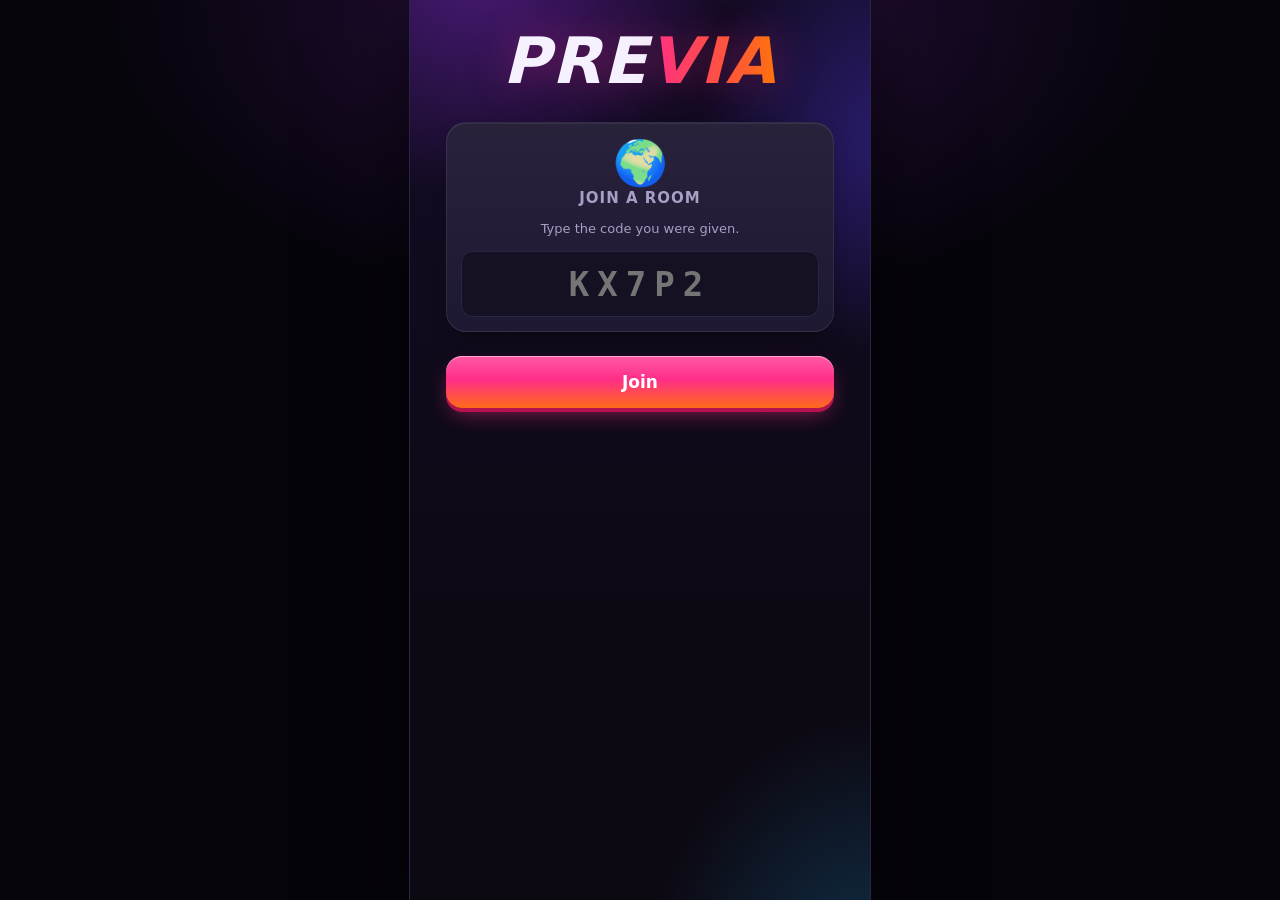
<file: index.html>
<!doctype html>
<html lang="es"><head><meta charset="utf-8">
<meta name="viewport" content="width=device-width, initial-scale=1, viewport-fit=cover">
<title>Previa · Unirme a una sala</title>
<link rel="stylesheet" href="style.css">
<style>.jw{max-width:420px;margin:0 auto;padding:24px 16px;display:flex;flex-direction:column;gap:16px;text-align:center}
.jw input{text-align:center;font-size:34px;letter-spacing:8px;font-weight:900;text-transform:uppercase;font-family:ui-monospace,Menlo,monospace}</style>
</head><body><div id="app" style="overflow:auto">
<div class="jw">
  <div class="logo big">PRE<span>VIA</span></div>
  <div class="panel"><div style="font-size:44px">🌍</div><h3 id="t1">Unirme a una sala</h3>
    <p class="hint" id="t2">Escribe el código que te han pasado.</p>
    <input id="code" maxlength="6" autocomplete="off" autocapitalize="characters" spellcheck="false" placeholder="KX7P2"></div>
  <button class="btn primary" id="go">Entrar</button>
</div></div>
<script>
const L=(/[?&]lang=(es|en|fr)/.exec(location.search)||[])[1]||((navigator.language||"es").slice(0,2));
const T={en:["Join a room","Type the code you were given.","Join"],fr:["Rejoindre une salle","Écris le code qu'on t'a donné.","Entrer"]}[L];
if(T){t1.textContent=T[0];t2.textContent=T[1];go.textContent=T[2]}
const clean=s=>s.toUpperCase().replace(/[^A-Z0-9]/g,"").slice(0,8);
code.oninput=()=>code.value=clean(code.value);
code.onkeydown=e=>{if(e.key==="Enter")go.click()};
go.onclick=()=>{const c=clean(code.value);if(c.length<4){code.focus();return}location.href="remote.html?room="+c+(["en","fr"].includes(L)?"&lang="+L:"")};
</script></body></html>
</file>
<file: style.css>
:root{
  --bg:#0c0913; --bg2:#151022; --panel:#1b1530; --line:#2c2447; --tx:#f5f1ff; --mut:#a79fc4;
  --pri:#ff2e88; --pri2:#ff7a00; --cy:#00d4ff; --hot:#ff2b4a;
  --t-yonunca:#00c2ff; --t-bebe:#ffb703; --t-reto:#ff2e88; --t-verdad:#9b5de5;
  --t-votacion:#2ed69a; --t-evento:#ff7a00; --t-atajo:#4cc9f0; --t-resbalon:#e63946;
}
*{box-sizing:border-box;-webkit-tap-highlight-color:transparent}
html,body{margin:0;height:100%;background:var(--bg);color:var(--tx);
  font-family:system-ui,-apple-system,"Segoe UI",Roboto,sans-serif;overscroll-behavior:none;user-select:none}
button{font:inherit;color:inherit;border:0;background:none;cursor:pointer}
input,select{font:inherit;color:var(--tx);background:var(--bg2);border:1px solid var(--line);border-radius:12px;padding:12px 14px;width:100%;outline:none}
input:focus,select:focus{border-color:var(--pri)}
#app{height:100%;position:relative;overflow:hidden;
  background:radial-gradient(120% 60% at 50% -10%,#3a1450 0%,transparent 60%),radial-gradient(80% 50% at 100% 110%,#11314a 0%,transparent 60%),var(--bg)}
.screen{position:absolute;inset:0;display:none;flex-direction:column;padding:12px 16px 16px;overflow-y:auto}
.screen.active{display:flex;animation:fade .25s ease}
.screen.center{align-items:center;justify-content:center;text-align:center;gap:16px}
@keyframes fade{from{opacity:0;transform:translateY(8px)}to{opacity:1;transform:none}}
.topbar{display:flex;align-items:center;justify-content:space-between;min-height:48px;gap:8px;flex:0 0 auto}
.topbar h1{font-size:20px;margin:0;font-weight:800;letter-spacing:.3px}
.icon{width:44px;height:44px;border-radius:14px;font-size:24px;display:grid;place-items:center;background:var(--panel)}
.icon.back{font-size:32px;line-height:1;padding-bottom:4px}
.logo{font-weight:900;font-size:28px;letter-spacing:2px;font-style:italic}
.logo span{background:linear-gradient(90deg,var(--pri),var(--pri2));-webkit-background-clip:text;background-clip:text;color:transparent}
.logo.big{font-size:64px;text-shadow:0 0 40px rgba(255,46,136,.35)}
.tag{color:var(--mut);margin:-8px 0 8px}
.agebox{background:var(--panel);border:1px solid var(--line);border-radius:20px;padding:20px;max-width:360px}
.age18{display:inline-grid;place-items:center;width:72px;height:72px;border-radius:50%;border:4px solid var(--hot);color:var(--hot);font-weight:900;font-size:26px;margin-bottom:8px}
.small{font-size:13px;color:var(--mut)}
.btn{display:block;width:100%;padding:16px;border-radius:16px;font-weight:800;font-size:17px;background:var(--panel);transition:transform .1s}
.btn:active{transform:scale(.97)}
.btn.primary{background:linear-gradient(90deg,var(--pri),var(--pri2));color:#fff;box-shadow:0 8px 24px rgba(255,46,136,.3)}
.btn.hot{background:linear-gradient(90deg,#ff2b4a,#ff7a00);color:#fff;box-shadow:0 8px 24px rgba(255,43,74,.35)}
.btn.ghost{border:1px solid var(--line)}
.btn.sm{width:auto;padding:12px 16px;font-size:15px;flex:0 0 auto}
.btn.bottom{margin-top:auto;flex:0 0 auto}
#s-age .btn{max-width:360px}
.players-pill{display:flex;justify-content:space-between;align-items:center;background:var(--panel);border:1px solid var(--line);border-radius:16px;padding:14px 16px;margin:8px 0 14px;text-align:left}
.players-pill .edit{color:var(--pri);font-weight:700;font-size:14px;flex:0 0 auto;margin-left:8px}
.modes{display:flex;flex-direction:column;gap:12px}
.mode{display:flex;gap:14px;align-items:center;text-align:left;padding:18px;border-radius:22px;position:relative;overflow:hidden;border:1px solid rgba(255,255,255,.08);transition:transform .12s}
.mode:active{transform:scale(.98)}
.mode h2{margin:0 0 4px;font-size:21px;font-weight:900}
.mode p{margin:0;font-size:13.5px;color:rgba(255,255,255,.82);line-height:1.35}
.mode-emoji{font-size:40px;flex:0 0 56px;height:56px;display:grid;place-items:center;background:rgba(0,0,0,.2);border-radius:16px}
.m-board{background:linear-gradient(135deg,#7b2ff7,#c2187f)}
.m-yn{background:linear-gradient(135deg,#0077b6,#00b4a0)}
.m-hot{background:linear-gradient(135deg,#d00030,#ff6a00)}
.foot{text-align:center;color:var(--mut);font-size:12px;margin-top:auto;padding-top:16px}
.addrow{display:flex;gap:8px;margin:8px 0}
.plist{list-style:none;padding:0;margin:8px 0;display:flex;flex-direction:column;gap:8px}
.plist li{display:flex;align-items:center;gap:12px;background:var(--panel);border-radius:14px;padding:10px 12px}
.plist li .nm{flex:1;font-weight:700;overflow:hidden;text-overflow:ellipsis}
.plist.small li{font-size:14px}
.plist.small li .nm{font-weight:500}
.dot{width:30px;height:30px;border-radius:50%;flex:0 0 30px;display:grid;place-items:center;font-weight:900;font-size:14px;color:#111;border:2px solid rgba(255,255,255,.6)}
.del{color:var(--mut);font-size:20px;padding:4px 8px}
.hint{color:var(--mut);font-size:13px;line-height:1.4}
.panel{background:var(--panel);border:1px solid var(--line);border-radius:18px;padding:14px;margin:8px 0}
.panel h3{margin:0 0 10px;font-size:15px;color:var(--mut);text-transform:uppercase;letter-spacing:1px}
.panel.rule{font-size:14px;color:#ffd0d6;border-color:#5a1f2c}
.seg{display:flex;gap:8px}
.seg button{flex:1;padding:12px 6px;border-radius:14px;background:var(--bg2);border:1px solid var(--line);font-weight:800}
.seg button small{display:block;font-weight:500;color:var(--mut);font-size:12px;margin-top:2px}
.seg button.on{border-color:var(--pri);background:rgba(255,46,136,.15)}
.seg.big{flex-direction:column;margin:8px 0}
.seg.big button{padding:16px;font-size:18px;text-align:left}
#seg-hot button.on{border-color:var(--hot);background:rgba(255,43,74,.15)}
.chips{display:flex;flex-wrap:wrap;gap:8px}
.chips button{padding:10px 14px;border-radius:999px;background:var(--bg2);border:1px solid var(--line);font-weight:700;opacity:.55}
.chips button.on{opacity:1;border-color:var(--cy);background:rgba(0,212,255,.12)}
.chips button.sel{opacity:1;border-color:var(--hot);background:rgba(255,43,74,.2)}
.chips button.paired{opacity:.25}
.couple{display:flex;align-items:center;justify-content:center;gap:8px;background:var(--bg2);padding:10px;border-radius:12px;margin-top:8px;font-weight:700}
.legend .lg{display:flex;align-items:center;gap:10px;font-size:14px;padding:4px 0;color:var(--mut)}
.legend .lg b{color:var(--tx);min-width:76px}
.legend i{font-style:normal;width:30px;height:30px;border-radius:8px;display:grid;place-items:center;font-size:16px}
.row{display:flex;justify-content:space-between;align-items:center;padding:8px 0;font-weight:700}
.row input{width:22px;height:22px;accent-color:var(--pri)}
/* colores de tipo */
.t-yonunca{background:var(--t-yonunca)}.t-bebe{background:var(--t-bebe)}.t-reto{background:var(--t-reto)}
.t-verdad{background:var(--t-verdad)}.t-votacion{background:var(--t-votacion)}.t-evento{background:var(--t-evento)}
.t-atajo{background:var(--t-atajo)}.t-resbalon{background:var(--t-resbalon)}
.t-salida{background:#ffffff}.t-meta{background:#ffffff;box-shadow:inset 0 0 0 3px #ffb703,inset 0 -3px 0 rgba(0,0,0,.25)!important}
/* juego */
.game{padding-bottom:12px}
.turn{display:flex;align-items:center;gap:8px;font-weight:800;font-size:17px;min-width:0}
.turn .dot{width:26px;height:26px;flex-basis:26px;font-size:12px}
.turn .nm{white-space:nowrap;overflow:hidden;text-overflow:ellipsis}
.round{color:var(--mut);font-size:13px;min-width:44px;text-align:right}
.board-wrap{flex:1 1 auto;display:flex;align-items:center;justify-content:center;min-height:0;padding:6px 0}
#board{position:relative;display:grid;gap:5px;width:100%;max-width:520px}
.sq{position:relative;aspect-ratio:1;border-radius:10px;display:grid;place-items:center;font-size:clamp(14px,4.6vw,22px);
  box-shadow:inset 0 -3px 0 rgba(0,0,0,.25);opacity:.92}
.sq .n{position:absolute;top:2px;left:4px;font-size:9px;font-weight:800;color:rgba(0,0,0,.55)}
.sq.lit{animation:lit .6s ease 2}
@keyframes lit{50%{transform:scale(1.15);filter:brightness(1.4)}}
.sq.t-salida .lbl,.sq.t-meta .lbl{font-size:9px;font-weight:900;color:#222}
.tok{position:absolute;width:var(--ts);height:var(--ts);border-radius:50%;border:2px solid #fff;display:grid;place-items:center;
  font-size:calc(var(--ts)*.48);font-weight:900;color:#111;box-shadow:0 3px 8px rgba(0,0,0,.6);transition:left .17s ease,top .17s ease;z-index:5;pointer-events:none}
.tok.cur{z-index:6;box-shadow:0 0 0 3px rgba(255,255,255,.35),0 0 14px #fff}
.dicebar{flex:0 0 auto;display:flex;flex-direction:column;align-items:center;gap:6px}
.order{display:flex;gap:6px;flex-wrap:wrap;justify-content:center;font-size:12px;color:var(--mut)}
.order span{display:flex;align-items:center;gap:4px;background:var(--panel);padding:3px 8px 3px 4px;border-radius:999px}
.order span.cur{color:var(--tx);outline:1px solid var(--pri)}
.order i{width:12px;height:12px;border-radius:50%;display:inline-block}
.dice{width:78px;height:78px;border-radius:18px;background:#fff;display:grid;grid-template:repeat(3,1fr)/repeat(3,1fr);padding:12px;gap:2px;
  box-shadow:0 6px 0 #c9c2da,0 10px 24px rgba(0,0,0,.5);transition:transform .1s}
.dice:active{transform:translateY(3px)}
.dice.rolling{animation:roll .5s linear}
.dice.disabled{opacity:.5}
@keyframes roll{0%{transform:rotate(0)}100%{transform:rotate(360deg)}}
.pip{width:13px;height:13px;border-radius:50%;background:#1a1027;align-self:center;justify-self:center;visibility:hidden}
.pip.v{visibility:visible}
.dicehint{font-size:13px;color:var(--mut);min-height:16px}
/* cartas */
.center-turn{justify-content:center;margin:6px 0;min-height:30px}
.cardstage{flex:1 1 auto;display:flex;align-items:center;justify-content:center;padding:8px 0;min-height:0}
.card,.mcard{width:100%;max-width:420px;border-radius:26px;padding:22px 20px;display:flex;flex-direction:column;gap:14px;
  background:linear-gradient(160deg,var(--c1,#7b2ff7),var(--c2,#c2187f));box-shadow:0 20px 50px rgba(0,0,0,.5);position:relative}
.card{min-height:58%;justify-content:space-between}
.card.anim{animation:flip .35s ease}
@keyframes flip{from{transform:rotateY(70deg) scale(.9);opacity:0}to{transform:none;opacity:1}}
.ctype{font-weight:900;text-transform:uppercase;letter-spacing:2px;font-size:14px;opacity:.9;display:flex;align-items:center;gap:8px}
.ctype .em{font-size:26px}
.ctext{font-size:clamp(21px,6vw,28px);font-weight:800;line-height:1.28;text-wrap:balance}
.cfoot{font-size:14px;opacity:.9;font-weight:600;line-height:1.35}
.cardbtns,.mbtns{display:flex;gap:10px;flex:0 0 auto}
.cardbtns .btn,.mbtns .btn{flex:1;padding:15px 8px;font-size:16px}
.cardbtns{flex-wrap:wrap}
.mbtns .btn{background:rgba(0,0,0,.28);color:#fff}
.mbtns .btn.solid{background:#fff;color:#1a1027}
.modal{position:absolute;inset:0;background:rgba(5,3,10,.72);backdrop-filter:blur(4px);display:flex;align-items:center;justify-content:center;padding:18px;z-index:50}
.modal[hidden]{display:none}
.mcard{animation:pop .3s cubic-bezier(.2,1.4,.4,1)}
@keyframes pop{from{transform:scale(.6);opacity:0}to{transform:none;opacity:1}}
.toast{position:absolute;left:50%;top:calc(env(safe-area-inset-top,0px) + 62px);transform:translateX(-50%);background:#fff;color:#1a1027;padding:10px 16px;border-radius:12px;font-weight:700;z-index:60;max-width:90%;text-align:center}
.toast[hidden]{display:none}
.win-list{display:flex;flex-direction:column;gap:6px;font-size:15px;font-weight:700}
.win-list div{display:flex;gap:8px;align-items:center;background:rgba(0,0,0,.2);padding:6px 10px;border-radius:10px}
.pn{color:#140b1f;padding:0 .28em;border-radius:.35em;box-decoration-break:clone;-webkit-box-decoration-break:clone;box-shadow:0 2px 0 rgba(0,0,0,.25)}

/* avatares */
.av{width:34px;height:34px;border-radius:50%;border:3px solid #fff;display:block;flex:0 0 auto;background:#ffffff10}
.av.xs{width:18px;height:18px;border-width:0}
.turn .av{width:30px;height:30px;border-width:2.5px}
.avb{flex:0 0 auto;padding:0;border-radius:50%}
.avb .av{width:44px;height:44px}
#new-av .av{width:48px;height:48px}
.cdot{width:22px;height:22px;border-radius:50%;flex:0 0 22px;border:2px solid rgba(255,255,255,.7)}
.tok{overflow:hidden;border-width:2.5px}
.tok img{width:100%;height:100%;display:block}
.order span{padding:3px 8px 3px 3px}
.avpanel{background:var(--panel);border:1px solid var(--line);border-radius:22px;padding:14px;width:100%;max-width:440px;max-height:88%;display:flex;flex-direction:column;animation:pop .25s ease}
.avhead{display:flex;justify-content:space-between;align-items:center;margin-bottom:8px}
.avhead h3{margin:0;font-size:18px}
.avgrid{display:grid;grid-template-columns:repeat(4,1fr);gap:10px;overflow-y:auto;padding:2px}
.avopt{display:flex;flex-direction:column;align-items:center;gap:4px;padding:6px 2px;border-radius:14px;border:2px solid transparent}
.avopt img{width:100%;max-width:72px;aspect-ratio:1}
.avopt span{font-size:11.5px;color:var(--mut);font-weight:700;white-space:nowrap;overflow:hidden;text-overflow:ellipsis;max-width:100%}
.avopt.on{border-color:var(--pri);background:rgba(255,46,136,.12)}
.avopt.used{opacity:.35}
.m-imp{background:linear-gradient(135deg,#2b2d42,#6a4c93)}
.sub{display:block;font-weight:500;font-size:12px;color:var(--mut);margin-top:2px}
#imp-cats button.on{border-color:#b388ff;background:rgba(179,136,255,.16)}
.card.imp{align-items:center;text-align:center;justify-content:center;gap:18px}
.card.imp .av{width:96px;height:96px;border-width:4px}
.bigword{font-size:clamp(30px,9vw,42px);font-weight:900;line-height:1.1}
.imp-tag{font-size:13px;font-weight:800;letter-spacing:2px;text-transform:uppercase;opacity:.85}
.imp-list{display:flex;gap:12px;justify-content:center;flex-wrap:wrap}
.imp-list div{display:flex;flex-direction:column;align-items:center;gap:6px;font-weight:800}
.helpbox{background:var(--bg2);border:1px dashed var(--line);border-radius:12px;padding:10px 12px;margin-top:8px;font-size:13px;line-height:1.45;color:var(--mut)}
.helpbox b{color:var(--tx)}
.helpbox .ex{display:block;margin-top:6px;color:#ffd6e8;font-style:italic;cursor:pointer}

/* carta que se da la vuelta (impostor) */
.flip{width:100%;max-width:420px;min-height:62%;perspective:1200px;cursor:pointer}
.flip[hidden]{display:none}
.flip-in{position:relative;width:100%;height:100%;min-height:440px;transition:transform .5s cubic-bezier(.3,1.3,.5,1);transform-style:preserve-3d}
.flip.on .flip-in{transform:rotateY(180deg)}
.flip .face{position:absolute;inset:0;backface-visibility:hidden;-webkit-backface-visibility:hidden;min-height:0}
.flip .front{--c1:#3c096c;--c2:#7b2ff7}
.flip .backf{transform:rotateY(180deg)}
.tapme{font-size:34px;animation:tap 1.2s ease-in-out infinite}
@keyframes tap{50%{transform:translateY(-8px) scale(1.1)}}
.card[hidden]{display:none}
.btn.dim{opacity:.45}

/* tabú */
.m-tabu{background:linear-gradient(135deg,#3a0ca3,#f72585)}
.rowh{display:flex;justify-content:space-between;align-items:center;gap:8px}
.rowh h3{margin:0}
.teams{display:grid;grid-template-columns:1fr 1fr;gap:8px;margin-top:8px}
.team{border:2px solid;border-radius:14px;padding:8px;background:var(--bg2);min-height:70px}
.team-h{font-weight:900;font-size:14px;margin-bottom:6px;display:flex;justify-content:space-between}
.team-h small{color:var(--mut)}
.team-m{display:flex;flex-direction:column;gap:6px}
.tm{display:flex;align-items:center;gap:8px;font-weight:700;font-size:14px;text-align:left;padding:3px;border-radius:10px;background:rgba(255,255,255,.04)}
.tm .av{width:28px;height:28px;border-width:2px}
.tm span{overflow:hidden;text-overflow:ellipsis;white-space:nowrap}
.tabu-scores{display:flex;gap:6px;flex-wrap:wrap;justify-content:center;font-weight:900}
.tabu-scores span{background:var(--panel);padding:4px 10px;border-radius:999px;border:2px solid transparent}
.tabu-scores span.cur{border-color:var(--tc)}
.tabu-timer{display:flex;align-items:center;gap:10px;margin:4px 0}
.tbar{flex:1;height:12px;border-radius:99px;background:var(--panel);overflow:hidden}
#tabu-bar{height:100%;width:100%;background:linear-gradient(90deg,#2ed69a,#00d4ff);transition:width 1s linear}
#tabu-bar.warn{background:linear-gradient(90deg,#ff2b4a,#ff7a00)}
#tabu-secs{font-weight:900;font-size:22px;min-width:36px;text-align:right}
.tabu-word{font-size:clamp(30px,9vw,42px);font-weight:900;background:#fff;color:#2b1d3a;border-radius:16px;padding:14px 10px;width:100%}
.tabu-sep{font-size:12px;font-weight:800;letter-spacing:2px;text-transform:uppercase;opacity:.8}
.tabu-list{display:flex;flex-direction:column;gap:6px;width:100%}
.tabu-list div{background:rgba(0,0,0,.25);border-radius:10px;padding:8px;font-size:19px;font-weight:800}
.tabu-res{display:flex;flex-wrap:wrap;gap:6px;justify-content:center}
.tabu-res span{background:rgba(0,0,0,.25);padding:5px 9px;border-radius:999px;font-size:13px;font-weight:700}
.tabu-res .rko{text-decoration:line-through;opacity:.8}
.btn.bad{background:#3a0d18;color:#ff8fa3}
#tabucard{gap:12px}
.tabu-timer[hidden]{display:none}

/* menú en dos bloques */
.sect{margin:14px 2px 8px;font-size:13px;color:var(--mut);text-transform:uppercase;letter-spacing:1.5px}
.modes.grid{display:grid;grid-template-columns:1fr 1fr;gap:10px}
.mode.sm{flex-direction:column;align-items:flex-start;gap:6px;padding:14px;border-radius:18px}
.mode.sm .mode-emoji{font-size:28px;flex:0 0 auto;width:44px;height:44px;border-radius:12px}
.mode.sm h2{font-size:17px;margin:0}
.mode.sm p{font-size:12px}
.m-triv{background:linear-gradient(135deg,#3a86ff,#2ec27e)}
.m-picto{background:linear-gradient(135deg,#ff7a00,#ffb703)}
.m-mim{background:linear-gradient(135deg,#7b2ff7,#00b4d8)}
.panel[hidden]{display:none}
/* pictionary */
.cardstage.drawing{align-items:stretch;padding:4px 0}
.canvaswrap{position:relative;width:100%;flex:1;min-height:300px;border-radius:18px;overflow:hidden;background:#fff;box-shadow:0 10px 30px rgba(0,0,0,.4)}
.canvaswrap[hidden]{display:none}
#pcanvas{width:100%;height:100%;display:block;touch-action:none}
.peek{position:absolute;left:50%;top:12px;transform:translateX(-50%);background:#1a1027;color:#fff;padding:8px 14px;border-radius:12px;font-weight:900;font-size:18px}
.peek[hidden]{display:none}
.tools{display:flex;justify-content:space-between;align-items:center;gap:8px;margin:8px 0;flex-wrap:wrap}
.tools[hidden]{display:none}
.colors{display:flex;gap:6px;flex-wrap:wrap}
.cbtn{width:28px;height:28px;border-radius:50%;border:3px solid rgba(255,255,255,.25)}
.cbtn.on{border-color:#fff;transform:scale(1.15)}
.tbtns{display:flex;gap:6px}
.tb{width:38px;height:38px;border-radius:12px;background:var(--panel);display:grid;place-items:center;font-size:16px;color:#fff}
.tb.on{background:var(--pri)}
#picto-bar{height:100%;width:100%;background:linear-gradient(90deg,#2ed69a,#00d4ff);transition:width 1s linear}
#picto-bar.warn{background:linear-gradient(90deg,#ff2b4a,#ff7a00)}
#picto-secs{font-weight:900;font-size:22px;min-width:36px;text-align:right}
/* trivial */
.wedgebar{display:flex;gap:6px;flex-wrap:wrap;justify-content:center;margin:2px 0 6px}
.wedgebar span{display:flex;align-items:center;gap:5px;background:var(--panel);padding:4px 9px 4px 5px;border-radius:999px;border:2px solid transparent;font-size:13px}
.wedgebar span.cur{border-color:var(--tc)}
.wedgebar .av.xs{width:20px;height:20px}
.trivstage{flex:1;display:flex;align-items:center;justify-content:center;min-height:0}
.wheelwrap{position:relative;width:min(84vw,340px);aspect-ratio:1}
.wheelwrap[hidden]{display:none}
#wheel{width:100%;height:100%;filter:drop-shadow(0 10px 24px rgba(0,0,0,.5))}
#wheel svg{width:100%;height:100%}
.pointer{position:absolute;top:-14px;left:50%;transform:translateX(-50%);font-size:34px;color:#fff;z-index:2;text-shadow:0 2px 6px #000}
.tboard{position:relative;display:grid;grid-template-columns:repeat(7,1fr);grid-template-rows:repeat(7,1fr);gap:4px;width:min(92vw,420px);aspect-ratio:1}
.tboard[hidden]{display:none}
.tcell{border-radius:8px;display:grid;place-items:center;font-size:clamp(12px,4vw,18px);box-shadow:inset 0 -3px 0 rgba(0,0,0,.25);cursor:pointer}
.tcell.q{border:3px solid #fff;font-size:clamp(16px,5vw,24px)}
.tcell.again{background:#3d3359}
.tcell .ce{opacity:.85;font-size:.85em}
.tcell.opt{animation:optp .7s ease-in-out infinite;outline:4px solid #fff;z-index:3}
@keyframes optp{50%{transform:scale(1.12)}}
.tmid{grid-area:2/2/7/7;display:flex;flex-direction:column;align-items:center;justify-content:center;gap:10px;background:rgba(255,255,255,.04);border-radius:14px}
.tdie{font-size:56px;line-height:1}
.tleg{display:grid;grid-template-columns:1fr 1fr;gap:3px 8px;font-size:10.5px;color:var(--mut);padding:0 6px}
.tleg span{border-left:4px solid var(--cc);padding-left:4px}
.ttok{position:absolute;width:44%;max-width:26px;aspect-ratio:1;border-radius:50%;border:2px solid #fff;display:grid;place-items:center;font-size:12px;z-index:4;transition:left .25s,top .25s;pointer-events:none;overflow:hidden;box-shadow:0 2px 6px rgba(0,0,0,.6)}
.ttok img{width:100%;height:100%}
.ttok.cur{box-shadow:0 0 0 3px rgba(255,255,255,.5),0 0 12px #fff;z-index:5}
.answer{margin-top:14px;background:#fff;color:#1a1027;border-radius:14px;padding:12px;font-size:.9em}
.mcard.darktxt{color:#1a1027}
.mcard.darktxt .mbtns .btn{background:rgba(0,0,0,.15);color:#1a1027}
.mcard.darktxt .mbtns .btn.solid{background:#1a1027;color:#fff}
#triv-action.dim,#triv-action:disabled{opacity:.45}

/* sala de juego (menú) */
.lobby{display:block;width:100%;text-align:left;background:linear-gradient(160deg,#241a3d,#1b1530);border:1px solid #3b2f63;border-radius:20px;padding:12px 12px 10px;margin:8px 0 4px}
.lobby-h{display:flex;justify-content:space-between;align-items:center;margin-bottom:10px;gap:8px}
.lobby-h h3{margin:0;font-size:15px}
.lobby-h span{color:var(--mut);font-size:12px;font-weight:700;white-space:nowrap}
.lobby-h b{color:var(--tx)}
.lobby-grid{display:flex;gap:10px;overflow:hidden;align-items:flex-start}
.lp{display:flex;flex-direction:column;align-items:center;gap:5px;width:56px;flex:0 0 56px}
.lp img{width:52px;height:52px;border-radius:50%;border:3px solid;background:#fff}
.lp span{font-size:11.5px;font-weight:800;padding:1px 7px;border-radius:999px;color:#140b1f;max-width:62px;overflow:hidden;text-overflow:ellipsis;white-space:nowrap}
.lp .plus{width:52px;height:52px;border-radius:50%;border:2px dashed #5a4d85;display:grid;place-items:center;font-size:24px;color:var(--mut)}
.lp .plus.more{font-size:17px;font-weight:900;color:var(--tx);border-style:solid;background:#2a2147}
.lp.add span{color:var(--mut)}
.lobby-empty{align-self:center;color:var(--mut);font-size:13px;font-weight:600}
/* diálogo de confirmación */
.cfbox{background:var(--panel);border:1px solid var(--line);border-radius:24px;padding:22px 18px 16px;width:100%;max-width:360px;text-align:center;animation:pop .25s cubic-bezier(.2,1.4,.4,1)}
.cf-em{font-size:44px;line-height:1}
.cfbox h3{margin:10px 0 6px;font-size:21px}
.cfbox p{margin:0 0 18px;color:var(--mut);font-size:14.5px;line-height:1.4}
.cfbtns{display:flex;gap:10px}
.cfbtns .btn{flex:1;padding:14px 8px;font-size:16px}
#confirm{z-index:80}

/* trivial: tablero hexagonal */
.tboard{display:flex!important;flex-direction:column;align-items:center;gap:8px;width:min(94vw,430px);aspect-ratio:auto;position:relative}
.tboard[hidden]{display:none!important}
#tsvg{width:100%;height:auto;display:block;filter:drop-shadow(0 10px 24px rgba(0,0,0,.45))}
.tnode{cursor:pointer}
.tnode.opt>circle:first-child,.tnode.opt>path{stroke:#fff;stroke-width:3.2;animation:optglow .8s ease-in-out infinite}
.tnode.opt .hit{fill:rgba(255,255,255,.18)}
@keyframes optglow{50%{stroke-opacity:.25}}
.ttk{transition:transform .35s cubic-bezier(.3,1.3,.5,1);pointer-events:none}
.ttk.cur>circle{stroke:#ffd60a;stroke-width:2.6}
.tboard .tdie{position:absolute;top:2px;right:6px;font-size:46px;line-height:1}
.tboard .tleg{display:flex;flex-wrap:wrap;justify-content:center;gap:4px 10px;font-size:11px;color:var(--mut)}
.catpick{display:grid;grid-template-columns:1fr 1fr;gap:8px;margin-top:6px}
.catpick button{border-radius:14px;padding:10px 6px;font-size:22px;color:#fff;font-weight:800;display:flex;flex-direction:column;align-items:center;gap:2px;box-shadow:inset 0 -3px 0 rgba(0,0,0,.25)}
.catpick span{font-size:12px;text-shadow:0 1px 2px rgba(0,0,0,.4)}

/* carrusel de cartas propias */
.carousel{display:flex;gap:10px;overflow-x:auto;scroll-snap-type:x mandatory;padding:10px calc(50% - 70px) 6px;margin:0 -14px;scrollbar-width:none}
.carousel::-webkit-scrollbar{display:none}
.mini{flex:0 0 140px;height:186px;scroll-snap-align:center;border-radius:20px;padding:14px 12px;display:flex;flex-direction:column;align-items:flex-start;text-align:left;
  background:linear-gradient(160deg,var(--c1),var(--c2));box-shadow:0 10px 24px rgba(0,0,0,.4);color:#fff;transition:transform .12s linear,opacity .12s linear;position:relative;overflow:hidden}
.mini::after{content:"";position:absolute;right:-30px;top:-30px;width:90px;height:90px;border-radius:50%;background:rgba(255,255,255,.12)}
.mini-em{font-size:34px;margin-bottom:auto}
.mini-n{font-weight:900;font-size:19px;line-height:1.1}
.mini-s{font-size:11.5px;opacity:.85;font-weight:700;margin-top:2px}
.mini-c{margin-top:10px;font-size:12px;font-weight:800;background:rgba(0,0,0,.22);padding:4px 9px;border-radius:999px}
.cdots{display:flex;justify-content:center;gap:5px;margin-top:6px}
.cdots i{width:6px;height:6px;border-radius:50%;background:var(--line);transition:all .2s}
.cdots i.on{width:18px;border-radius:4px;background:var(--pri)}
#ceditor{align-items:flex-start;overflow-y:auto;padding-top:28px}
.ced{width:100%;max-width:440px;display:flex;flex-direction:column;gap:12px}
.ced-card{border-radius:26px;padding:18px;min-height:250px;display:flex;flex-direction:column;gap:12px;color:#fff;
  background:linear-gradient(160deg,var(--c1),var(--c2));box-shadow:0 20px 50px rgba(0,0,0,.55)}
.ced-top{display:flex;justify-content:space-between;align-items:center}
.ced-top small{font-weight:600;opacity:.8;text-transform:none;letter-spacing:0}
.ced-x{background:rgba(0,0,0,.25);width:36px;height:36px;font-size:16px;color:#fff}
.ced-preview{font-size:clamp(20px,5.6vw,25px);font-weight:800;line-height:1.28;flex:1;display:flex;align-items:center;min-height:96px;word-break:break-word}
.ced-preview .ph{opacity:.5}
.ced-desc{font-size:13px;opacity:.92;font-weight:600;background:rgba(0,0,0,.18);border-radius:12px;padding:8px 10px}
.ced-form{background:var(--panel);border:1px solid var(--line);border-radius:20px;padding:12px}
.ced-form textarea{width:100%;font:inherit;font-size:16px;color:var(--tx);background:var(--bg2);border:1px solid var(--line);border-radius:14px;padding:12px;resize:none;outline:none}
.ced-form textarea:focus{border-color:var(--pri)}
.ced-marks{display:flex;flex-wrap:wrap;gap:6px;margin:8px 0}
.ced-marks button{background:var(--bg2);border:1px solid var(--line);border-radius:999px;padding:5px 10px;font-weight:800;font-size:13px}
.ced-marks small{color:var(--mut);font-weight:600}
.ced-btns{display:flex;gap:8px}
.ced-btns .btn.primary{flex:1}
.ced-list-h{font-size:12px;color:var(--mut);font-weight:800;text-transform:uppercase;letter-spacing:1px;margin-top:12px}

/* parchís */
.m-pc{background:linear-gradient(135deg,#f59e0b,#16a34a)}
.pcplist{display:grid;grid-template-columns:1fr 1fr;gap:8px}
.pcp{display:flex;align-items:center;gap:8px;padding:6px 8px;border-radius:14px;background:var(--bg2);border:2px solid transparent;font-weight:800;font-size:14px;opacity:.55;text-align:left}
.pcp .av{width:32px;height:32px;border-width:2px}
.pcp span{flex:1;overflow:hidden;text-overflow:ellipsis;white-space:nowrap}
.pcp.on{opacity:1;border-color:var(--pc);background:color-mix(in srgb,var(--pc) 16%,var(--bg2))}
.pcrules div{font-size:13.5px;color:var(--mut);padding:4px 0;line-height:1.35}
.pcrules b{color:var(--tx)}
.pcscore{margin:2px 0 4px}
.pcscore span{display:flex;align-items:center;gap:4px;font-size:13px}
.pcscore .av.xs{width:20px;height:20px}
.pcol{width:14px;height:14px;border-radius:4px;flex:0 0 14px;border:2px solid #fff}
.pcwrap{flex:1;display:flex;align-items:center;justify-content:center;min-height:0}
#pcboard{width:min(94vw,440px,calc(100vh - 290px));aspect-ratio:1}
#pcsvg{width:100%;height:100%;display:block;border-radius:14px;box-shadow:0 10px 30px rgba(0,0,0,.5)}
.pctk{transition:transform .14s ease-out;cursor:pointer}
.pctk.mv>circle:first-child{stroke:#fff;stroke-width:.2;animation:optglow .8s ease-in-out infinite}
.pctk.mv .hit{fill:rgba(255,255,255,.3)}
.pcdice{display:flex;gap:10px;justify-content:center;min-height:58px;align-items:center}
.pdie{font-size:44px;line-height:1;background:#fff;color:#1a1027;border-radius:12px;width:52px;height:52px;display:grid;place-items:center;box-shadow:0 4px 0 #c9c2da}
.pdie.big{font-size:52px;width:58px;height:58px}
button.pdie{opacity:.55}
button.pdie.on{opacity:1;outline:3px solid var(--pri);outline-offset:2px}
.pdie.bonus{font-size:20px;font-weight:900;background:linear-gradient(135deg,#ffd60a,#ff9f1c);width:auto;padding:0 12px}
.pdie.rolling{animation:roll .3s linear infinite}
#pc-action[hidden]{display:none}
.chcards{display:flex;flex-direction:column;gap:10px;margin-top:6px}
.chc{display:flex;align-items:center;gap:12px;text-align:left;background:#fff;color:#1a1027;border-radius:16px;padding:12px 14px;box-shadow:0 4px 0 rgba(0,0,0,.25);transition:transform .1s}
.chc:active{transform:scale(.97)}
.chc-em{font-size:28px;flex:0 0 40px;text-align:center}
.chc-t b{display:block;font-size:16px}
.chc-t small{color:#6b5f86;font-size:12.5px;font-weight:600}
.drk{display:grid;grid-template-columns:repeat(3,1fr);gap:8px;margin-top:6px}
.drk button{display:flex;flex-direction:column;align-items:center;gap:4px;background:rgba(0,0,0,.2);border-radius:14px;padding:8px 4px;font-weight:800;font-size:12.5px;color:#fff}
.drk .av{width:44px;height:44px}

/* dados con puntos */
.pd{width:52px;height:52px;border-radius:12px;background:#fff;display:grid;grid-template:repeat(3,1fr)/repeat(3,1fr);padding:8px;gap:1px;box-shadow:0 4px 0 #c9c2da;flex:0 0 auto}
.pd.big{width:58px;height:58px;padding:9px}
.pd i{width:10px;height:10px;border-radius:50%;background:#1a1027;align-self:center;justify-self:center;visibility:hidden}
.pd i.v{visibility:visible}
button.pd{opacity:.5}
button.pd.on{opacity:1;outline:3px solid var(--pri);outline-offset:2px}
.pd.rolling{animation:roll .3s linear infinite}
.tboard .tdie .pd{width:44px;height:44px;padding:7px}
.tboard .tdie .pd i{width:8px;height:8px}

/* biblioteca de cartas */
.topbtns{display:flex;gap:8px}
.libtabs{display:flex;gap:8px;overflow-x:auto;padding:4px 0 8px;scrollbar-width:none;flex:0 0 auto}
.libtabs::-webkit-scrollbar{display:none}
.libtabs button{flex:0 0 auto;display:flex;flex-direction:column;align-items:center;gap:1px;min-width:74px;padding:8px 10px;border-radius:16px;background:var(--panel);border:1px solid var(--line);font-weight:800;font-size:12.5px}
.libtabs button span{font-size:22px}
.libtabs button small{color:var(--mut);font-weight:700;font-size:11px}
.libtabs button.on{background:linear-gradient(135deg,var(--pri),var(--pri2));border-color:transparent}
.libtabs button.on small{color:#fff}
.libsearch{flex:0 0 auto}
.libsearch input{padding:11px 14px;border-radius:14px}
.libdecks{display:flex;gap:6px;overflow-x:auto;padding:10px 0 4px;scrollbar-width:none;flex:0 0 auto}
.libdecks::-webkit-scrollbar{display:none}
.libdecks button{flex:0 0 auto;padding:7px 12px;border-radius:999px;background:var(--bg2);border:1px solid var(--line);font-weight:700;font-size:13px;white-space:nowrap}
.libdecks button small{color:var(--mut);margin-left:2px}
.libdecks button.on{border-color:var(--cy);background:rgba(0,212,255,.12)}
.libbar{display:flex;justify-content:space-between;align-items:center;margin:8px 0 6px;min-height:40px;flex:0 0 auto}
.libbar span{color:var(--mut);font-size:13px}
.libbar b{color:var(--tx)}
.libbar .own{color:#ffd166;font-weight:800}
#lib-add[hidden]{display:none}
.liblist{list-style:none;margin:0;padding:0 0 20px;display:flex;flex-direction:column;gap:6px}
.liblist li{display:flex;align-items:flex-start;gap:8px;background:var(--panel);border:1px solid var(--line);border-radius:14px;padding:10px 12px;font-size:14.5px;line-height:1.38}
.liblist li.own{border-color:#ffd16677;background:linear-gradient(135deg,#2a2140,#1b1530)}
.liblist .txt{flex:1;min-width:0}
.liblist .sub{display:block;color:var(--mut);font-size:12.5px;margin-top:3px}
.liblist .sub.ans{color:#7bed9f;font-weight:700}
.liblist .sub.dk{color:#8f86b0;font-size:11.5px}
.liblist .tag{flex:0 0 auto;font-size:11px;font-weight:800;color:#1a1027;background:#ffd166;border-radius:999px;padding:2px 7px;margin-top:2px}
.liblist .del{padding:0 4px}
.liblist .empty{justify-content:center;color:var(--mut)}
.mk{font-size:.86em;padding:0 6px;border-radius:6px;background:#3b2f63;color:#fff}
.mk-J{background:#ff2e88}.mk-A,.mk-B{background:#00a8cc}.mk-P{background:#e5383b}.mk-N{background:#e85d04}
.libjump{display:block;width:100%;margin:2px 0 4px}

/* editor de cartas para todos los juegos */
.ced-decks{display:flex;gap:6px;overflow-x:auto;padding-bottom:8px;margin-bottom:6px;scrollbar-width:none}
.ced-decks::-webkit-scrollbar{display:none}
.ced-decks button{flex:0 0 auto;padding:7px 11px;border-radius:999px;background:var(--bg2);border:1px solid var(--line);font-weight:700;font-size:13px;white-space:nowrap}
.ced-decks button.on{border-color:var(--pri);background:rgba(255,46,136,.15)}
.ced-decks .newcat,.libdecks .newcat{border-style:dashed;color:var(--mut)}
.ced-decks .newcat.on{color:var(--tx)}
.ced-form label{display:block;font-size:12px;color:var(--mut);font-weight:800;text-transform:uppercase;letter-spacing:1px;margin:8px 0 5px}
.ced-form input{font-size:16px;padding:11px 12px;border-radius:12px}
.ced-fields textarea{width:100%;font:inherit;font-size:16px;color:var(--tx);background:var(--bg2);border:1px solid var(--line);border-radius:14px;padding:12px;resize:none;outline:none}
.tabu5{display:grid;grid-template-columns:1fr 1fr;gap:6px}
.tabu5 input{font-size:14px;padding:9px 10px}
.catemo{display:flex;flex-wrap:wrap;gap:6px}
.catemo button{width:40px;height:40px;border-radius:12px;background:var(--bg2);border:2px solid transparent;font-size:20px}
.catemo button.on{border-color:var(--pri)}
#ced-newcat[hidden],#ced-main[hidden],#ced-ex[hidden]{display:none}
.pv-big{font-size:1.25em;font-weight:900}
.pv-sub{font-size:.62em;font-weight:700;opacity:.9;margin-top:8px}
.ced-list-h+.plist .nm .sub{display:block;color:var(--mut);font-size:12px}
.delcat{color:#ff8fa3;font-weight:800;font-size:12.5px;padding:0}

/* selector de avatar por categorías */
.avtabs{display:flex;gap:6px;overflow-x:auto;padding-bottom:8px;scrollbar-width:none;flex:0 0 auto}
.avtabs::-webkit-scrollbar{display:none}
.avtabs button{flex:0 0 auto;padding:6px 10px;border-radius:999px;background:var(--bg2);border:1px solid var(--line);font-weight:700;font-size:12.5px;white-space:nowrap}
.avtabs button.on{border-color:var(--pri);background:rgba(255,46,136,.15)}
#avgrid{display:block;overflow-y:auto;position:relative}
.avcat{margin:10px 2px 6px;font-size:13px;color:var(--mut);text-transform:uppercase;letter-spacing:1px}
.avcat:first-child{margin-top:0}
.avgrid-in{display:grid;grid-template-columns:repeat(4,1fr);gap:8px}

/* estadísticas */
.toggle{display:flex;background:var(--bg2);border-radius:14px;padding:4px;margin:6px 0 4px;flex:0 0 auto}
.toggle b{flex:1;text-align:center;padding:9px;border-radius:10px;font-size:14px;cursor:pointer}
.toggle b.on{background:var(--panel);box-shadow:0 2px 8px rgba(0,0,0,.4)}
.podium{display:flex;align-items:flex-end;justify-content:center;gap:10px;margin:12px 0 14px}
.pod{display:flex;flex-direction:column;align-items:center;gap:6px;width:104px}
.pod .nm{font-weight:900;font-size:13.5px;text-align:center;line-height:1.2;max-width:104px;overflow:hidden;text-overflow:ellipsis}
.pod .bar{width:100%;border-radius:14px 14px 4px 4px;display:flex;flex-direction:column;align-items:center;padding-top:8px;font-weight:900;font-size:22px;color:#1a1027}
.pod .bar small{font-size:11px;font-weight:700;opacity:.75}
.sav{width:40px;height:40px;border-radius:50%;border:3px solid;background:#fff;flex:0 0 auto;display:inline-grid;place-items:center}
.sav.none{background:#3b2f63;border-color:#5a4d85;color:#fff;font-weight:900}
.savs{display:inline-flex}
.savs .sav{margin-left:-10px}.savs .sav:first-child{margin-left:0}
.scards{display:flex;flex-direction:column;gap:8px}
.scard{background:linear-gradient(160deg,#241a3d,#1b1530);border:1px solid #3b2f63;border-radius:18px;padding:12px;display:flex;flex-direction:column;gap:8px}
.stop{display:flex;align-items:center;gap:10px}
.srk{width:20px;color:var(--mut);font-weight:900;text-align:center}
.sinfo{flex:1;min-width:0}.sinfo b{display:block;font-size:15px;overflow:hidden;text-overflow:ellipsis;white-space:nowrap}.sinfo small{color:var(--mut);font-size:12px}
.spct{font-weight:900;font-size:18px}
.sbars div{display:flex;align-items:center;gap:8px;font-size:12px;color:var(--mut);margin:4px 0}
.sbars span{width:96px}
.sbars i{flex:1;height:8px;border-radius:9px;background:#2c2447;position:relative;overflow:hidden}
.sbars i::after{content:"";position:absolute;inset:0;width:var(--w);background:var(--c);border-radius:9px}
.sbars em{font-style:normal;width:34px;text-align:right;font-weight:700}
.sline{font-size:13px;color:var(--mut);font-weight:700}
.sbadge{font-size:12px;font-weight:800;background:rgba(255,214,10,.15);color:#ffd60a;border-radius:999px;padding:4px 10px;align-self:flex-start}
.sbadge.low{background:rgba(255,95,95,.15);color:#ff8f8f}
.st-empty{text-align:center;color:var(--mut);padding:50px 20px}
.st-empty div{font-size:54px}.st-empty b{display:block;color:var(--tx);font-size:17px;margin:10px 0 6px}
#st-reset[hidden]{display:none}
.topbtns .icon{width:40px}

.sq.t-meta{display:flex;flex-direction:column;align-items:center;justify-content:center;gap:1px;opacity:1}
.sq.t-meta .mt{font-size:.8em;line-height:1}
.pd.cheese{display:grid;place-items:center;background:#fff;padding:0}
.pd.cheese span{font-size:30px;line-height:1}
.tboard .tdie .pd.cheese span{font-size:24px}
/* trivial en red */
.netpromo{display:flex;align-items:center;gap:10px;border-color:#2ec27e88;background:linear-gradient(135deg,#123a2c,#1b1530)}
.netpromo[hidden]{display:none}
.netpromo div{flex:1}.netpromo b{display:block;font-size:14.5px}.netpromo small{color:var(--mut);font-size:12px;line-height:1.35;display:block;margin-top:3px}
.net-join{text-align:center}
.net-qr{width:200px;height:200px;margin:8px auto;background:#fff;border-radius:16px;padding:8px}
.net-qr svg{width:100%;height:100%;display:block}
.net-url{font-weight:900;font-size:18px;letter-spacing:.3px;margin:6px 0 10px;user-select:text}
.plist li.empty{color:var(--mut);justify-content:center}
.plist small{color:var(--mut);font-weight:600}
.nt-badge{font-size:12px;font-weight:800;color:#7bed9f;background:rgba(46,214,154,.12);padding:4px 10px;border-radius:999px}
.nt-badge.off{color:#ff8f8f;background:rgba(255,95,95,.12)}
.net-root,.nt{flex:1;display:flex;flex-direction:column;min-height:0}
.nt-top{display:flex;align-items:center;justify-content:center;gap:8px;font-size:17px;margin:2px 0 6px;flex-wrap:wrap}
.nt-top span{width:100%;text-align:center;font-size:12px;color:var(--mut)}
.nt-top .av{width:30px;height:30px}
.wedgebar span.me{background:#2a2147}
.nt-msg{text-align:center;font-weight:800;min-height:22px;opacity:0;transition:opacity .3s;margin:2px 0}
.nt-msg.show{opacity:1}.nt-msg.ok{color:#7bed9f}.nt-msg.ko{color:#ff8fa3}
.nt-stage{display:flex;justify-content:center;padding:8px 0}
.nt-stage[hidden]{display:none}
.nt-stage .wheelwrap{width:min(68vw,280px)}
.nt-wheel{width:100%;height:100%;filter:drop-shadow(0 10px 24px rgba(0,0,0,.5))}
.nt-wheel svg{width:100%;height:100%}
.nt-panel{margin-top:auto;padding-top:8px}
.nt-big{font-size:19px;padding:18px}
.nt-hint,.nt-wait{text-align:center;color:var(--mut);font-weight:700;margin:10px 0}
.nt-card{border-radius:22px;padding:16px;background:linear-gradient(160deg,var(--c1),var(--c2));color:#fff;box-shadow:0 14px 34px rgba(0,0,0,.45)}
.nt-ct{font-weight:900;text-transform:uppercase;letter-spacing:1.5px;font-size:13px;opacity:.95}
.nt-q{font-size:21px;font-weight:800;line-height:1.3;margin:10px 0}
.nt-foot{font-size:13px;opacity:.9;margin:6px 0 0}
.nt-you{margin-top:12px;background:rgba(0,0,0,.25);border-radius:12px;padding:10px;font-weight:800;text-align:center}
.nt-judge{display:flex;gap:8px;margin-top:10px}
.nt-judge .btn{flex:1;padding:14px 6px;font-size:15px}
.r-join input{margin:8px 0}
.r-avs{display:grid;grid-template-columns:repeat(6,1fr);gap:6px;max-height:210px;overflow-y:auto;margin:6px 0 12px}
.r-avs button{border-radius:50%;border:3px solid transparent;padding:0}
.r-avs button.on{border-color:var(--pri)}
.r-avs img{width:100%;display:block}
.r-lobby{text-align:center}
.nt-big-em{font-size:48px}
.r-plist{display:flex;flex-wrap:wrap;gap:8px;justify-content:center;margin-top:10px}
.r-plist span{display:flex;align-items:center;gap:6px;background:var(--bg2);border:2px solid var(--tc);border-radius:999px;padding:3px 10px 3px 3px;font-weight:800;font-size:13px}
.r-plist .av{width:28px;height:28px;border-width:2px}
#net-actions[hidden]{display:none}
.nt-wheel,.nt-wheel svg,#wheel,#wheel svg,.pointer{pointer-events:none}

/* en pantallas anchas (ordenador/tablet) el juego se ve como un móvil centrado */
@media (min-width:600px){
  html{background:#06040b}
  body{background:radial-gradient(60% 50% at 50% 0%,#2a1040 0%,#06040b 70%)}
  #app{max-width:460px;margin:0 auto;box-shadow:0 0 0 1px #2c2447,0 30px 80px rgba(0,0,0,.6)}
}

/* dados que se tiran tocándolos */
.pcdice.tap{cursor:pointer;animation:dicecall 1.4s ease-in-out infinite;padding:6px 10px;border-radius:18px}
@keyframes dicecall{50%{transform:scale(1.08)}}
.pcdice.tap .pd{box-shadow:0 4px 0 #c9c2da,0 0 0 3px rgba(255,46,136,.55),0 0 18px rgba(255,46,136,.45)}
#pc-hint b{color:#ffd60a}
.toast{box-shadow:0 8px 24px rgba(0,0,0,.45)}

.pthumb{width:min(62%,220px);max-height:34vh;object-fit:contain;border-radius:14px;background:#fff;box-shadow:0 6px 18px rgba(0,0,0,.35);align-self:center}

/* trivial: tocar la ruleta o el dado de 7 caras */
.wheelwrap.tap{cursor:pointer}
.wheelwrap.tap #wheel{animation:wheelcall 1.6s ease-in-out infinite}
@keyframes wheelcall{50%{filter:drop-shadow(0 0 22px rgba(255,214,10,.55)) drop-shadow(0 10px 24px rgba(0,0,0,.5))}}
.tboard .tdie{padding:0;width:62px;height:62px;top:0;right:2px;border-radius:50%}
.tboard .tdie svg{width:100%;height:100%;display:block;filter:drop-shadow(0 4px 0 #c9c2da)}
.tboard .tdie.tap{animation:dicecall 1.4s ease-in-out infinite}
.tboard .tdie.tap svg{filter:drop-shadow(0 4px 0 #c9c2da) drop-shadow(0 0 10px rgba(255,46,136,.8))}
.tboard .tdie.rolling svg{animation:roll .35s linear infinite}
#triv-hint b{color:#ffd60a}
/* dado del Trivial (6 caras) que se tira tocándolo */
.tboard .tdie{display:grid;place-items:center;background:none;border:0}
.tboard .tdie .pd{width:50px;height:50px;padding:8px}
.tboard .tdie.tap .pd{box-shadow:0 4px 0 #c9c2da,0 0 0 3px rgba(255,46,136,.55),0 0 18px rgba(255,46,136,.45)}

/* instrucciones */
.icon.help{font-size:20px;font-weight:900;color:var(--tx)}
.mcard.rulescard{max-height:88vh;display:flex;flex-direction:column;overflow:hidden}
.mcard.rulescard #m-foot{flex:1 1 auto;min-height:0;overflow-y:auto;margin-right:-6px;padding-right:6px}
.mcard.rulescard .mbtns{flex:0 0 auto;padding-top:10px}
.rules{display:flex;flex-direction:column;gap:10px;text-align:left;margin-top:4px}
.rgoal{background:rgba(255,255,255,.95);color:#1a1027;border-radius:12px;padding:10px 12px;font-weight:800;font-size:14px}
.rsec b{display:block;font-size:13px;text-transform:uppercase;letter-spacing:1px;margin-bottom:4px}
.rsec ul{margin:0;padding-left:18px;font-size:14px;line-height:1.4;font-weight:600}
.rsec li{margin:3px 0}
.rex{background:rgba(0,0,0,.22);border-radius:12px;padding:10px 12px;font-size:13.5px;font-weight:600;line-height:1.4}
.rnote{font-size:12px;opacity:.8;text-align:center}

/* ===================== TEMA CLARO ===================== */
:root[data-theme="light"]{
  --bg:#f6f2fb; --bg2:#ece5f6; --panel:#ffffff; --line:#ddd3ec; --tx:#1d1530; --mut:#6c6386;
  --pri:#e8166f; --pri2:#f06a00; --cy:#0090c0;
  --c-card1:#ffffff; --c-card2:#f3edfb; --c-cardline:#dcd0ef; --c-track:#e7e0f2; --c-chip:#e9e1f6;
  color-scheme:light;
}
[data-theme="light"] #app{background:radial-gradient(120% 60% at 50% -10%,#f6d6ec 0%,transparent 60%),radial-gradient(80% 50% at 100% 110%,#d6ecf8 0%,transparent 60%),var(--bg)}
[data-theme="light"] .icon{box-shadow:0 1px 3px rgba(40,20,80,.12)}
[data-theme="light"] .panel,[data-theme="light"] .players-pill,[data-theme="light"] .plist li,[data-theme="light"] .btn:not(.primary):not(.hot):not(.solid){box-shadow:0 1px 3px rgba(40,20,80,.08)}
[data-theme="light"] .logo.big{text-shadow:0 0 30px rgba(232,22,111,.18)}
[data-theme="light"] .lobby,[data-theme="light"] .scard{background:linear-gradient(160deg,var(--c-card1),var(--c-card2));border-color:var(--c-cardline);box-shadow:0 2px 8px rgba(40,20,80,.08)}
[data-theme="light"] .lp .plus{border-color:#b7a9d4}
[data-theme="light"] .lp .plus.more{background:var(--c-chip)}
[data-theme="light"] .tm,[data-theme="light"] .tmid{background:rgba(60,30,110,.05)}
[data-theme="light"] .tcell.again{background:#cfc4e3}
[data-theme="light"] .liblist li.own{background:linear-gradient(135deg,#fff8e6,#fff)}
[data-theme="light"] .mk{background:#e3d9f3;color:#1d1530}
[data-theme="light"] .sav.none{background:#e3d9f3;border-color:#c6b8e0;color:#1d1530}
[data-theme="light"] .sbars i{background:var(--c-track)}
[data-theme="light"] .netpromo{background:linear-gradient(135deg,#e2f7ee,#fff)}
[data-theme="light"] .wedgebar span.me{background:var(--c-chip)}
[data-theme="light"] .peek{background:#1d1530}
[data-theme="light"] .toast{background:#1d1530;color:#fff}
[data-theme="light"] .dot{border-color:rgba(0,0,0,.15)}
[data-theme="light"] .card,[data-theme="light"] .mcard:not(.darktxt){color:#fff}
[data-theme="light"] .mode{border-color:rgba(0,0,0,.06);box-shadow:0 4px 14px rgba(40,20,80,.12)}

@media (min-width:600px){
  [data-theme="light"]{background:#e9e2f2}
  [data-theme="light"] body{background:radial-gradient(60% 50% at 50% 0%,#f3d3ea 0%,#e9e2f2 70%)}
  [data-theme="light"] #app{box-shadow:0 0 0 1px #d8cde8,0 30px 80px rgba(40,20,80,.18)}
}

/* compartir resultado */
.sharebtn{display:flex;align-items:center;justify-content:center;gap:6px;width:100%;margin-top:12px;padding:12px;border-radius:14px;font-weight:800;font-size:15px;background:rgba(255,255,255,.22);color:#fff;border:1.5px dashed rgba(255,255,255,.55)}
.sharebtn:active{transform:scale(.97)}
.mcard.darktxt .sharebtn{background:rgba(0,0,0,.1);color:#1a1027;border-color:rgba(0,0,0,.35)}
[data-theme="light"] .sbadge{background:#fff1b8;color:#8a5a00}
[data-theme="light"] .sbadge.low{background:#ffe0e0;color:#b42323}
[data-theme="light"] .wpbg{fill:#e3dbef;stroke:#b9acd2}

/* ===================== v1.9 ===================== */
/* tarjeta final: más aire entre título, ganador y clasificación */
.final{display:flex;flex-direction:column;gap:12px;text-align:left}
.fwin{display:flex;align-items:center;gap:10px;font-size:clamp(26px,7.5vw,34px);font-weight:900;line-height:1.12;margin:4px 0 6px;text-wrap:balance}
.fwin .tro{font-size:.82em;flex:0 0 auto;filter:drop-shadow(0 2px 4px rgba(0,0,0,.25))}
.final .win-list{gap:8px}
.final .win-list div{padding:9px 12px}
.final .cfoot{margin-top:2px}
.final .sharebtn{margin-top:4px}
.mcard #m-text:empty{display:none}

/* inicio */
.hero{margin:4px 0 2px}
.hello{display:flex;flex-direction:column;gap:2px;margin:6px 2px 10px}
.hello span{font-size:22px;font-weight:900;letter-spacing:.2px}
.hello small{color:var(--mut);font-size:13.5px;font-weight:600}
.quick{display:grid;grid-template-columns:1.25fr 1fr 1fr;gap:8px}
.qbtn{display:flex;align-items:center;gap:8px;text-align:left;background:var(--panel);border:1px solid var(--line);border-radius:16px;padding:10px;min-width:0;transition:transform .1s,background .2s,border-color .2s}
.qbtn:active{transform:scale(.96)}
.qbtn .qem{font-size:22px;flex:0 0 auto}
.qbtn b{display:block;font-size:13px;line-height:1.15;white-space:nowrap;overflow:hidden;text-overflow:ellipsis}
.qbtn small{display:block;font-size:11px;color:var(--mut);font-weight:700;margin-top:1px;white-space:nowrap}
.qbtn span:last-child{min-width:0}
.qbtn.surprise{background:linear-gradient(120deg,var(--pri),var(--pri2));border-color:transparent;color:#fff;box-shadow:0 8px 20px rgba(255,46,136,.28)}
.qbtn.surprise small{color:rgba(255,255,255,.85)}
.qbtn.surprise .qem{animation:wob 2.4s ease-in-out infinite}
@keyframes wob{0%,80%,100%{transform:rotate(0)}85%{transform:rotate(-18deg)}90%{transform:rotate(14deg)}95%{transform:rotate(-8deg)}}
.qbtn.on{border-color:#2ec27e;background:linear-gradient(135deg,rgba(46,194,126,.25),rgba(46,194,126,.08))}
.qbtn.on small{color:#2ec27e}
#q-sips[data-v="hard"] small{color:#ff6b6b}#q-sips[data-v="soft"] small{color:#4cc9f0}
.sect{display:flex;align-items:baseline;justify-content:space-between;gap:8px;margin:18px 2px 10px}
.sect span{color:var(--tx);font-size:14px;font-weight:900;letter-spacing:1px}
.sect small{font-size:11px;letter-spacing:.5px;text-transform:none;font-weight:600;color:var(--mut)}
.mode{isolation:isolate}
.mode::after{content:attr(data-em);position:absolute;right:-12px;bottom:-22px;font-size:96px;opacity:.13;transform:rotate(-14deg);pointer-events:none;z-index:-1}
.mode.sm::after{font-size:70px;right:-10px;bottom:-16px}
.mode p{margin-bottom:0}
.mtags{display:flex;gap:6px;margin-top:8px;flex-wrap:wrap}
.mtags i{font-style:normal;font-size:11px;font-weight:800;background:rgba(0,0,0,.22);color:#fff;padding:3px 8px;border-radius:999px}
.mode h2 .new[hidden]{display:none}
.mode h2 .new{font-style:normal;font-size:10px;font-weight:900;letter-spacing:1px;background:#ffd60a;color:#1a1027;padding:3px 7px;border-radius:999px;vertical-align:middle;margin-left:4px}
.m-bottle{background:linear-gradient(135deg,#0f5132,#2ec27e)}
.mode.picked{animation:picked .9s ease}
@keyframes picked{0%{transform:scale(1)}30%{transform:scale(1.04);box-shadow:0 0 0 4px #fff,0 0 30px rgba(255,255,255,.6)}100%{transform:scale(1)}}
.row span small.rsub{display:block;font-size:12px;color:var(--mut);font-weight:600;margin-top:2px}

/* la botella */
.blist{margin:0;padding-left:4px;list-style:none;display:flex;flex-direction:column;gap:8px;font-size:14.5px;line-height:1.35}
.btable-wrap{flex:1;display:flex;align-items:center;justify-content:center;min-height:0;padding:6px 0}
.btable{position:relative;width:min(92vw,400px,calc(100vh - 220px));aspect-ratio:1;border-radius:50%;
  background:radial-gradient(circle at 50% 45%,#7a4a2a 0%,#5c3519 55%,#3e2310 100%);box-shadow:inset 0 0 0 10px #2b170a,inset 0 0 40px rgba(0,0,0,.55),0 18px 40px rgba(0,0,0,.45)}
.btable::before{content:"";position:absolute;inset:16%;border-radius:50%;border:2px dashed rgba(255,255,255,.12)}
.bseats{position:absolute;inset:0}
.bseat{position:absolute;transform:translate(-50%,-50%);display:flex;flex-direction:column;align-items:center;gap:2px;transition:transform .3s}
.bseat .av{width:46px;height:46px;border-color:var(--pc);box-shadow:0 4px 10px rgba(0,0,0,.4)}
.bseat span{font-size:11px;font-weight:900;background:var(--pc,#fff);color:#111;padding:1px 7px;border-radius:999px;max-width:76px;overflow:hidden;text-overflow:ellipsis;white-space:nowrap}
.bseat.cur .av{box-shadow:0 0 0 3px #fff,0 4px 10px rgba(0,0,0,.4)}
.bseat.hit{transform:translate(-50%,-50%) scale(1.25);z-index:2}
.bseat.hit .av{box-shadow:0 0 0 4px #ffd60a,0 0 26px #ffd60a}
.bottle{position:absolute;left:50%;top:50%;width:34%;height:62%;transform:translate(-50%,-50%);padding:0;border-radius:40px}
.bottle svg{width:100%;height:100%;transform-origin:50% 50%;filter:drop-shadow(0 8px 10px rgba(0,0,0,.45))}
.bottle.tap{animation:btap 1.6s ease-in-out infinite}
@keyframes btap{0%,100%{filter:none}50%{filter:drop-shadow(0 0 14px rgba(255,214,10,.55))}}
[data-theme="light"] .btable{box-shadow:inset 0 0 0 10px #2b170a,inset 0 0 40px rgba(0,0,0,.45),0 14px 30px rgba(40,20,80,.25)}

/* compartir: vista previa */
.sharepanel{background:var(--panel);border:1px solid var(--line);border-radius:22px;padding:14px;width:100%;max-width:440px;max-height:92%;display:flex;flex-direction:column;animation:pop .25s ease}
.shareprev{flex:1 1 auto;min-height:0;display:flex;justify-content:center;margin:2px 0 12px}
.shareprev img{max-width:100%;max-height:52vh;border-radius:14px;box-shadow:0 10px 30px rgba(0,0,0,.4);object-fit:contain}
.sharebtns{display:flex;flex-direction:column;gap:8px}
.sharebtns .btn{padding:13px}
.sharebtns .btn[hidden]{display:none}
#sharebox{z-index:55}
.quick{grid-template-columns:1fr 1fr}
.qbtn.surprise{grid-column:1/-1;padding:12px 14px}
.qbtn.surprise b{font-size:16px}
.qbtn.surprise small{font-size:12px}
.qbtn.surprise .qem{font-size:28px}
.qbtn.surprise::after{content:"›";margin-left:auto;font-size:28px;font-weight:900;opacity:.85}

/* juegos bloqueados por mínimo de jugadores: cadenas y candado */
.mode.locked>:not(.lockov){filter:saturate(.4) brightness(.85)}
.mode.locked:active{transform:none}
.lockov{position:absolute;inset:0;z-index:3;border-radius:inherit;background:rgba(10,6,20,.38);pointer-events:none;overflow:hidden}
.lockov .chains{position:absolute;inset:-6% -4%;width:108%;height:112%;filter:drop-shadow(0 3px 3px rgba(0,0,0,.55))}
.lockov .padlock{position:absolute;left:50%;top:46%;width:50px;transform:translate(-50%,-50%);filter:drop-shadow(0 5px 8px rgba(0,0,0,.55))}
.mode.sm .lockov .padlock{width:44px}
.lockov .padlock svg{display:block;width:100%;overflow:visible}
.lockov .padlock b{position:absolute;left:50%;top:68%;transform:translate(-50%,-50%);font-size:12px;font-weight:900;color:#5a3e00;letter-spacing:-.3px}
.mode.sm .lockov .padlock b{font-size:10.5px}
.lockov .shackle{transition:transform .35s cubic-bezier(.3,1.6,.5,1)}
.lockov.shake .padlock{animation:lshake .5s ease}
@keyframes lshake{0%,100%{transform:translate(-50%,-50%) rotate(0)}20%{transform:translate(-50%,-50%) rotate(-14deg)}40%{transform:translate(-50%,-50%) rotate(12deg)}60%{transform:translate(-50%,-50%) rotate(-8deg)}80%{transform:translate(-50%,-50%) rotate(5deg)}}
.lockov.shake .ch1,.lockov.shake .ch2{animation:cshake .5s ease}
@keyframes cshake{0%,100%{transform:none}25%{transform:translate(-3px,2px)}50%{transform:translate(3px,-2px)}75%{transform:translate(-2px,1px)}}
/* al desbloquear: se abre el candado, cae y las cadenas salen volando */
.lockov.opening{animation:veil 1.1s ease forwards}
.lockov.opening .shackle{transform:translateY(-9px)}
.lockov.opening .padlock{animation:ldrop .9s .25s cubic-bezier(.5,0,.8,.4) forwards}
.lockov.opening .ch1{animation:chout1 .8s .35s ease-in forwards}
.lockov.opening .ch2{animation:chout2 .8s .35s ease-in forwards}
@keyframes veil{0%,40%{background:rgba(10,6,20,.38)}100%{background:rgba(10,6,20,0)}}
@keyframes ldrop{0%{transform:translate(-50%,-50%) rotate(0);opacity:1}100%{transform:translate(-50%,130%) rotate(28deg);opacity:0}}
@keyframes chout1{to{transform:translate(-60%,30%);opacity:0}}
@keyframes chout2{to{transform:translate(60%,30%);opacity:0}}
.mode.locked::after{opacity:.06}
.lockov .padlock b{top:auto;bottom:-20px;transform:translateX(-50%);white-space:nowrap;background:#fff;color:#1a1027;font-size:11px;padding:2px 8px;border-radius:999px;box-shadow:0 2px 6px rgba(0,0,0,.4)}
.mode.sm .lockov .padlock b{font-size:10px;bottom:-18px}
.gpick{width:100%;display:flex;flex-direction:column;gap:8px;align-items:center}
.gpick>b{font-size:15px}
.gpick>div{display:flex;flex-wrap:wrap;gap:8px;justify-content:center}
.gpick [data-i]{display:flex;flex-direction:column;align-items:center;gap:3px;background:var(--panel);border:2px solid #2ec27e;border-radius:14px;padding:6px 8px;min-width:64px;font-size:12px;font-weight:800}
.gpick [data-i] .av{width:38px;height:38px}
.gpick .gcancel{padding:8px 14px;font-size:13px}
#tg-indiv-hint:empty{display:none}
#tg-indiv-hint{margin:8px 2px 0}
.seg button.dim{opacity:.4}
.tabu-res small{opacity:.8;font-weight:700}
.agealc{max-width:360px;width:100%;text-align:center}
.agealc>p:first-child{font-weight:800;margin:0 0 8px}
.agealc .small{margin:8px 0 0}
.quick{grid-template-columns:1.6fr 1fr}
.qbtn.surprise{grid-column:auto}
.qbtn.surprise::after{display:none}
.liblist li.libsecret,.libsecret{display:block;margin-top:0;background:var(--bg2);border:1px dashed var(--line);border-radius:12px;padding:10px 12px;font-size:13px;color:var(--mut);line-height:1.4}

/* capitales y banderas */
.m-geo{background:linear-gradient(135deg,#0077b6,#00b4a0)}
.mode.sm.wide{grid-column:1/-1}
.geo-q{display:flex;flex-direction:column;align-items:center;gap:10px;text-align:center;margin:8px 0 12px;padding:16px;border-radius:22px;background:linear-gradient(160deg,#0077b6,#023e5a);color:#fff;box-shadow:0 12px 30px rgba(0,0,0,.35)}
.geo-tag{font-size:12px;font-weight:900;letter-spacing:1.5px;text-transform:uppercase;opacity:.85}
.geo-flag{width:min(70%,240px);aspect-ratio:4/3;object-fit:cover;border-radius:10px;box-shadow:0 6px 18px rgba(0,0,0,.4);background:#fff}
.geo-flag.sm{width:90px}
.geo-text{font-size:clamp(19px,5.6vw,24px);font-weight:800;line-height:1.25;text-wrap:balance}
.geo-note{font-size:13px;opacity:.9;background:rgba(0,0,0,.2);border-radius:10px;padding:6px 10px}
.geo-opts{display:grid;grid-template-columns:1fr 1fr;gap:10px}
.geo-opts button{min-height:64px;padding:10px;border-radius:16px;background:var(--panel);border:2px solid var(--line);font-weight:800;font-size:15px;line-height:1.2;transition:transform .1s}
.geo-opts button:active{transform:scale(.97)}
.geo-opts button.ok{background:#1f9d55;border-color:#2ed69a;color:#fff}
.geo-opts button.ko{background:#c0263f;border-color:#ff5c7a;color:#fff}
.geo-opts button.dim{opacity:.45}
.geo-qn{margin-left:6px;font-size:12px;color:var(--mut);font-weight:800;background:var(--panel);padding:2px 8px;border-radius:999px}
#s-geo .cardbtns{margin-top:auto;padding-top:12px}
#tgp-geo[hidden],#tgp-geo [hidden]{display:none}
.diffseg button{padding-left:4px;padding-right:4px;font-size:13.5px}

/* invitados en la sala online (modo espejo) */
#app.mirror #mscr,#app.mirror #mmod{display:contents}
#app.mirror .topbar .back{visibility:hidden}
.mirbar{position:absolute;left:8px;top:calc(env(safe-area-inset-top,0px) + 14px);z-index:65;background:var(--panel);border:1px solid var(--line);border-radius:999px;padding:6px 10px;font-size:12px;font-weight:800;box-shadow:0 4px 14px rgba(0,0,0,.4);max-width:140px;white-space:nowrap;overflow:hidden;text-overflow:ellipsis}
.mirbar.pick{max-width:none;white-space:normal}
.mirbar.go{background:linear-gradient(90deg,var(--pri),var(--pri2));color:#fff;border-color:transparent;animation:mpulse 1.4s ease-in-out infinite}
@keyframes mpulse{50%{box-shadow:0 0 0 6px rgba(255,46,136,.25),0 4px 14px rgba(0,0,0,.4)}}
.mirbar.pick{border-radius:18px;left:10px;right:10px;padding:10px}
.mpick{display:flex;flex-direction:column;gap:8px;align-items:center;margin-top:10px}
.mpick>div{display:flex;flex-wrap:wrap;gap:8px;justify-content:center}
.mpick button{display:flex;flex-direction:column;align-items:center;gap:3px;background:var(--bg2);border:2px solid var(--line);border-radius:14px;padding:6px 10px;min-width:70px;font-size:12px;font-weight:800}
.mpick button.on{border-color:var(--pri);background:rgba(255,46,136,.15)}
.mpick button:disabled{opacity:.4}
.mpick .av{width:40px;height:40px}
.mirbar.pick .mpick{margin:0}
#mir-list small{color:var(--mut);font-weight:700;margin-left:auto;margin-right:6px}
.nt.end{justify-content:center}
.nt.end .nt-top{display:none}
.nt.end .nt-panel{margin:auto 0;padding-top:0}
.nt-final{padding:20px 18px}
.nt-podium{display:flex;justify-content:center;gap:8px;margin:2px 0}
.nt-podium .av{width:72px;height:72px;border-width:4px}
#r-main #r-body{flex:1;display:flex;flex-direction:column;min-height:0}
/* las palabras muy largas (Supercalifragilisticoespialidoso…) no se salen de su sitio */
.answer,.ctext,.cfoot,.bigword,.tabu-word,.geo-text,.geo-opts button,.nt-q,.chc-t,.win-list,.rsec li,.fwin{overflow-wrap:anywhere;word-break:break-word;hyphens:auto}
.answer{font-size:clamp(15px,4.6vw,.9em)}

/* el pueblo duerme */
.m-pueblo{background:linear-gradient(135deg,#240046,#ff7a00)}
.pu-root{flex:1;display:flex;flex-direction:column;min-height:0;overflow-y:auto;padding-bottom:8px}
.pu-pass{flex:1;display:flex;align-items:center;justify-content:center}
.pv{display:flex;flex-direction:column;gap:10px}
.pv-phase{display:flex;justify-content:space-between;align-items:center;font-weight:900;font-size:18px;padding:10px 14px;border-radius:16px;background:linear-gradient(135deg,#10002b,#3c096c);color:#fff}
.pv-phase.day{background:linear-gradient(135deg,#ffb703,#fb8500);color:#1a1027}
.pv-phase.end{background:linear-gradient(135deg,#ff9f1c,#ff2e88)}
.pv-phase small{font-size:12px;font-weight:700;opacity:.85}
.pv-role{display:flex;flex-direction:column;align-items:center;gap:6px;text-align:center;padding:18px 16px;border-radius:22px;color:#fff;background:linear-gradient(160deg,var(--c1),var(--c2));box-shadow:0 12px 30px rgba(0,0,0,.35);width:100%}
.pv-role .em{font-size:48px;line-height:1}
.pv-role b{font-size:20px}
.pv-role .d{font-size:14px;font-weight:600;opacity:.92;line-height:1.35}
.pv-role small{font-size:12px;opacity:.8;font-weight:700}
.pv-role.big{min-height:52vh;justify-content:center;max-width:420px}
.pv-role.big b{font-size:24px}
.pv-role.big .av{width:96px;height:96px;border-width:4px}
.pv-script{background:var(--panel);border:1px solid var(--line);border-radius:16px;padding:12px 14px}
.pv-script b{display:block;margin-bottom:6px}
.pv-script ol{margin:0 0 10px;padding-left:20px;font-size:13.5px;line-height:1.4;color:var(--mut)}
.pv-script li{margin:3px 0}
.pv-msg{text-align:center;font-weight:800;font-size:15px;padding:8px 10px;border-radius:12px;background:rgba(255,214,10,.12);color:#ffd60a}
[data-theme="light"] .pv-msg{background:#fff1b8;color:#8a5a00}
.pv-list{display:grid;grid-template-columns:1fr;gap:6px}
.pv-p{display:flex;align-items:center;gap:10px;background:var(--panel);border:1px solid var(--line);border-radius:14px;padding:8px 10px}
.pv-p .av{width:36px;height:36px;border-width:2px}
.pv-p .nm{flex:1;font-weight:800;min-width:0;overflow:hidden;text-overflow:ellipsis}
.pv-p.me{border-color:var(--pri)}
.pv-p.dead .nm,.pv-p.exiled .nm,.pv-p.jailed .nm{text-decoration:line-through;text-decoration-thickness:2px;opacity:.6}
.pv-p.dead .av,.pv-p.exiled .av,.pv-p.jailed .av{filter:grayscale(1);opacity:.6}
.pv-r{font-size:20px}
.pv-st{font-size:18px;min-width:20px;text-align:center}
.pv-acts{display:flex;gap:6px}
.pv-acts button{width:40px;height:40px;border-radius:12px;background:var(--bg2);border:1px solid var(--line);font-size:19px}
.pv-acts button:active{transform:scale(.92)}
.pv-help{font-size:12px;color:var(--mut);text-align:center;margin:2px 0}
.pv-win{display:flex;flex-direction:column;align-items:center;gap:4px;padding:16px;border-radius:20px;color:#fff;text-align:center;background:linear-gradient(135deg,#2b9348,#007f5f)}
.pv-win.asesinos{background:linear-gradient(135deg,#9d0208,#370617)}
.pv-win .em{font-size:44px}.pv-win b{font-size:22px}.pv-win span{font-size:14px;opacity:.9;font-weight:700}
#r-body .pv{padding-bottom:16px}

/* ¡Última! (cartas de colores) */
.m-uno{background:linear-gradient(135deg,#d00000,#ffba08 55%,#008a3e)}
.mode.sm.wide{grid-column:1/-1}
.uc{--cc:#444;position:relative;display:inline-grid;place-items:center;width:62px;height:92px;border-radius:12px;background:var(--cc);border:3px solid #fff;
  box-shadow:0 4px 10px rgba(0,0,0,.35);color:#fff;flex:0 0 auto;font-weight:900;overflow:hidden}
.uc::before{content:"";position:absolute;width:76%;height:62%;border-radius:50%;background:#fff;transform:rotate(-28deg)}
.uc i{position:relative;font-style:normal;font-size:26px;color:var(--cc);text-shadow:0 1px 0 rgba(0,0,0,.15)}
.uc::after{content:attr(data-v);position:absolute;top:3px;left:6px;font-size:12px;color:#fff}
.uc.r{--cc:#e5383b}.uc.y{--cc:#f4b400}.uc.g{--cc:#1f9d55}.uc.b{--cc:#1e6fd9}
.uc.w{--cc:#111}
.uc.w::before{background:conic-gradient(#e5383b 0 25%,#1e6fd9 0 50%,#1f9d55 0 75%,#f4b400 0)}
.uc.w i{color:#fff;text-shadow:0 1px 3px rgba(0,0,0,.8)}
.uno-hero{display:flex;justify-content:center;margin:6px 0 4px;height:110px;align-items:center}
.uno-hero .uc{margin:0 -10px;transform:rotate(calc((var(--k,0))*1deg))}
.uno-hero .uc:nth-child(1){--k:-18;margin-top:16px}.uno-hero .uc:nth-child(2){--k:-9;margin-top:4px}.uno-hero .uc:nth-child(4){--k:9;margin-top:4px}.uno-hero .uc:nth-child(5){--k:18;margin-top:16px}
.uno-root{flex:1;display:flex;flex-direction:column;min-height:0;gap:10px;padding-bottom:6px}
.uno-pile{position:relative;width:84px;height:124px;border-radius:14px;background:repeating-linear-gradient(45deg,#2a0f3d 0 8px,#3a1450 8px 16px);border:3px solid #fff;
  box-shadow:3px 3px 0 #ddd,6px 6px 0 #bbb,0 8px 18px rgba(0,0,0,.4);display:grid;place-items:center;color:#fff;font-weight:900;font-size:13px;text-align:center}
.uno-pile b{display:block;font-size:16px;font-style:italic;background:linear-gradient(90deg,var(--pri),var(--pri2));-webkit-background-clip:text;background-clip:text;color:transparent}
.uno-pile:disabled{opacity:.5}
.uno-col{display:flex;flex-direction:column;align-items:center;gap:6px;font-size:12px;font-weight:800;color:var(--mut)}
.uno-dot{width:26px;height:26px;border-radius:50%;border:3px solid #fff;box-shadow:0 2px 6px rgba(0,0,0,.4)}
.uno-dir{font-size:20px;line-height:1}
.uno-msg{background:var(--panel);border:1px solid var(--line);border-radius:14px;padding:10px 12px;font-weight:700;font-size:14px;text-align:center;flex:0 0 auto}
.uno-msg.warn{background:linear-gradient(90deg,#9d0208,#e85d04);color:#fff;border:0;font-size:15px}
.uno-btns{display:flex;gap:8px;flex:0 0 auto}
.uno-btns .btn{padding:14px 10px;font-size:16px}
.uno-btns .btn.shout{background:linear-gradient(90deg,#ffba08,#e85d04);color:#1a0d00}
.uno-btns .btn.shout.done{background:#2ed69a;color:#062}
.uno-colors{display:grid;grid-template-columns:1fr 1fr;gap:10px;width:100%}
.uno-colors button{height:70px;border-radius:16px;color:#fff;font-weight:900;font-size:17px;border:3px solid rgba(255,255,255,.7)}
@keyframes unoIn{from{transform:translateY(-30px) scale(1.15) rotate(-8deg);opacity:0}to{transform:none;opacity:1}}
.pv-acts button.on{border-color:transparent;transform:scale(1.06);box-shadow:0 0 0 3px #ffd60a}
.pv-acts button.on.dead{background:#9d0208}.pv-acts button.on.save{background:#0077b6}.pv-acts button.on.cop{background:#3a0ca3}
.pv-flash{position:fixed;inset:0;z-index:90;display:grid;place-items:center;padding:24px;background:rgba(5,2,12,.62);backdrop-filter:blur(3px);animation:fade .25s ease;transition:opacity .4s}
.pv-flash.out{opacity:0}
.pv-flash-card{max-width:360px;width:100%;text-align:center;border-radius:24px;padding:22px 18px;color:#fff;background:linear-gradient(160deg,#ff9f1c,#c2187f);box-shadow:0 20px 50px rgba(0,0,0,.5)}
.pv-flash.night .pv-flash-card{background:linear-gradient(160deg,#3c096c,#10002b)}
.pv-flash.day .pv-flash-card{background:linear-gradient(160deg,#9d0208,#370617)}
.pv-flash-card .em{font-size:52px;line-height:1}
.pv-flash-card b{display:block;font-size:24px;margin:4px 0 6px}
.pv-flash-card p{margin:8px 0 0;font-weight:800;font-size:17px;line-height:1.35}

.uno-root{flex:1;display:flex;flex-direction:column;min-height:0}
.ut{flex:1;display:flex;flex-direction:column;gap:10px;min-height:0;position:relative}
.ut-table{position:relative;flex:0 0 auto;height:min(52vh,330px);margin:6px 2px 0;border-radius:50%/42%;
  background:radial-gradient(ellipse at 50% 45%,#1f7a4d 0%,#14563a 55%,#0d3b28 100%);border:8px solid #5a3420;box-shadow:inset 0 0 40px rgba(0,0,0,.45),0 10px 28px rgba(0,0,0,.4)}
[data-theme="light"] .ut-table{border-color:#8a5a3b}
.ut-seat{position:absolute;transform:translate(-50%,-50%);display:flex;flex-direction:column;align-items:center;gap:1px;z-index:2;width:76px;text-align:center}
.ut-seat .av{width:44px;height:44px;border-width:3px;background:#fff;transition:transform .2s,box-shadow .2s}
.ut-seat .nm{font-size:12px;font-weight:800;color:#fff;text-shadow:0 1px 3px #000;max-width:76px;overflow:hidden;text-overflow:ellipsis;white-space:nowrap}
.ut-cnt{display:flex;align-items:center;gap:3px;background:rgba(0,0,0,.55);color:#fff;border-radius:8px;padding:1px 6px;font-size:12px;font-weight:900}
.ut-cnt i{width:9px;height:13px;border-radius:2px;background:linear-gradient(135deg,var(--pri),var(--pri2));border:1px solid #fff}
.ut-seat.on .av{transform:scale(1.15);box-shadow:0 0 0 4px #ffd60a,0 0 18px #ffd60a}
.ut-seat.on .nm::before{content:"▶ "}
.ut-seat.last .ut-cnt{background:var(--hot)}
.ut-seat.win .av{box-shadow:0 0 0 4px #2ed69a}
.ut-center{position:absolute;left:50%;top:58%;transform:translate(-50%,-50%);display:flex;align-items:center;gap:12px}
.ut-center .uno-pile,.ut-center .uc{width:66px;height:98px;border-radius:12px}
.ut-center .uc i{font-size:28px}
.ut-center .uno-col{color:#fff;text-shadow:0 1px 2px #000}
.ut-center .uno-pile:not(:disabled){animation:utPulse 1.4s ease-in-out infinite}
@keyframes utPulse{50%{box-shadow:3px 3px 0 #ddd,6px 6px 0 #bbb,0 0 0 4px rgba(0,212,255,.6)}}
.ut-pend{position:absolute;left:50%;top:86%;transform:translate(-50%,-50%);background:#9d0208;color:#fff;font-weight:900;border-radius:999px;padding:3px 12px;font-size:15px;border:2px solid #fff}
.ut-log{position:absolute;left:10%;right:10%;bottom:-2px;transform:translateY(100%);text-align:center;font-size:12.5px;font-weight:700;color:var(--mut);padding-top:4px}
.ut-turn{text-align:center;font-weight:800;font-size:15px;margin-top:18px;color:var(--mut)}
.ut-turn.go{color:#ffd60a;font-size:18px}
.ut .uno-msg.warn{margin-top:18px}
.ut-hand{display:flex;flex-wrap:wrap;justify-content:center;gap:6px;padding:8px 2px 4px;overflow-y:auto;min-height:0;flex:1;align-content:flex-start}
.ut-hand .uc{transition:transform .15s,opacity .15s}
.ut-hand .uc.ok{transform:translateY(-6px);box-shadow:0 0 0 3px var(--cy),0 8px 16px rgba(0,0,0,.4)}
.ut-hand .uc.no{opacity:.45;filter:saturate(.6)}
.ut-hand.tight .uc{width:52px;height:78px}.ut-hand.tight .uc i{font-size:21px}
.ut-cover{flex:1;display:flex;flex-direction:column;align-items:center;justify-content:center;gap:8px;border-radius:20px;border:2px dashed var(--line);background:var(--panel);padding:14px;margin-top:4px}
.ut-cover .av{width:64px;height:64px}
.ut-cover b{font-size:18px}.ut-cover small{color:var(--mut);font-weight:700;font-size:14px}
.ut-end{background:var(--panel);border:1px solid var(--line);border-radius:16px;padding:12px;display:flex;flex-direction:column;gap:6px;margin-top:18px}
.ut-end b{text-align:center;font-size:18px}
.ut-end div{display:flex;justify-content:space-between;gap:8px;background:var(--bg2);border-radius:10px;padding:6px 10px;font-weight:700;font-size:14px}
.ut-end small{color:var(--mut);text-align:center}
.ut-pick{position:fixed;inset:0;z-index:80;background:rgba(5,2,12,.6);display:grid;place-items:center;padding:24px}
.ut-pick>div{background:var(--panel);border-radius:20px;padding:16px;width:100%;max-width:340px;display:flex;flex-direction:column;gap:12px;text-align:center}
.pv-flash.shout .pv-flash-card{background:linear-gradient(160deg,#ffba08,#e85d04);color:#1a0d00}
.pv-flash.drink .pv-flash-card{background:linear-gradient(160deg,#d00000,#6a040f)}
#r-body .ut{padding-bottom:12px}
.ut-center .uno-pile b{font-size:13px}

/* v2.6: textos de ayuda más legibles */
.cfoot{font-size:16px;opacity:1;font-weight:700;line-height:1.38}
.cfoot.hint{color:#fff!important;opacity:1!important;text-shadow:0 1px 2px rgba(0,0,0,.25);font-size:17px;font-weight:800;background:rgba(0,0,0,.24);border-radius:14px;padding:10px 14px;text-wrap:balance;box-shadow:inset 0 0 0 1px rgba(255,255,255,.14)}
.cfoot.hint b{font-weight:900}
.seg button small{font-size:13px}
.sub{font-size:13.5px}
.mode.sm p{font-size:13px}
.row span small.rsub{font-size:13.5px}
.pv-help{font-size:13.5px}
.chc-t small{font-size:13.5px}
.liblist .sub{font-size:13.5px}
.mini-c{font-size:13px}
.rnote{font-size:13.5px}
.netpromo small,.sinfo small{font-size:13px}
.foot{font-size:13px}
.ut-log{font-size:13.5px}
.geo-tag{font-size:13px}
.pv-acts button:disabled{opacity:.25;filter:grayscale(1);cursor:default}
.pv-confirm{position:fixed;inset:0;z-index:95;display:grid;place-items:center;padding:24px;background:rgba(5,2,12,.7);backdrop-filter:blur(3px);animation:fade .2s ease}
.pv-confirm-card{width:100%;max-width:340px;background:var(--panel);border:1px solid var(--line);border-radius:22px;padding:20px 18px;text-align:center;box-shadow:0 20px 50px rgba(0,0,0,.5)}
.pv-confirm-card .em{font-size:46px;line-height:1}
.pv-confirm-card b{display:block;font-size:20px;margin:8px 0 6px}
.pv-confirm-card p{margin:0 0 16px;color:var(--mut);font-weight:700;font-size:15px}
.pv-confirm-card strong{color:inherit;font-weight:900}
.pv-confirm-btns{display:flex;gap:10px}.pv-confirm-btns .btn{flex:1;padding:14px 8px}
/* carrera del «¡Última!» (online) */
.ut-race{position:fixed;inset:0;z-index:85;display:flex;flex-direction:column;align-items:center;justify-content:center;gap:16px;padding:24px;background:rgba(5,2,12,.68);backdrop-filter:blur(3px);text-align:center;color:#fff;animation:fade .15s ease}
.ut-race h3{margin:0;font-size:22px;font-weight:900}
.ut-race p{margin:0;font-weight:700;font-size:15px;opacity:.92}
.ut-racecard{width:200px;height:296px;border-radius:24px;border:6px solid #fff;background:#111;position:relative;display:grid;place-items:center;color:#fff;
  box-shadow:0 0 0 6px rgba(255,214,10,.5),0 0 60px rgba(255,214,10,.6),0 20px 40px rgba(0,0,0,.6);transform:rotate(-4deg);animation:utRace .7s ease-in-out infinite alternate;touch-action:manipulation}
.ut-racecard::before{content:"";position:absolute;width:80%;height:64%;border-radius:50%;background:conic-gradient(#e5383b 0 25%,#1e6fd9 0 50%,#1f9d55 0 75%,#f4b400 0);transform:rotate(-28deg)}
.ut-racecard b{position:relative;font-size:40px;font-style:italic;font-weight:900;text-shadow:0 3px 8px rgba(0,0,0,.7)}
.ut-racecard i{position:absolute;bottom:14px;left:0;right:0;font-style:normal;font-weight:800;font-size:14px}
.ut-racecard.tapped{animation:none;transform:rotate(0) scale(.94);box-shadow:0 0 0 6px #2ed69a,0 0 40px #2ed69a}
@keyframes utRace{to{transform:rotate(4deg) scale(1.05)}}
.ut-timer{width:220px;height:8px;border-radius:9px;background:rgba(255,255,255,.2);overflow:hidden}
.ut-timer span{display:block;height:100%;width:100%;background:linear-gradient(90deg,#ffd60a,#ff2e88);transform-origin:left;animation:utTimer linear forwards}
@keyframes utTimer{from{transform:scaleX(var(--f,1))}to{transform:scaleX(0)}}
/* pegar una lista de cartas */
.ced-bulk{width:100%;margin-top:8px}
#bulk{z-index:60}
.bk-box{width:100%;max-width:420px;max-height:94%;display:flex;flex-direction:column;gap:10px;background:var(--panel);border:1px solid var(--line);border-radius:22px;padding:16px;overflow:hidden}
.bk-box>div{display:flex;flex-direction:column;gap:10px;min-height:0}
.bk-box>div[hidden]{display:none}
.bk-h{display:flex;align-items:center;gap:10px}.bk-h b{font-size:19px;flex:1}
.bk-sub{margin:0;color:var(--mut);font-weight:700;font-size:14px;line-height:1.35}
.bk-ta{width:100%;min-height:260px;border-radius:14px;border:1px solid var(--line);background:var(--bg2);color:inherit;padding:12px;font-family:inherit;font-weight:600;font-size:14.5px;line-height:1.45;resize:none}
.bk-chips{display:flex;gap:6px;flex-wrap:wrap}.bk-chips span{padding:6px 10px;border-radius:999px;font-weight:800;font-size:13px}
.bk-chips .ok{background:#1f9d55;color:#fff}.bk-chips .rep{background:#6c757d;color:#fff}.bk-chips .sim{background:#f4a100;color:#1a0d00}
.bk-list{list-style:none;margin:0;padding:0;overflow:auto;display:flex;flex-direction:column;gap:6px;max-height:52vh}
.bk-list li{display:flex;gap:10px;align-items:flex-start;background:var(--bg2);border-radius:12px;padding:9px 10px;font-weight:700;font-size:14px;line-height:1.35;cursor:pointer}
.bk-list li i{font-style:normal;font-size:18px;line-height:1.1}
.bk-list li small{display:block;font-weight:700;font-size:12.5px;color:var(--mut);margin-top:2px}
.bk-list li.rep{opacity:.55;cursor:default}.bk-list li.rep span{text-decoration:line-through}
.bk-list li.off:not(.rep){opacity:.6}
.bk-list li.sim{box-shadow:inset 3px 0 0 #f4a100}
.bk-row{display:flex;gap:8px}.bk-row .btn{flex:1;padding:14px 8px}
.bk-row .btn:disabled{opacity:.5}
.bk-deck{display:flex;gap:6px;flex-wrap:wrap}.bk-deck button{padding:7px 11px;border-radius:999px;background:var(--bg2);border:1px solid var(--line);font-weight:800;font-size:13px}
.bk-deck button.on{background:var(--pri);border-color:var(--pri);color:#fff}
.bk-tip{font-size:13px;color:var(--mut);font-weight:700;margin:0}
.bk-done{align-items:center;text-align:center;padding:10px 4px}.bk-done .em{font-size:54px}.bk-done b{font-size:21px}
.bk-box>div.bk-h{flex-direction:row;align-items:center}
.bk-h .bk-x{flex:0 0 auto}
.bk-done .bk-row{width:100%}
.pv-script li.pv-gone{list-style:none;margin-left:-18px;color:var(--mut);font-style:italic}

/* Cabeza de ron: baraja española */
.m-ron{background:linear-gradient(135deg,#5a2a0a,#b8860b 60%,#e0b84a)}
.rc{--sc:#333;position:relative;display:inline-block;width:52px;height:78px;border-radius:9px;background:#fffdf6;border:2px solid #e7dcc4;box-shadow:0 3px 8px rgba(0,0,0,.35);color:var(--sc);flex:0 0 auto;font-family:inherit;transition:transform .15s,box-shadow .15s,opacity .15s}
.rc .rn{position:absolute;top:2px;left:5px;font-size:15px;font-weight:900;line-height:1}
.rc .rn2{position:absolute;bottom:2px;right:5px;font-size:15px;font-weight:900;line-height:1;transform:rotate(180deg)}
.rc .rs{position:absolute;left:50%;top:50%;transform:translate(-50%,-55%);font-size:24px;line-height:1}
.rc .rf{position:absolute;left:0;right:0;bottom:12px;text-align:center;font-size:8.5px;font-weight:900;text-transform:uppercase;letter-spacing:.3px}
.rc.back{background:repeating-linear-gradient(45deg,#7a1e1e 0 7px,#8f2b2b 7px 14px);border-color:#f3e3c3}
.rc.back .rbk{position:absolute;left:50%;top:50%;transform:translate(-50%,-50%);font-size:20px}
.rc.empty{display:grid;place-items:center;background:transparent;border:2px dashed rgba(255,255,255,.35);color:rgba(255,255,255,.6);font-size:11px;font-weight:800;box-shadow:none}
.rc.ghost{background:transparent;border:2px dashed rgba(255,255,255,.18);box-shadow:none}
.rc.sm{width:40px;height:60px;border-radius:7px}.rc.sm .rs{font-size:18px}.rc.sm .rn,.rc.sm .rn2{font-size:12px}.rc.sm .rf{font-size:7px;bottom:9px}
.ron-hero{display:flex;justify-content:center;align-items:center;height:110px;margin:6px 0 4px}
.ron-hero .rc{margin:0 -8px}
.ron-hero .rc:nth-child(1){transform:rotate(-16deg) translateY(10px)}.ron-hero .rc:nth-child(2){transform:rotate(-8deg) translateY(2px)}.ron-hero .rc:nth-child(4){transform:rotate(8deg) translateY(2px)}.ron-hero .rc:nth-child(5){transform:rotate(16deg) translateY(10px)}
.ron-order{font-size:20px;font-weight:900;letter-spacing:.5px;margin:4px 0 6px}
.rt-table{background:radial-gradient(ellipse at 50% 45%,#2d6a4f 0%,#1b4332 60%,#0f2a20 100%)}
.rt-seat .rt-mini{display:flex;gap:2px;margin-top:1px}
.rt-mini em{font-style:normal;font-size:10px;font-weight:900;background:#fffdf6;color:var(--sc);border-radius:4px;padding:0 3px;min-width:12px;text-align:center}
.rt-mini em.bk{background:#8f2b2b;color:#fff}
.rt-seat.done{opacity:.6}.rt-seat.lose .av{box-shadow:0 0 0 4px #d4a017}
.rt-center{gap:14px;top:62%}
.rt-deck{display:flex;flex-direction:column;align-items:center;gap:2px;color:#fff;font-weight:900;font-size:12px}
.rt-pile{position:relative;width:76px;height:98px}
.rt-pile .rc{position:absolute;left:50%;top:50%;width:62px;height:92px}
.rt-pile .rc .rs{font-size:28px}.rt-pile .rc .rn,.rt-pile .rc .rn2{font-size:17px}
.rt-pile .rc.p0{transform:translate(-50%,-50%) rotate(4deg);z-index:3}
.rt-pile .rc.p1{transform:translate(-62%,-52%) rotate(-10deg);z-index:2;filter:brightness(.9)}
.rt-pile .rc.p2{transform:translate(-40%,-48%) rotate(14deg);z-index:1;filter:brightness(.8)}
.rt-pile .rc.empty{transform:translate(-50%,-50%)}
.rt-info{display:flex;flex-direction:column;gap:3px;color:#fff;font-weight:900;font-size:12px;text-shadow:0 1px 2px #000}
.rt-att{top:88%;background:#d4a017;color:#1a0d00}
.rt-mine{display:flex;flex-direction:column;align-items:center;gap:3px;margin-top:14px}
.rt-mine>small{font-size:12px;font-weight:800;color:var(--mut)}
.rt-slots{display:flex;gap:14px}
.rt-slot{position:relative;width:46px;height:66px}
.rt-slot .rc{position:absolute;left:0;top:0}
.rt-slot .rc.up{left:6px;top:6px;transform:rotate(4deg)}
.rt-lock{font-size:12px!important;color:var(--mut);font-weight:700}
.rt-hand{gap:5px;padding-top:12px}
.rt-hand .rc.ok{transform:translateY(-4px);box-shadow:0 0 0 2px var(--cy),0 6px 12px rgba(0,0,0,.4)}
.rt-hand .rc.no{opacity:.45;filter:saturate(.5)}
.rt-hand .rc.sel{transform:translateY(-14px);box-shadow:0 0 0 3px #ffd60a,0 10px 18px rgba(0,0,0,.5)}
.rt-hand.tight .rc{width:44px;height:66px}.rt-hand.tight .rc .rs{font-size:19px}
.rt-empty{color:var(--mut);font-weight:700;margin:6px 0}
.rt-btns{flex-wrap:wrap}.rt-btns .btn{flex:1 1 40%;padding:13px 8px;font-size:15px}
.ut.rt .ut-turn,.ut.rt .uno-msg{margin-top:16px}
.rc .rs{top:46%}
.rc .rf{bottom:14px;font-size:7.5px;letter-spacing:0}
.rt-hand .rc .rf{display:none}
/* Cabeza de ron: mesa más baja para que quepan la mesa propia y la mano */
.ut.rt{overflow-y:auto;overflow-x:hidden;gap:6px;padding-bottom:4px}
.rt-table{height:min(34vh,232px);flex:0 0 auto;margin-top:2px}
.rt-seat .av{width:38px;height:38px}
.rt-center{top:60%}
.rt-pile{width:66px;height:84px}
.rt-pile .rc{width:52px;height:78px}
.rt-pile .rc .rs{font-size:23px}.rt-pile .rc .rn,.rt-pile .rc .rn2{font-size:15px}
.rt-deck .rc{width:46px;height:68px}
.ut.rt .ut-turn,.ut.rt .uno-msg{margin-top:14px;font-size:15px}
.ut.rt .ut-turn.go{font-size:16px}
.rt-mine{margin-top:4px}
.rt-hand{flex:0 0 auto;overflow:visible;padding:16px 2px 6px}
.rt-btns{position:sticky;bottom:0;padding-top:6px;background:linear-gradient(transparent,var(--bg) 30%);z-index:3}
.rc .rs .basto{width:1.15em;height:1.15em;display:block}
.rt-mine.flip>small{color:#ffd60a;font-size:13px}
.rc.back.pickme{box-shadow:0 0 0 3px #ffd60a,0 0 16px rgba(255,214,10,.7);animation:utRace .6s ease-in-out infinite alternate;cursor:pointer}
.rc .rs .basto{width:1.45em;height:1.45em}

/* sección de cartas en el inicio */
.subsect{margin:4px 4px 8px;font-size:13px;font-weight:800;color:var(--mut)}
.m-culo{background:linear-gradient(135deg,#7a1f5c,#ff7a00)}
.m-bj{background:linear-gradient(135deg,#0b6e4f,#14213d)}
.m-pk{background:linear-gradient(135deg,#1b4332,#081c15 70%,#d00000)}
.cg-sub{text-align:center;margin:-2px 0 6px;font-weight:800;color:var(--mut)}
/* baraja americana */
.rc.fr .rn,.rc.fr .rn2{display:flex;flex-direction:column;align-items:center;line-height:.95;font-size:15px}
.rc.fr .rn i,.rc.fr .rn2 i{font-style:normal;font-size:11px}
.rc.fr .rs{font-size:28px;color:var(--sc)}
.rc.xs{width:24px;height:34px;border-radius:5px;border-width:1px}.rc.xs .rn{font-size:10px;left:3px;top:1px}.rc.xs .rn i{font-size:8px}.rc.xs .rs,.rc.xs .rn2{display:none}
.rc.md{width:44px;height:64px}.rc.md .rs{font-size:22px}.rc.md .rn,.rc.md .rn2{font-size:12px}
.rc.lg{width:66px;height:96px}.rc.lg .rs{font-size:36px}.rc.lg .rn,.rc.lg .rn2{font-size:18px}
/* culo */
.cg-center{top:60%;display:flex;flex-direction:column;align-items:center;gap:4px}
.cg-trick{display:flex;gap:4px}.cg-trick .rc{width:48px;height:72px}
.cg-by{color:#fff;font-weight:800;text-shadow:0 1px 2px #000}
.cg-empty{color:rgba(255,255,255,.85);font-weight:800;font-size:14px;text-align:center;max-width:180px}
.cg-role{font-size:14px;line-height:1}
.cg-myrole{text-align:center;margin:2px 0 0;font-weight:800;color:#ffd60a}
/* blackjack */
.bj{gap:8px}
.bj-dealer{background:radial-gradient(ellipse at 50% 40%,#2d6a4f,#1b4332 70%,#0f2a20);border:6px solid #5a3420;border-radius:22px;padding:10px;display:flex;flex-direction:column;align-items:center;gap:6px;color:#fff}
.bj-dealer small{opacity:.75;font-weight:700;font-size:11.5px}
.bj-lbl{font-weight:900;font-size:15px}
.bj-cards{display:flex;gap:4px;flex-wrap:wrap;justify-content:center}
.bj-cards.sm .rc{width:34px;height:50px}.bj-cards.sm .rc .rs{font-size:18px}.bj-cards.sm .rc .rn,.bj-cards.sm .rc .rn2{font-size:11px}.bj-cards.sm .rc .rn i{font-size:8px}
.bj-list{display:flex;flex-direction:column;gap:6px;overflow-y:auto;min-height:0;flex:1}
.bj-p{display:flex;align-items:center;gap:8px;background:var(--panel);border:2px solid var(--line);border-radius:14px;padding:6px 8px}
.bj-p.on{border-color:#ffd60a;box-shadow:0 0 0 2px rgba(255,214,10,.3)}
.bj-p.mine{border-color:var(--cy)}
.bj-pi{flex:1;min-width:0;display:flex;flex-direction:column;gap:3px}
.bj-n{font-weight:800;font-size:14px}
.bj-side{display:flex;flex-direction:column;align-items:flex-end;gap:3px;text-align:right}
.bj-side small{font-size:12px;font-weight:800;color:var(--mut)}
.bj-bet{display:flex;align-items:center;gap:6px;font-weight:900}
.bj-bet button{width:28px;height:28px;border-radius:9px;background:var(--bg2);border:1px solid var(--line);font-weight:900;font-size:16px}
.bj-bet button:disabled{opacity:.35}
.bj-ready{padding:4px 10px;border-radius:999px;background:var(--bg2);border:1px solid var(--line);font-weight:800;font-size:12px}
.bj-ready.on{background:#1f9d55;color:#fff;border-color:#1f9d55}
.bj-res{font-size:12px;font-weight:900;border-radius:8px;padding:2px 7px;background:var(--bg2)}
.bj-res.win,.bj-res.bj{background:#1f9d55;color:#fff}.bj-res.lose{background:#9d0208;color:#fff}.bj-res.st{background:var(--bg2)}
/* póker */
.pk-table{height:min(36vh,246px)}
.pk-center{top:60%;display:flex;flex-direction:column;align-items:center;gap:5px}
.pk-board{display:flex;gap:4px}
.pk-pot{color:#fff;font-weight:900;text-shadow:0 1px 2px #000;font-size:12.5px}
.pk-tag{font-size:10px;font-weight:900;background:#ffd60a;color:#1a0d00;border-radius:6px;padding:0 4px}
.pk-chip{background:rgba(0,0,0,.55)}
.pk-show{display:flex;gap:2px}
.pk-mine{display:flex;flex-direction:column;align-items:center;gap:6px;margin-top:10px}
.pk-hole{display:flex;gap:6px}
.pk-mine small{font-weight:800;color:var(--mut)}.pk-mine small b{color:#ffd60a}
.cg .ut-end{margin-top:12px}
.pk-table{height:min(42vh,292px)}
.pk-center{top:66%}
.pk .rt-seat .av{width:34px;height:34px}
.pk-show .rc.xs{width:20px;height:29px}

/* ---------- idioma ---------- */
#s-lang{gap:14px}
.lang-hi{font-weight:800;font-size:15px;opacity:.75;margin:0 0 6px;letter-spacing:.2px}
.lang-list{display:flex;flex-direction:column;gap:12px;width:100%;max-width:360px}
.lang-card{display:flex;align-items:center;gap:14px;width:100%;padding:14px 16px;border-radius:20px;background:var(--panel);border:2px solid var(--line);color:inherit;text-align:left;font:inherit;cursor:pointer;transition:transform .15s,border-color .2s,box-shadow .2s,background .2s;position:relative}
.lang-card:active{transform:scale(.98)}
.lang-card img{width:52px;height:52px;border-radius:50%;object-fit:cover;flex:none;box-shadow:0 0 0 3px rgba(255,255,255,.08),0 6px 14px rgba(0,0,0,.35)}
.lang-card span{display:flex;flex-direction:column;flex:1;min-width:0}
.lang-card b{font-size:20px;font-weight:900;line-height:1.1}
.lang-card small{font-size:13px;opacity:.65;margin-top:3px}
.lang-card i{width:24px;height:24px;border-radius:50%;border:2px solid var(--line);flex:none;display:grid;place-items:center;transition:all .2s}
.lang-card.on{border-color:var(--pri);background:linear-gradient(135deg,rgba(255,46,136,.16),rgba(124,77,255,.12));box-shadow:0 8px 26px rgba(255,46,136,.22)}
.lang-card.on i{background:var(--pri);border-color:var(--pri)}
.lang-card.on i::after{content:"";width:9px;height:5px;border:3px solid #fff;border-top:0;border-right:0;transform:rotate(-45deg) translate(1px,-1px)}
#s-lang .btn{max-width:360px;margin-top:6px}
.lang-note{opacity:.6;margin:0}
.lang-seg button{display:flex;flex-direction:column;align-items:center;gap:4px}
.lang-seg img{width:26px;height:26px;border-radius:50%;object-fit:cover;box-shadow:0 0 0 2px rgba(255,255,255,.1)}

/* ---------- edición tienda: monedas, tienda y anuncios ---------- */
.store .st-hide{display:none!important}
i.coin{display:inline-block;width:1em;height:1em;border-radius:50%;vertical-align:-.15em;background:radial-gradient(circle at 35% 30%,#fff6c2 0 12%,#ffd23f 30%,#f0a500 72%,#b87300 100%);box-shadow:inset 0 0 0 .09em #a86a00,0 1px 2px rgba(0,0,0,.35);margin:0 .12em}
.coinchip{display:inline-flex;align-items:center;gap:4px;height:40px;padding:0 12px 0 9px;border-radius:20px;border:1.5px solid rgba(255,210,63,.45);background:linear-gradient(135deg,rgba(255,210,63,.18),rgba(255,140,0,.12));color:#ffd23f;font:inherit;font-weight:900;font-size:16px;cursor:pointer}
.coinchip i.coin{font-size:20px}
.coinchip.big{height:36px}
.mode.premium{position:relative;overflow:hidden}
.mode.premium>*:not(.premov){filter:saturate(.55) brightness(.75)}
.premov{position:absolute;inset:0;display:flex;align-items:flex-start;justify-content:flex-end;padding:10px;pointer-events:none;background:linear-gradient(120deg,transparent 40%,rgba(255,210,63,.10))}
.pbadge{display:inline-flex;align-items:center;gap:3px;padding:6px 11px;border-radius:14px;background:linear-gradient(135deg,#ffd23f,#ff9f1c);color:#3b2400;font-weight:900;font-size:14px;box-shadow:0 4px 14px rgba(255,159,28,.45)}
.pbadge i.coin{box-shadow:inset 0 0 0 .09em #a86a00}
.shop{padding:0 0 30px}
.sh-h{display:flex;align-items:center;font-size:13px;font-weight:900;letter-spacing:1.2px;text-transform:uppercase;color:var(--mut);margin:24px 2px 10px}
.sh-pbtn{display:inline-flex;align-items:center;justify-content:center;gap:4px;padding:9px 14px;border-radius:14px;font-weight:900;font-size:15px;color:#2a1a00;background:linear-gradient(180deg,#ffe066,#ffb000);box-shadow:0 3px 0 #b87300;white-space:nowrap;flex:0 0 auto}
.sh-pbtn:active{transform:translateY(2px);box-shadow:0 1px 0 #b87300}
.sh-pbtn.dis{background:#3a3354;color:#8f88ad;box-shadow:0 3px 0 #241e38}
.sh-pbtn i.coin{font-size:17px}
.sh-own{display:inline-flex;align-items:center;gap:4px;padding:9px 12px;border-radius:12px;font-weight:800;font-size:14px;color:#2ed69a;background:rgba(46,214,154,.12);white-space:nowrap;flex:0 0 auto}
.sh-flash{animation:sflash 1.2s ease}
@keyframes sflash{0%,100%{box-shadow:none}30%{box-shadow:0 0 0 3px #ffd23f,0 0 30px rgba(255,210,63,.5)}}
/* racha */
.sh-streak{background:linear-gradient(135deg,#2a1747,#1b1530);border:1px solid #3d2d66;border-radius:18px;padding:14px;margin-top:6px}
.sh-streak .top{display:flex;align-items:center;justify-content:space-between;gap:8px;margin-bottom:10px}
.sh-streak .top b{font-size:16px}.sh-streak .top span{font-size:12px;color:var(--mut);text-align:right}
.sh-days{display:grid;grid-template-columns:repeat(7,1fr);gap:5px}
.sh-d{border-radius:11px;padding:6px 0 5px;text-align:center;background:#15102a;border:1px solid var(--line);font-size:11px;color:var(--mut);font-weight:700;min-width:0}
.sh-d i.coin{font-size:16px;display:block;margin:3px auto 2px}
.sh-d.done{background:rgba(46,214,154,.12);border-color:rgba(46,214,154,.35);color:#2ed69a}
.sh-d.done i.coin{opacity:.55}
.sh-d.today{border:2px solid #ffd23f;color:#ffd23f;background:rgba(255,210,63,.12);box-shadow:0 0 16px rgba(255,210,63,.25)}
.sh-d.big{background:linear-gradient(180deg,#4a2a00,#2b1a05);border-color:#7a5200;color:#ffd23f}
.sh-d.big.done{background:rgba(46,214,154,.12);border-color:rgba(46,214,154,.35);color:#2ed69a}
.sh-claim{margin-top:10px;width:100%;display:flex;align-items:center;justify-content:center;gap:4px;padding:12px;border-radius:14px;font-weight:900;font-size:16px;color:#2a1a00;background:linear-gradient(180deg,#ffe066,#ffb000);box-shadow:0 3px 0 #b87300}
.sh-claim:active{transform:translateY(2px);box-shadow:0 1px 0 #b87300}
.sh-claim[disabled]{background:#241d3d;color:var(--mut);box-shadow:none;font-weight:800;font-size:14px}
/* juego destacado */
.sh-hero{border-radius:24px;overflow:hidden;position:relative;background:linear-gradient(160deg,#ff2b4a,#a3105e 55%,#2b0b33);padding:18px 18px 16px;min-height:190px;border:1px solid #6b1d3d;margin-top:16px}
.sh-hero .k{font-size:11px;font-weight:900;letter-spacing:1.6px;opacity:.85}
.sh-hero h2{font-size:30px;margin:6px 0 4px;line-height:1}
.sh-hero p{margin:0;max-width:62%;font-size:14px;color:#ffe3ee;line-height:1.35}
.sh-hero .em{position:absolute;right:-6px;bottom:-10px;font-size:116px;transform:rotate(-12deg);filter:drop-shadow(0 10px 22px rgba(0,0,0,.45));pointer-events:none}
.sh-hero .sh-pbtn,.sh-hero .sh-own{margin-top:16px;position:relative;z-index:1}
.sh-hero .sh-own{background:rgba(0,0,0,.3)}
/* carrusel de avatares */
.sh-car{display:flex;gap:10px;overflow-x:auto;margin:0 -16px;padding:2px 16px 6px;scroll-snap-type:x mandatory;scrollbar-width:none}
.sh-car::-webkit-scrollbar{display:none}
.sh-pk{flex:0 0 150px;border-radius:20px;padding:12px;background:var(--panel);border:1px solid var(--line);scroll-snap-align:start;display:flex;flex-direction:column;align-items:flex-start;text-align:left;color:inherit;font:inherit}
.sh-pk.mine{border-color:rgba(46,214,154,.35)}
.sh-ph{width:100%;height:92px;border-radius:14px;position:relative;overflow:hidden}
.sh-ph img{position:absolute;width:60px;height:60px;border-radius:50%;border:3px solid rgba(0,0,0,.25);top:20px}
.sh-ph img:nth-child(1){left:4px;transform:rotate(-8deg)}
.sh-ph img:nth-child(2){left:36px;top:10px;z-index:2;width:68px;height:68px}
.sh-ph img:nth-child(3){left:70px;transform:rotate(8deg)}
.sh-pk .nm{font-weight:800;margin-top:9px;font-size:15px}.sh-pk .ct{font-size:12px;color:var(--mut);margin:1px 0 9px}
.sh-pk .sh-pbtn,.sh-pk .sh-own{margin-top:auto}
/* packs de cartas */
.sh-boost{display:flex;gap:12px;align-items:center;padding:12px;border-radius:20px;background:var(--panel);border:1px solid var(--line);margin-bottom:10px;width:100%;color:inherit;font:inherit;text-align:left}
.sh-boost.mine{border-color:rgba(46,214,154,.35)}
.sh-deck{width:58px;height:78px;position:relative;flex:0 0 auto}
.sh-deck i{position:absolute;inset:0;border-radius:10px;border:2px solid rgba(255,255,255,.25)}
.sh-deck i:nth-child(1){transform:rotate(-10deg) translate(-4px,2px);opacity:.55}
.sh-deck i:nth-child(2){transform:rotate(-4deg);opacity:.8}
.sh-deck i:nth-child(3){display:grid;place-items:center;font-size:26px;font-style:normal;box-shadow:0 6px 14px rgba(0,0,0,.4)}
.sh-boost .info{flex:1;min-width:0}.sh-boost .nm{font-weight:800;font-size:15px}.sh-boost .ct{font-size:12px;color:var(--mut);margin-top:2px;line-height:1.3}
.sh-boost .game{font-size:10px;font-weight:900;letter-spacing:1.2px;color:var(--mut);text-transform:uppercase}
/* ganar */
.sh-earn{display:grid;grid-template-columns:1fr;gap:10px}
.sh-ec{background:var(--panel);border:1px solid var(--line);border-radius:16px;padding:12px;text-align:left;color:inherit;font:inherit;width:100%}
button.sh-ec{border-color:rgba(255,210,63,.45);background:linear-gradient(135deg,rgba(255,210,63,.12),var(--panel))}
button.sh-ec[disabled]{opacity:.5}
.sh-ec .t{font-weight:800;font-size:14px}.sh-ec .s{font-size:12px;color:var(--mut);margin-top:2px}
.sh-ec .r{margin-top:8px;display:flex;align-items:center;justify-content:space-between}
.sh-ec .amt{font-weight:900;color:#ffd23f;display:inline-flex;align-items:center}
.sh-pips{display:flex;gap:3px}.sh-pips i{width:8px;height:8px;border-radius:50%;background:#ffd23f}.sh-pips i.u{background:#3a3354}
.coinchip.gift{position:relative}
.coinchip.gift::after{content:"";position:absolute;top:-2px;right:-2px;width:11px;height:11px;border-radius:50%;background:var(--pri);border:2px solid var(--bg);animation:gpulse 1.6s ease-in-out infinite}
@keyframes gpulse{50%{transform:scale(1.25)}}
#yn-cats button.cplock,.chips button.cplock,.seg button.cplock{opacity:.55}
#yn-cats button.cplock::after,.chips button.cplock::after{content:" 🔒"}
.seg button.cplock small::after{content:" · 🔒"}
.sh-unl{display:flex;justify-content:center;gap:6px;margin:4px 0 10px}
.sh-unl img{width:52px;height:52px;border-radius:50%;background:#000}
.avopt.avlock{position:relative}
.avopt.avlock img{filter:grayscale(.85) brightness(.6)}
.avopt .avl{position:absolute;top:4px;right:6px;font-style:normal;font-size:16px}
.coinpop{position:fixed;left:50%;top:70px;transform:translateX(-50%);padding:8px 16px;border-radius:20px;background:linear-gradient(135deg,#ffd23f,#ff9f1c);color:#3b2400;font-weight:900;font-size:18px;z-index:9999;animation:cpop 1.5s ease forwards;pointer-events:none}
@keyframes cpop{0%{opacity:0;transform:translate(-50%,10px) scale(.8)}15%{opacity:1;transform:translate(-50%,0) scale(1.1)}70%{opacity:1}100%{opacity:0;transform:translate(-50%,-30px)}}
.fakead{position:fixed;inset:0;z-index:10000;background:#101317;display:flex;flex-direction:column;color:#fff}
.fa-top{display:flex;justify-content:space-between;align-items:center;padding:14px 16px;font-size:13px;opacity:.85}
.fa-x{width:36px;height:36px;border-radius:50%;border:0;background:rgba(255,255,255,.15);color:#fff;font-weight:900}
.fa-body{flex:1;display:flex;flex-direction:column;align-items:center;justify-content:center;gap:10px;background:linear-gradient(160deg,#1a73e8,#34a853);margin:0 16px 16px;border-radius:18px}
.fa-logo{font-size:22px;font-weight:900;padding:10px 16px;background:#fff;color:#1a73e8;border-radius:12px}
.fa-body b{font-size:34px}.fa-body small{opacity:.9;padding:0 30px;text-align:center}
/* salas online */
.netpromo.online{border-color:#3a8dff88;background:linear-gradient(135deg,#132a4a,#1b1530)}
.npbtns{display:flex;flex-direction:column;gap:6px}
.npbtns .btn{padding:10px 14px}
.net-code{display:flex;flex-direction:column;align-items:center;gap:2px;margin:4px 0 10px}
.net-code[hidden]{display:none}
.net-code small{color:var(--mut);font-weight:700}
.net-code b{font-size:42px;letter-spacing:8px;font-weight:900;font-family:ui-monospace,Menlo,monospace;padding-left:8px}
.join-box{text-align:center}
.join-box input{text-align:center;font-size:34px;letter-spacing:8px;font-weight:900;text-transform:uppercase;font-family:ui-monospace,Menlo,monospace;margin-top:8px}
.r-back{width:40px;height:40px;border-radius:12px;background:var(--panel);font-size:26px;display:grid;place-items:center;color:inherit;text-decoration:none;margin-right:8px}
.net-url{word-break:break-all}
/* Trivial online: 3 opciones con tiempo */
.nt-timer{position:relative;height:10px;border-radius:6px;background:rgba(0,0,0,.35);margin:12px 0 4px;overflow:visible}
.nt-timer i{position:absolute;left:0;top:0;bottom:0;border-radius:6px;background:linear-gradient(90deg,#2ed69a,#ffd23f);transition:width .1s linear}
.nt-timer.low i{background:linear-gradient(90deg,#ff2b4a,#ff7a00)}
.nt-timer b{position:absolute;right:0;top:-24px;font-size:15px;font-weight:900}
.nt-timer.low b{color:#ff5c5c}
.nt-opts{display:flex;flex-direction:column;gap:8px;margin-top:12px}
.nt-opt{display:flex;align-items:center;gap:10px;width:100%;text-align:left;padding:12px 14px;border-radius:14px;background:#fff;color:#1a1027;font-weight:800;font-size:16px;border:3px solid transparent;transition:transform .1s}
.nt-opt span{flex:0 0 28px;height:28px;border-radius:9px;display:grid;place-items:center;background:#1a1027;color:#fff;font-size:14px}
.nt-opt:not([disabled]):active{transform:scale(.98)}
.nt-opt[disabled]{opacity:.85}
.nt-opt.sel{border-color:#ffd23f;opacity:1}
.nt-opt.right{background:#2ed69a;color:#062b1d;opacity:1}
.nt-opt.wrong{background:#ff5c5c;color:#fff;opacity:1}
.nt-res{font-size:17px;font-weight:900}
.st-only{display:none}
body.store .st-only{display:block}
.join-btn{margin:12px auto 0}
/* código VIP */
.vip-row{display:flex;gap:8px}
.vip-row input{flex:1;min-width:0;text-transform:uppercase;font-weight:800;letter-spacing:1px}
.vip-box.on{border-color:#ffd23f88;background:linear-gradient(135deg,#3b2a00,var(--panel))}
.sh-vip{margin-top:6px;border-radius:18px;padding:16px;text-align:center;background:linear-gradient(135deg,#4a3300,#1b1530);border:1px solid #ffd23f66}
.sh-vip b{display:block;font-size:20px;margin-bottom:4px}
.sh-vip span{color:#e9d9a8;font-size:14px}
.coinchip.vip{color:#ffd23f;font-weight:900}
/* Pictionary online */
.pz{display:flex;flex-direction:column;gap:10px;padding-bottom:16px}
.pz-top{display:flex;align-items:center;gap:10px}
.pz-top .av{width:42px;height:42px}
.pz-who{flex:1;font-weight:900;font-size:18px;line-height:1.15}
.pz-who small{display:block;font-size:12px;color:var(--mut);font-weight:700}
.pz-time{font-weight:900;font-size:22px;min-width:52px;text-align:right}
.pz-time.low{color:#ff5c5c}
.pz-scores{display:flex;gap:6px;overflow-x:auto;scrollbar-width:none}
.pz-scores span{display:flex;align-items:center;gap:5px;padding:4px 10px 4px 4px;border-radius:20px;background:var(--panel);font-weight:900;flex:0 0 auto;border:2px solid transparent}
.pz-scores span.cur{border-color:#ffd23f}
.pz-scores .av{width:26px;height:26px}
.pz-word{text-align:center;padding:10px;border-radius:14px;background:linear-gradient(135deg,var(--pri),var(--pri2));font-size:16px;font-weight:700}
.pz-word b{font-size:22px;font-weight:900;letter-spacing:.5px}
.pz-canvas{position:relative;width:100%;aspect-ratio:1;border-radius:18px;overflow:hidden;background:#fff;box-shadow:0 6px 20px rgba(0,0,0,.35)}
.pz-canvas canvas{width:100%;height:100%;display:block;touch-action:none}
.pz.drawer .pz-canvas{outline:3px solid #ffd23f}
.pz-over{position:absolute;inset:0;display:flex;flex-direction:column;align-items:center;justify-content:center;gap:8px;background:rgba(12,9,19,.82);text-align:center;padding:16px}
.pz-over b{font-size:22px}.pz-over span{font-size:16px;color:var(--mut)}.pz-over em{font-style:normal;font-weight:900;font-size:26px;color:#ffd23f;display:block;margin-top:4px}
.pz-tools{display:flex;flex-direction:column;gap:8px}
.pz-cols,.pz-sz{display:flex;gap:6px;justify-content:center;flex-wrap:wrap}
.pz-cols button{width:32px;height:32px;border-radius:50%;border:3px solid var(--line)}
.pz-cols button.on{border-color:#ffd23f;transform:scale(1.12)}
.pz-sz button{min-width:42px;height:38px;border-radius:12px;background:var(--panel);border:2px solid var(--line);display:grid;place-items:center;font-size:18px;color:inherit}
.pz-sz button.on{border-color:#ffd23f}
.pz-sz i{display:block;border-radius:50%;background:var(--tx)}
.pz-guess{display:flex;gap:8px}
.pz-guess input{flex:1;min-width:0;font-size:18px;font-weight:700}
.pz-feed{display:flex;flex-direction:column;gap:4px;font-size:15px}
.pz-feed div{padding:6px 10px;border-radius:10px;background:var(--panel)}
.pz-feed div.ok{background:rgba(46,214,154,.18)}
.pz-end h3{text-align:center;font-size:22px;margin:4px 0 10px}
.pz-rank{display:flex;align-items:center;gap:10px;padding:8px 10px;border-radius:12px;background:var(--panel);margin-bottom:6px}
.pz-rank span{font-weight:900;width:20px}.pz-rank .av{width:34px;height:34px}.pz-rank b{flex:1}.pz-rank em{font-style:normal;font-weight:900;color:#ffd23f}
.pz [hidden]{display:none!important}
/* Impostor online */
.io{display:flex;flex-direction:column;gap:12px}
.io-card{border-radius:24px;padding:22px 18px;min-height:300px;display:flex;flex-direction:column;align-items:center;justify-content:center;gap:10px;text-align:center;background:linear-gradient(150deg,#240046,#5a189a);box-shadow:0 10px 30px rgba(0,0,0,.4);cursor:pointer}
.io-card.word{background:linear-gradient(150deg,#007f5f,#00b4d8)}
.io-card.imp{background:linear-gradient(150deg,#9d0208,#ff2b4a)}
.io-card.end{background:linear-gradient(150deg,#d00000,#ff7a00)}
.io-card .av{width:70px;height:70px}
.io-tag{font-weight:800;opacity:.85}
.io-big{font-size:30px;font-weight:900;line-height:1.1}
.io-foot{font-size:15px;opacity:.95}
.io-list{display:flex;flex-wrap:wrap;gap:12px;justify-content:center;font-weight:900;font-size:18px}
.io-list>div{display:flex;flex-direction:column;align-items:center;gap:4px}
.io-ready{width:100%}
.io-ready.dim{opacity:.5}
.io-wait,.io-mine{text-align:center;padding:12px;border-radius:14px;background:var(--panel);font-weight:800}
.io-seats{display:flex;flex-wrap:wrap;gap:6px;justify-content:center}
.io-seats span{display:flex;align-items:center;gap:6px;padding:4px 10px 4px 4px;border-radius:20px;background:var(--panel);font-weight:700;font-size:14px;opacity:.55}
.io-seats span.ok{opacity:1;box-shadow:inset 0 0 0 2px #2ed69a}
.io-seats span.ok::after{content:"✓";color:#2ed69a;font-weight:900}
.io-seats .av{width:26px;height:26px}
.mode h2 em.onl{font-style:normal;font-size:.8em;vertical-align:middle}

/* =====================================================================
   REDISEÑO v5 · tarjetas con volumen (opción 1)
   Colores más vivos, brillo arriba, canto inferior en 3D y sombra suave.
   Solo capa visual: misma estructura y mismos tamaños de pantalla.
   ===================================================================== */
#app{background:
  radial-gradient(90% 45% at 15% -5%,#4a1a78 0%,transparent 60%),
  radial-gradient(70% 40% at 105% 15%,#2a1c6e 0%,transparent 60%),
  radial-gradient(80% 50% at 100% 110%,#11314a 0%,transparent 60%),
  linear-gradient(180deg,#140c26 0%,var(--bg) 70%)}

/* --- tarjetas de juego --- */
.mode{border:1px solid rgba(255,255,255,.2);border-radius:22px;
  box-shadow:inset 0 1px 0 rgba(255,255,255,.35),inset 0 -5px 0 rgba(0,0,0,.2),0 10px 22px -6px rgba(0,0,0,.55);
  transition:transform .12s,box-shadow .12s}
.mode::before{content:"";position:absolute;left:0;right:0;top:0;height:55%;border-radius:22px 22px 40% 40%/22px 22px 18px 18px;
  background:linear-gradient(180deg,rgba(255,255,255,.24),rgba(255,255,255,0));pointer-events:none;z-index:-1}
.mode:active{transform:translateY(3px);box-shadow:inset 0 1px 0 rgba(255,255,255,.3),inset 0 -2px 0 rgba(0,0,0,.2),0 4px 10px -4px rgba(0,0,0,.5)}
.mode::after{opacity:.16}
.mode-emoji{background:none;font-size:46px;filter:drop-shadow(0 4px 6px rgba(0,0,0,.35))}
.mode h2{text-shadow:0 2px 0 rgba(0,0,0,.18)}
.mode p{color:rgba(255,255,255,.9)}
.mode .chev{position:absolute;right:12px;bottom:12px;width:26px;height:26px;border-radius:50%;display:grid;place-items:center;
  background:rgba(255,255,255,.25);border:1.5px solid rgba(255,255,255,.55);color:#fff;font-size:20px;font-weight:900;line-height:1;padding-bottom:2px}
.mode:not(.sm){padding-right:46px}
.mode:not(.sm) .chev{top:50%;bottom:auto;transform:translateY(-50%)}
.mode .new,.mode h2 .new{position:absolute;top:9px;right:9px;margin:0;z-index:2;background:#ffd60a;color:#1a1027;box-shadow:0 2px 0 rgba(0,0,0,.25)}
.mode.premium .new,.mode.locked .new{display:none}
.mode.premium .chev,.mode.locked .chev{display:none}

/* tarjetas pequeñas: icono a la izquierda, texto y flecha (como la opción 1) */
.modes.grid{gap:12px}
.mode.sm{display:grid;grid-template-columns:44px 1fr;grid-template-rows:auto auto;column-gap:10px;row-gap:3px;align-items:center;align-content:center;
  padding:16px 14px 18px;border-radius:20px;min-height:104px}
.mode.sm::before{border-radius:20px 20px 40% 40%/20px 20px 16px 16px}
.mode.sm .mode-emoji{grid-row:1/3;grid-column:1;width:44px;height:44px;font-size:38px;align-self:center}
.mode.sm h2{grid-column:2;font-size:17px;line-height:1.1;align-self:end;padding-right:4px}
.mode.sm p{grid-column:2;font-size:12px;line-height:1.3;align-self:start;padding-right:22px}
.mode.sm.wide{grid-template-columns:52px 1fr}
.mode.sm.wide .mode-emoji{width:52px;height:52px;font-size:44px}

/* colores más vivos */
.m-board{background:linear-gradient(160deg,#a855f7 0%,#7c3aed 45%,#c026d3 100%)}
.m-bottle{background:linear-gradient(160deg,#34d399 0%,#059669 55%,#065f46 100%)}
.m-yn{background:linear-gradient(160deg,#22d3ee 0%,#0284c7 55%,#0e7490 100%)}
.m-hot{background:linear-gradient(160deg,#fb7185 0%,#e11d48 50%,#ea580c 100%)}
.m-triv{background:linear-gradient(160deg,#60a5fa 0%,#2563eb 55%,#1d4ed8 100%)}
.m-picto{background:linear-gradient(160deg,#fdba74 0%,#f97316 50%,#ea580c 100%)}
.m-mim{background:linear-gradient(160deg,#c084fc 0%,#8b5cf6 50%,#6d28d9 100%)}
.m-uno{background:linear-gradient(160deg,#86efac 0%,#22c55e 50%,#15803d 100%)}
.m-tabu{background:linear-gradient(160deg,#fb7185 0%,#e11d48 55%,#be123c 100%)}
.m-pc{background:linear-gradient(160deg,#5eead4 0%,#14b8a6 50%,#0f766e 100%)}
.m-geo{background:linear-gradient(160deg,#4ade80 0%,#16a34a 50%,#0e7490 100%)}
.m-imp{background:linear-gradient(160deg,#818cf8 0%,#4f46e5 50%,#3730a3 100%)}
.m-pueblo{background:linear-gradient(160deg,#a78bfa 0%,#5b21b6 55%,#c2410c 100%)}
.m-ron{background:linear-gradient(160deg,#fcd34d 0%,#d97706 50%,#92400e 100%)}
.m-culo{background:linear-gradient(160deg,#f472b6 0%,#db2777 50%,#ea580c 100%)}
.m-bj{background:linear-gradient(160deg,#34d399 0%,#047857 55%,#064e3b 100%)}
.m-pk{background:linear-gradient(160deg,#94a3b8 0%,#334155 50%,#7f1d1d 100%)}

/* --- títulos de sección --- */
.sect span{font-size:15px;letter-spacing:.8px;text-shadow:0 2px 8px rgba(0,0,0,.4)}

/* --- paneles --- */
.panel{background:linear-gradient(180deg,rgba(255,255,255,.055),rgba(255,255,255,.015)),var(--panel);
  border:1px solid rgba(255,255,255,.08);border-radius:20px;
  box-shadow:inset 0 1px 0 rgba(255,255,255,.07),0 8px 20px -10px rgba(0,0,0,.6)}

/* --- botones --- */
.btn{border-radius:16px;background:linear-gradient(180deg,#2a2245,#1e1835);
  box-shadow:inset 0 1px 0 rgba(255,255,255,.1),0 4px 0 #0f0b1c,0 8px 16px -8px rgba(0,0,0,.6);transition:transform .1s,box-shadow .1s}
.btn:active{transform:translateY(3px);box-shadow:inset 0 1px 0 rgba(255,255,255,.1),0 1px 0 #0f0b1c}
.btn.primary{background:linear-gradient(180deg,#ff5aa5 0%,#ff2e88 45%,#ff6a1a 100%);
  box-shadow:inset 0 1px 0 rgba(255,255,255,.45),0 4px 0 #b5124f,0 10px 22px -6px rgba(255,46,136,.55)}
.btn.primary:active{box-shadow:inset 0 1px 0 rgba(255,255,255,.4),0 1px 0 #b5124f}
.btn.hot{background:linear-gradient(180deg,#ff5c6c,#ff2b4a 50%,#ff7a00);box-shadow:inset 0 1px 0 rgba(255,255,255,.4),0 4px 0 #a3122a,0 10px 22px -6px rgba(255,43,74,.5)}
.btn.ghost{background:linear-gradient(180deg,rgba(255,255,255,.06),rgba(255,255,255,.02));border:1px solid rgba(255,255,255,.12);box-shadow:0 3px 0 rgba(0,0,0,.35)}
.btn.ghost:active{box-shadow:0 1px 0 rgba(0,0,0,.35)}
.icon{background:linear-gradient(180deg,#2c2448,#1d1733);border:1px solid rgba(255,255,255,.08);
  box-shadow:inset 0 1px 0 rgba(255,255,255,.1),0 3px 0 #0f0b1c}
.icon:active{transform:translateY(2px);box-shadow:inset 0 1px 0 rgba(255,255,255,.1),0 1px 0 #0f0b1c}

/* --- selectores y chips --- */
.seg button{background:linear-gradient(180deg,#221b3a,#18122b);border:1px solid rgba(255,255,255,.08);box-shadow:0 3px 0 rgba(0,0,0,.35);transition:transform .1s}
.seg button:active{transform:translateY(2px);box-shadow:0 1px 0 rgba(0,0,0,.35)}
.seg button.on{background:linear-gradient(180deg,rgba(255,90,165,.35),rgba(255,46,136,.18));border-color:#ff5aa5;
  box-shadow:inset 0 1px 0 rgba(255,255,255,.2),0 3px 0 #8e0f45,0 0 16px rgba(255,46,136,.25)}
.chips button{background:linear-gradient(180deg,#221b3a,#18122b);border:1px solid rgba(255,255,255,.1);box-shadow:0 2px 0 rgba(0,0,0,.35)}
.chips button.on{background:linear-gradient(180deg,rgba(34,211,238,.32),rgba(0,212,255,.12));border-color:#22d3ee;box-shadow:0 2px 0 #075e75,0 0 12px rgba(0,212,255,.2)}

/* --- tienda: mismas tarjetas con volumen --- */
.sh-boost,.sh-pk,.sh-ec{box-shadow:inset 0 1px 0 rgba(255,255,255,.07),0 4px 0 rgba(0,0,0,.3),0 10px 20px -10px rgba(0,0,0,.6)}
.sh-hero,.sh-streak{box-shadow:inset 0 1px 0 rgba(255,255,255,.25),inset 0 -5px 0 rgba(0,0,0,.2),0 12px 24px -8px rgba(0,0,0,.6)}
.mode.sm{grid-template-columns:40px 1fr;column-gap:10px;padding:22px 12px 20px 12px}
.mode.sm .mode-emoji{width:40px;height:40px;font-size:34px}
.mode.sm p{padding-right:16px}
.mode.sm .chev{width:22px;height:22px;font-size:17px;right:9px;bottom:9px}
.mode h2 em.onl{position:absolute;left:9px;top:7px;font-size:13px;filter:drop-shadow(0 1px 1px rgba(0,0,0,.3))}
.mode.premium h2 em.onl,.mode.locked h2 em.onl{display:none}
.qbtn{background:linear-gradient(180deg,#2a2245,#1e1835);border:1px solid rgba(255,255,255,.08);
  box-shadow:inset 0 1px 0 rgba(255,255,255,.1),0 4px 0 #0f0b1c,0 8px 16px -8px rgba(0,0,0,.6);transition:transform .1s,box-shadow .1s}
.qbtn:active{transform:translateY(3px);box-shadow:inset 0 1px 0 rgba(255,255,255,.1),0 1px 0 #0f0b1c}
.qbtn.surprise{background:linear-gradient(180deg,#ff5aa5 0%,#ff2e88 45%,#ff6a1a 100%);border:1px solid rgba(255,255,255,.25);
  box-shadow:inset 0 1px 0 rgba(255,255,255,.45),0 4px 0 #b5124f,0 10px 22px -6px rgba(255,46,136,.55)}
.qbtn.surprise:active{box-shadow:inset 0 1px 0 rgba(255,255,255,.4),0 1px 0 #b5124f}
#btn-lobby,.lobby{box-shadow:inset 0 1px 0 rgba(255,255,255,.07),0 8px 20px -10px rgba(0,0,0,.6)}

/* sin saludo en la portada */
.hero .hello{display:none}
/* tienda por secciones */
.sh-groups{display:grid;grid-template-columns:1fr 1fr;gap:12px}
.sh-grp{position:relative;display:flex;flex-direction:column;align-items:flex-start;gap:4px;text-align:left;min-height:132px;padding:14px 14px 16px;border-radius:22px;color:#fff;
  border:1px solid rgba(255,255,255,.2);overflow:hidden;isolation:isolate;
  box-shadow:inset 0 1px 0 rgba(255,255,255,.35),inset 0 -5px 0 rgba(0,0,0,.2),0 10px 22px -6px rgba(0,0,0,.55);transition:transform .12s}
.sh-grp::before{content:"";position:absolute;left:0;right:0;top:0;height:55%;background:linear-gradient(180deg,rgba(255,255,255,.22),rgba(255,255,255,0));z-index:-1}
.sh-grp:active{transform:translateY(3px)}
.sh-grp .em{font-size:40px;line-height:1;filter:drop-shadow(0 4px 6px rgba(0,0,0,.35));margin-bottom:auto}
.sh-grp b{font-size:18px;font-weight:900;text-shadow:0 2px 0 rgba(0,0,0,.18);margin-top:8px}
.sh-grp small{font-size:12px;font-weight:700;opacity:.92;display:flex;align-items:center;gap:3px;flex-wrap:wrap;padding-right:22px}
.sh-grp small i.coin{font-size:13px}
.sh-grp .chev{position:absolute;right:10px;bottom:10px;width:22px;height:22px;border-radius:50%;display:grid;place-items:center;background:rgba(255,255,255,.25);border:1.5px solid rgba(255,255,255,.55);font-size:17px;font-weight:900;padding-bottom:2px}
.sh-grp.done{filter:saturate(.45) brightness(.8)}
.sh-avgrid{display:grid;grid-template-columns:1fr 1fr;gap:12px;margin-top:6px}
.sh-avgrid .sh-pk{flex:none;width:auto}
.sh-avgrid .sh-ph{height:auto;aspect-ratio:3/2;display:grid;grid-template-columns:repeat(3,1fr);gap:4px;padding:6px;place-items:center}
.sh-avgrid .sh-ph img{position:static;width:100%;height:auto;aspect-ratio:1;transform:none!important;border-width:2px}
.sh-empty{text-align:center;padding:50px 20px;color:var(--mut)}
.sh-empty div{font-size:56px}.sh-empty b{display:block;color:var(--tx);font-size:20px;margin:8px 0 4px}

/* =====================================================================
   ANIMACIONES v2: una escena por juego (anims.js monta las capas)
   ===================================================================== */
.mode-emoji.scene{--z:56px;position:relative;width:var(--z);height:var(--z);flex:0 0 var(--z);font-size:calc(var(--z)*.78);line-height:1;filter:none;overflow:visible}
.mode.sm .mode-emoji.scene{--z:42px;font-size:calc(var(--z)*.78)}
.scene>*{position:absolute;left:50%;top:50%;transform:translate(-50%,-50%);line-height:1;filter:drop-shadow(0 3px 4px rgba(0,0,0,.3))}
.scene i{font-style:normal}
/* la Tierra que gira de verdad */
.scene .ag-globe{width:100%;height:100%;filter:drop-shadow(0 4px 6px rgba(0,0,0,.35))}
.ag-land{animation:ag-rot 24s linear infinite}
.ag-clouds{animation:ag-rot 36s linear infinite}
@keyframes ag-rot{from{transform:translateX(0)}to{transform:translateX(-200px)}}
/* impostor: el detective se acerca la lupa */
.ai-det{animation:ai-lean 4s ease-in-out infinite}
.ai-lens{font-size:.55em;animation:ai-lens 4s ease-in-out infinite;filter:drop-shadow(0 4px 6px rgba(0,0,0,.4))}
@keyframes ai-lean{0%,100%{transform:translate(-50%,-50%) rotate(0)}35%,60%{transform:translate(-56%,-50%) rotate(-6deg) scale(.95)}}
@keyframes ai-lens{0%,12%,100%{transform:translate(10%,0%) scale(.7) rotate(0);opacity:.95}
  35%{transform:translate(-30%,-45%) scale(1.25) rotate(-20deg)}
  45%{transform:translate(-55%,-40%) scale(1.55) rotate(-25deg)}
  55%{transform:translate(-40%,-48%) scale(1.5) rotate(-15deg)}
  65%{transform:translate(-60%,-42%) scale(1.55) rotate(-25deg)}
  85%{transform:translate(10%,0%) scale(.7) rotate(0)}}
/* pictionary: el lápiz dibuja una línea */
.scene .ap-line{width:100%;height:100%;filter:none;overflow:visible}
.ap-line path{fill:none;stroke:#fff;stroke-width:3.2;stroke-linecap:round;stroke-dasharray:100;stroke-dashoffset:100;animation:ap-draw 3s ease-in-out infinite;opacity:.95}
@keyframes ap-draw{0%{stroke-dashoffset:100;opacity:1}55%{stroke-dashoffset:0;opacity:1}80%{stroke-dashoffset:0;opacity:1}95%,100%{stroke-dashoffset:0;opacity:0}}
.ap-pen{font-size:.5em;left:0;top:0;transform:none;offset-path:path("M4 37 C9 29 13 41 19 32 S28 35 35 27");offset-rotate:0deg;offset-anchor:12% 88%;animation:ap-move 3s ease-in-out infinite}
.mode:not(.sm) .ap-pen{offset-path:path("M5 48 C12 38 17 53 25 42 S37 46 46 35")}
.mode:not(.sm) .ap-line{transform:translate(-50%,-50%) scale(1.27);}
@keyframes ap-move{0%{offset-distance:0%}55%{offset-distance:100%}80%{offset-distance:100%;transform:rotate(0)}90%{offset-distance:100%;transform:translateY(-6px) rotate(-15deg)}100%{offset-distance:0%;transform:none}}
/* hot: fuego con varias llamas y chispas */
.ah-f{transform-origin:50% 95%}
.ah-f1{animation:ah-a .9s ease-in-out infinite alternate}
.ah-f2{font-size:.7em;margin-left:-.28em;margin-top:.08em;opacity:.85;animation:ah-b .7s ease-in-out infinite alternate}
.ah-f3{font-size:.7em;margin-left:.28em;margin-top:.1em;opacity:.85;animation:ah-b .8s ease-in-out -.3s infinite alternate}
@keyframes ah-a{0%{transform:translate(-50%,-50%) scale(1,1) skewX(0);filter:drop-shadow(0 0 4px rgba(255,120,0,.5))}50%{transform:translate(-50%,-52%) scale(.95,1.08) skewX(-4deg)}100%{transform:translate(-50%,-50%) scale(1.05,.94) skewX(4deg);filter:drop-shadow(0 0 12px rgba(255,160,0,.85))}}
@keyframes ah-b{0%{transform:translate(-50%,-50%) scale(1,1) rotate(-6deg)}100%{transform:translate(-50%,-56%) scale(.9,1.12) rotate(6deg)}}
.ah-s{width:4px;height:4px;border-radius:50%;background:#ffd166;box-shadow:0 0 6px #ff9f1c;filter:none;opacity:0;animation:ah-sp 1.6s ease-out infinite}
.ah-s.s1{margin-left:-6px}.ah-s.s2{margin-left:7px;animation-delay:.4s}.ah-s.s3{margin-left:-1px;animation-delay:.8s}.ah-s.s4{margin-left:10px;animation-delay:1.2s;width:3px;height:3px}
@keyframes ah-sp{0%{opacity:0;transform:translate(-50%,0) scale(1)}15%{opacity:1}100%{opacity:0;transform:translate(-50%,-160%) translateX(6px) scale(.4)}}
/* botella que gira sobre la mesa */
.ab-shadow,.ad-shadow,.ak-shadow{width:70%;height:14%;top:88%;border-radius:50%;background:rgba(0,0,0,.35);filter:blur(2px)}
/* gira vuelta y media, frena, se queda apuntando a alguien y vuelve a girar */
.scene .ab-bot{width:96%;height:96%;animation:ab-spin 8s infinite}
@keyframes ab-spin{
  0%{transform:translate(-50%,-50%) rotate(0);animation-timing-function:cubic-bezier(.2,.65,.3,1)}
  30%,50%{transform:translate(-50%,-50%) rotate(540deg);animation-timing-function:cubic-bezier(.2,.65,.3,1)}
  80%,100%{transform:translate(-50%,-50%) rotate(1080deg)}}
/* dado que salta y rueda */
.ad-dice{animation:ad-roll 3.2s cubic-bezier(.3,.6,.4,1) infinite}
.ad-shadow{animation:ad-sh 3.2s cubic-bezier(.3,.6,.4,1) infinite}
@keyframes ad-roll{0%,55%{transform:translate(-50%,-50%) rotate(0)}65%{transform:translate(-50%,-115%) rotate(-140deg)}75%{transform:translate(-50%,-50%) rotate(-270deg)}82%{transform:translate(-50%,-68%) rotate(-330deg)}90%,100%{transform:translate(-50%,-50%) rotate(-360deg)}}
@keyframes ad-sh{0%,55%,90%,100%{transform:translate(-50%,-50%) scale(1);opacity:1}65%{transform:translate(-50%,-50%) scale(.5);opacity:.4}82%{transform:translate(-50%,-50%) scale(.8)}}
/* trivial: se enciende la bombilla */
.at-brain{animation:at-think 3s ease-in-out infinite}
.at-bulb{font-size:.5em;margin-left:.42em;margin-top:-.5em;opacity:0;animation:at-bulb 3s ease-out infinite}
.at-ray{width:120%;height:120%;margin-left:.42em;margin-top:-.5em;border-radius:50%;background:radial-gradient(circle,rgba(255,240,150,.7),rgba(255,240,150,0) 60%);opacity:0;filter:none;animation:at-ray 3s ease-out infinite}
@keyframes at-think{0%,100%{transform:translate(-50%,-50%) rotate(0) scale(1)}20%{transform:translate(-50%,-50%) rotate(-6deg)}40%{transform:translate(-50%,-50%) rotate(5deg)}55%{transform:translate(-50%,-50%) scale(1.1)}65%{transform:translate(-50%,-50%) scale(1)}}
@keyframes at-bulb{0%,45%{opacity:0;transform:translate(-50%,-30%) scale(.3)}55%{opacity:1;transform:translate(-50%,-60%) scale(1.25)}65%,85%{opacity:1;transform:translate(-50%,-55%) scale(1)}100%{opacity:0;transform:translate(-50%,-70%) scale(.9)}}
@keyframes at-ray{0%,50%{opacity:0;transform:translate(-50%,-55%) scale(.3)}60%{opacity:1;transform:translate(-50%,-55%) scale(1)}100%{opacity:0;transform:translate(-50%,-55%) scale(1.4)}}
/* yo nunca: los tres monos */
.ay-mk::before{content:"🙈";display:block;animation:ay-mk 3s steps(1) infinite}
.ay-mk{animation:ay-pop 1s ease-out infinite}
@keyframes ay-mk{0%{content:"🙈"}33.3%{content:"🙉"}66.6%{content:"🙊"}}
@keyframes ay-pop{0%{transform:translate(-50%,-50%) scale(.86) rotate(-6deg)}25%{transform:translate(-50%,-50%) scale(1.06) rotate(3deg)}50%,100%{transform:translate(-50%,-50%) scale(1) rotate(0)}}
/* mímica: gestos que van cambiando */
.am-g::before{content:"🙆";display:block;animation:am-g 3.2s steps(1) infinite}
.am-g{animation:ay-pop .8s ease-out infinite}
@keyframes am-g{0%{content:"🙆"}25%{content:"🤷"}50%{content:"🙋"}75%{content:"🤦"}}
/* tabú: sello que cae */
.ax-stamp{animation:ax-st 2.6s cubic-bezier(.5,0,.75,0) infinite}
.ax-dust{width:90%;height:90%;border-radius:50%;border:3px solid rgba(255,255,255,.7);filter:none;opacity:0;animation:ax-ring 2.6s ease-out infinite}
@keyframes ax-st{0%,22%{transform:translate(-50%,-50%) scale(2.2) rotate(-20deg);opacity:0}55%{transform:translate(-50%,-50%) scale(1) rotate(0);opacity:1;animation-timing-function:ease-out}60%{transform:translate(-50%,-50%) scale(.9,1.08)}66%{transform:translate(-50%,-50%) scale(1)}70%,92%{transform:translate(-50%,-50%) scale(1);opacity:1}100%{opacity:0;transform:translate(-50%,-50%) scale(1)}}
@keyframes ax-ring{0%,52%{opacity:0;transform:translate(-50%,-50%) scale(.7)}58%{opacity:.9}80%,100%{opacity:0;transform:translate(-50%,-50%) scale(1.5)}}
/* parchís: la bandera ondea y el dado salta */
.ac-flag{margin-left:-.12em;transform-origin:10% 95%;animation:ac-wave 1.3s ease-in-out infinite}
.ac-dice{font-size:.48em;margin-left:.55em;margin-top:.45em;animation:ac-hop 2.4s ease-in-out infinite}
@keyframes ac-wave{0%,100%{transform:translate(-50%,-50%) skewY(0) rotate(0)}25%{transform:translate(-50%,-50%) skewY(-7deg) rotate(-3deg)}50%{transform:translate(-50%,-50%) skewY(3deg) rotate(1deg)}75%{transform:translate(-50%,-50%) skewY(6deg) rotate(2deg)}}
@keyframes ac-hop{0%,60%,100%{transform:translate(-50%,-50%) rotate(0)}70%{transform:translate(-50%,-130%) rotate(180deg)}80%{transform:translate(-50%,-50%) rotate(360deg)}86%{transform:translate(-50%,-75%) rotate(360deg)}92%{transform:translate(-50%,-50%) rotate(360deg)}}
/* el pueblo duerme: luna, estrellas y zzz */
.au-moon{animation:au-moon 4s ease-in-out infinite}
@keyframes au-moon{0%,100%{transform:translate(-50%,-50%) rotate(-10deg);filter:drop-shadow(0 0 2px rgba(255,230,120,.2))}50%{transform:translate(-50%,-56%) rotate(6deg);filter:drop-shadow(0 0 12px rgba(255,230,120,.8))}}
.au-st{font-size:.28em;color:#fff6c2;filter:drop-shadow(0 0 3px #fff6c2);animation:au-tw 1.8s ease-in-out infinite}
.au-st.t1{margin-left:-.5em;margin-top:-.45em}.au-st.t2{margin-left:.55em;margin-top:-.2em;animation-delay:.6s}.au-st.t3{margin-left:-.35em;margin-top:.45em;animation-delay:1.2s;font-size:.22em}
@keyframes au-tw{0%,100%{opacity:.2;transform:translate(-50%,-50%) scale(.6)}50%{opacity:1;transform:translate(-50%,-50%) scale(1.15) rotate(45deg)}}
.au-z{font-size:.3em;font-weight:900;color:#fff;margin-left:.5em;opacity:0;animation:au-z 3s ease-out infinite}
.au-z.z2{animation-delay:1.5s}
@keyframes au-z{0%{opacity:0;transform:translate(-50%,-30%) scale(.6)}20%{opacity:1}100%{opacity:0;transform:translate(10%,-200%) scale(1.3)}}
/* ¡última!: abanico de cartas */
.au-c{width:.5em;height:.72em;border-radius:.08em;border:.04em solid #fff;font-size:1em;color:#fff;font-weight:900;display:grid;place-items:center;font-size:.9em;transform-origin:50% 120%;filter:drop-shadow(0 2px 3px rgba(0,0,0,.35))}
.au-c{width:calc(var(--z)*.44);height:calc(var(--z)*.64);font-size:0}
.au-c.c1{background:#e53935;animation:au-f1 3s ease-in-out infinite}
.au-c.c2{background:#fbc02d;animation:au-f2 3s ease-in-out infinite}
.au-c.c3{background:#1e88e5;animation:au-f3 3s ease-in-out infinite}
.au-c::before{content:"";position:absolute;inset:18% 15%;border-radius:50%;background:rgba(255,255,255,.85);transform:rotate(-30deg)}
@keyframes au-f1{0%,100%{transform:translate(-50%,-50%) rotate(0)}30%,70%{transform:translate(-50%,-50%) rotate(-28deg)}}
@keyframes au-f2{0%,100%{transform:translate(-50%,-50%) rotate(0)}30%,70%{transform:translate(-50%,-56%) rotate(0)}}
@keyframes au-f3{0%,100%{transform:translate(-50%,-50%) rotate(0)}30%,70%{transform:translate(-50%,-50%) rotate(28deg)}}
/* cabeza de ron: brindis */
.ar-g{font-size:.7em;transform-origin:50% 100%}
.ar-l{animation:ar-l 2.4s ease-in-out infinite}
.ar-r{animation:ar-r 2.4s ease-in-out infinite}
@keyframes ar-l{0%,100%{transform:translate(-110%,-40%) rotate(0)}40%{transform:translate(-78%,-55%) rotate(18deg)}48%{transform:translate(-84%,-50%) rotate(12deg)}60%{transform:translate(-78%,-55%) rotate(18deg)}}
@keyframes ar-r{0%,100%{transform:translate(10%,-40%) rotate(0)}40%{transform:translate(-22%,-55%) rotate(-18deg)}48%{transform:translate(-16%,-50%) rotate(-12deg)}60%{transform:translate(-22%,-55%) rotate(-18deg)}}
.ar-spark{width:60%;height:60%;margin-top:-.35em;background:radial-gradient(circle,#fff 0 8%,rgba(255,230,120,.9) 9% 14%,transparent 15%),conic-gradient(from 0deg,transparent 0 10%,rgba(255,230,120,.9) 10% 13%,transparent 13% 35%,rgba(255,230,120,.9) 35% 38%,transparent 38% 60%,rgba(255,230,120,.9) 60% 63%,transparent 63% 85%,rgba(255,230,120,.9) 85% 88%,transparent 88%);border-radius:50%;opacity:0;filter:none;animation:ar-sp 2.4s ease-out infinite}
@keyframes ar-sp{0%,38%{opacity:0;transform:translate(-50%,-50%) scale(.2)}44%{opacity:1;transform:translate(-50%,-50%) scale(1)}60%,100%{opacity:0;transform:translate(-50%,-50%) scale(1.3) rotate(30deg)}}
/* culo: rebota */
.ak-p{transform-origin:50% 100%;animation:ak-b 1.6s cubic-bezier(.3,0,.5,1) infinite}
.ak-shadow{animation:ak-sh 1.6s cubic-bezier(.3,0,.5,1) infinite}
@keyframes ak-b{0%,100%{transform:translate(-50%,-50%) scale(1.12,.86)}15%{transform:translate(-50%,-50%) scale(.94,1.08)}45%{transform:translate(-50%,-95%) scale(1,1) rotate(-8deg)}75%{transform:translate(-50%,-50%) scale(.98,1.04)}85%{transform:translate(-50%,-50%) scale(1.12,.86)}}
@keyframes ak-sh{0%,85%,100%{transform:translate(-50%,-50%) scale(1);opacity:1}45%{transform:translate(-50%,-50%) scale(.55);opacity:.4}}
/* blackjack: la carta se da la vuelta */
.aj-c{backface-visibility:hidden;filter:drop-shadow(0 3px 4px rgba(0,0,0,.4));color:#fff}
.aj-b{color:#93c5fd;animation:aj-b 3.6s ease-in-out infinite}
.aj-f{color:#fff;animation:aj-f 3.6s ease-in-out infinite}
@keyframes aj-b{0%,30%{transform:translate(-50%,-50%) perspective(160px) rotateY(0)}50%,85%{transform:translate(-50%,-50%) perspective(160px) rotateY(180deg)}100%{transform:translate(-50%,-50%) perspective(160px) rotateY(360deg)}}
@keyframes aj-f{0%,30%{transform:translate(-50%,-50%) perspective(160px) rotateY(-180deg)}50%,85%{transform:translate(-50%,-50%) perspective(160px) rotateY(0) scale(1.06)}100%{transform:translate(-50%,-50%) perspective(160px) rotateY(180deg)}}
/* póker: los cuatro palos */
.ak-suit::before{content:"♠️";display:block;animation:ak-s 3.6s steps(1) infinite}
.ak-suit{animation:ak-flip .9s ease-in-out infinite}
@keyframes ak-s{0%{content:"♠️"}25%{content:"♥️"}50%{content:"♣️"}75%{content:"♦️"}}
@keyframes ak-flip{0%,70%,100%{transform:translate(-50%,-50%) perspective(160px) rotateY(0)}85%{transform:translate(-50%,-50%) perspective(160px) rotateY(90deg) scale(.9)}}
.ak-shine{width:100%;height:100%;border-radius:20%;filter:none;background:linear-gradient(115deg,transparent 35%,rgba(255,255,255,.65) 50%,transparent 65%);background-size:250% 100%;mix-blend-mode:overlay;animation:ak-sh2 3.6s linear infinite}
@keyframes ak-sh2{0%{background-position:150% 0}40%,100%{background-position:-50% 0}}
/* quietas en tarjetas bloqueadas o si se pide menos movimiento */
.mode.premium .scene *,.mode.premium .scene *::before,.mode.locked .scene *,.mode.locked .scene *::before{animation-play-state:paused!important}
@media (prefers-reduced-motion:reduce){.scene *,.scene *::before,.sh-hero .em{animation:none!important}}
.sh-hero .em{animation:a-fire2 1.1s ease-in-out infinite alternate;transform-origin:50% 95%}
@keyframes a-fire2{0%{transform:rotate(-12deg) scale(1,1)}50%{transform:rotate(-10deg) scale(.96,1.07)}100%{transform:rotate(-13deg) scale(1.03,.96)}}

/* =====================================================================
   TEMAS: miniaturas en Ajustes y en la tienda, y vista previa en vídeo
   ===================================================================== */
.thgrid{display:grid;grid-template-columns:repeat(3,1fr);gap:10px}
.thtile{display:flex;flex-direction:column;gap:4px;align-items:stretch;text-align:center;padding:8px;border-radius:16px;background:rgba(255,255,255,.04);border:2px solid transparent;transition:transform .1s}
.thtile:active{transform:scale(.96)}
.thtile.on{border-color:var(--pri)}
.thtile b{font-size:14px;margin-top:4px}
.thtile small{font-size:11px;color:var(--mut);font-weight:700;line-height:1.2;min-height:2.4em;display:flex;align-items:center;justify-content:center;gap:2px}
.thtile.on small{color:var(--pri)}
.thmini{display:grid;grid-template-columns:1fr 1fr;grid-template-rows:9px 1.2fr 1fr;gap:5px;width:100%;aspect-ratio:3/4;padding:8px 7px;border-radius:10px;overflow:hidden;flex:0 0 auto}
.thmini i{display:block;border-radius:5px}
.thmini i:first-child{grid-column:1/-1;width:55%;border-radius:3px}
.thmini i:nth-child(2){grid-column:1/-1}
.thm-clasico{background:radial-gradient(90% 50% at 20% 0%,#4a1a78,transparent 60%),#0c0913}
.thm-clasico i:nth-child(1){background:linear-gradient(90deg,#ff2e88,#ff7a00)}
.thm-clasico i:nth-child(2){background:linear-gradient(160deg,#a855f7,#7c3aed);box-shadow:inset 0 -3px 0 rgba(0,0,0,.25)}
.thm-clasico i:nth-child(3){background:linear-gradient(160deg,#34d399,#059669);box-shadow:inset 0 -3px 0 rgba(0,0,0,.25)}
.thm-clasico i:nth-child(4){background:linear-gradient(160deg,#22d3ee,#0284c7);box-shadow:inset 0 -3px 0 rgba(0,0,0,.25)}
.thm-periodico{background:#f1ece1;grid-template-rows:12px 1fr 1fr;padding:6px}
.thm-periodico i{border-radius:0;background:transparent}
.thm-periodico i:nth-child(1){width:100%!important;border-bottom:3px double #161412;background:none;position:relative}
.thm-periodico i:nth-child(1)::after{content:"Previa";position:absolute;inset:-3px 0 0;text-align:center;font:400 11px/1 "Unifraktur",serif;color:#161412}
.thm-periodico i:nth-child(2){background:repeating-linear-gradient(#161412 0 2px,transparent 2px 6px) 0 0/55% 100% no-repeat,linear-gradient(#999,#666) 100% 0/40% 100% no-repeat;border-bottom:1px solid #161412}
.thm-periodico i:nth-child(3){background:linear-gradient(#b3121b,#b3121b) 0 0/60% 3px no-repeat,repeating-linear-gradient(#161412 0 1.5px,transparent 1.5px 5px) 0 6px/100% 100% no-repeat}
.thm-periodico i:nth-child(4){background:linear-gradient(#161412,#161412) 0 0/45% 3px no-repeat,repeating-linear-gradient(#161412 0 1.5px,transparent 1.5px 5px) 0 6px/100% 100% no-repeat}
.thm-arcade{background:radial-gradient(80% 50% at 0 0,rgba(139,92,246,.5),transparent 70%),#080a16}
.thm-arcade i{border-radius:0;clip-path:polygon(0 0,calc(100% - 5px) 0,100% 5px,100% 100%,5px 100%,0 calc(100% - 5px))}
.thm-arcade i:nth-child(1){background:linear-gradient(90deg,#22d3ee,#ec4899)}
.thm-arcade i:nth-child(2){background:linear-gradient(120deg,#8b5cf6,#ec4899)}
.thm-arcade i:nth-child(3){background:linear-gradient(160deg,#0ea5e9,#6366f1)}
.thm-arcade i:nth-child(4){background:linear-gradient(160deg,#f97316,#e11d48)}
.seg.muted button.on{background:transparent!important;border-color:var(--line)!important;box-shadow:none!important;color:inherit!important}
.seg.muted{opacity:.78}
#th-note{margin:10px 0 0}
/* vista previa del tema: un móvil con el vídeo */
.mcard.thprev #m-text{display:flex;justify-content:center}
.thvid{width:min(62vw,230px);aspect-ratio:390/700;border-radius:22px;overflow:hidden;background:#000;border:6px solid #0b0b10;box-shadow:0 10px 30px rgba(0,0,0,.5)}
.thvid video{width:100%;height:100%;object-fit:cover;object-position:top;display:block}
.mcard.thprev .mbtns,.mcard.thprev #m-btns{display:grid;grid-template-columns:1fr 1fr;gap:10px}
.sh-theme .thmini{width:58px;flex:0 0 58px;padding:6px 5px;gap:3px;grid-template-rows:6px 1.2fr 1fr;border-radius:8px}
.sh-theme{cursor:pointer}
.thsee{font-size:12px;font-weight:800;color:var(--pri);margin-top:4px}

/* =====================================================================
   MODO CLARO (sin tema): los botones con volumen de la v5 eran oscuros
   ===================================================================== */
:root[data-theme="light"]:not([data-skin]) .icon{background:linear-gradient(180deg,#fff,#f1eaf9);border:1px solid #dcd0ef;box-shadow:inset 0 1px 0 #fff,0 3px 0 #cfc2e6;color:var(--tx)}
:root[data-theme="light"]:not([data-skin]) .icon:active{box-shadow:0 1px 0 #cfc2e6}
:root[data-theme="light"]:not([data-skin]) .btn:not(.primary):not(.hot):not(.solid){background:linear-gradient(180deg,#fff,#f3edfb);border:1px solid #dcd0ef;color:var(--tx);box-shadow:inset 0 1px 0 #fff,0 4px 0 #d3c6ea,0 8px 16px -10px rgba(40,20,80,.3)}
:root[data-theme="light"]:not([data-skin]) .btn:not(.primary):not(.hot):not(.solid):active{box-shadow:0 1px 0 #d3c6ea}
:root[data-theme="light"]:not([data-skin]) .btn.solid{background:#1d1530;color:#fff}
:root[data-theme="light"]:not([data-skin]) .seg button,:root[data-theme="light"]:not([data-skin]) .chips button{background:linear-gradient(180deg,#fff,#f3edfb);border:1px solid #dcd0ef;color:var(--tx);box-shadow:0 3px 0 #d8cceb}
:root[data-theme="light"]:not([data-skin]) .seg button.on{background:linear-gradient(180deg,#ffe3f0,#ffd0e6);border-color:#ff5aa5;color:#9c0f52;box-shadow:inset 0 1px 0 #fff,0 3px 0 #f19bc4}
:root[data-theme="light"]:not([data-skin]) .chips button.on{background:linear-gradient(180deg,#e2f8fd,#c9f1fb);border-color:#22d3ee;color:#075e75;box-shadow:0 2px 0 #9fe3f2}
:root[data-theme="light"]:not([data-skin]) .seg button small{color:var(--mut)}
:root[data-theme="light"]:not([data-skin]) .qbtn:not(.surprise){background:linear-gradient(180deg,#fff,#f3edfb);border:1px solid #dcd0ef;color:var(--tx);box-shadow:inset 0 1px 0 #fff,0 4px 0 #d3c6ea}
:root[data-theme="light"]:not([data-skin]) .panel{background:linear-gradient(180deg,#fff,#fbf8ff);border:1px solid #e3d9f3;box-shadow:0 6px 18px -10px rgba(40,20,80,.25)}
:root[data-theme="light"]:not([data-skin]) .vip-box.on{background:linear-gradient(135deg,#fff3c4,#fff);border-color:#f0c64a}
:root[data-theme="light"]:not([data-skin]) .sh-vip{background:linear-gradient(135deg,#fff3c4,#fff)!important;color:#5a3e00;border-color:#f0c64a}
:root[data-theme="light"]:not([data-skin]) .sh-vip span{color:#7a5a10}
:root[data-theme="light"]:not([data-skin]) .sh-streak{background:linear-gradient(135deg,#f6efff,#fff);border-color:#e3d9f3}
:root[data-theme="light"]:not([data-skin]) .sh-d{background:#fff;color:var(--mut)}
:root[data-theme="light"]:not([data-skin]) .sh-d.big{background:linear-gradient(180deg,#fff3c4,#ffe28a);border-color:#f0c64a;color:#7a5200}
:root[data-theme="light"]:not([data-skin]) .sh-claim[disabled],:root[data-theme="light"]:not([data-skin]) .sh-pbtn.dis{background:#ece5f6;color:var(--mut);box-shadow:none}
:root[data-theme="light"]:not([data-skin]) .thtile{background:#f6f1fc}
:root[data-theme="light"]:not([data-skin]) .lobby-h h3,:root[data-theme="light"]:not([data-skin]) .sect span{text-shadow:none}
/* los temas no usan el modo: el selector se ve apagado */
[data-skin] .seg.muted button.on{background:transparent!important;color:inherit!important;box-shadow:none!important}

/* =====================================================================
   PANTALLA DE CARGA: PRE ← → VIA, choque y brindis (sigue el tema activo)
   ===================================================================== */
#splash{position:fixed;inset:0;z-index:9999;display:grid;place-items:center;overflow:hidden;
  background:radial-gradient(120% 60% at 50% -10%,#3a1450 0%,transparent 60%),radial-gradient(80% 50% at 100% 110%,#11314a 0%,transparent 60%),var(--bg);
  transition:opacity .35s ease,visibility .35s}
#splash.out{opacity:0;visibility:hidden}
[data-theme="light"] #splash{background:radial-gradient(120% 60% at 50% -10%,#f6d6ec 0%,transparent 60%),radial-gradient(80% 50% at 100% 110%,#d6ecf8 0%,transparent 60%),var(--bg)}
.spl-stage{position:relative;display:flex;flex-direction:column;align-items:center;gap:18px;transform:translateY(-4vh)}
.spl-logo{position:relative;white-space:nowrap;margin:0;font-size:clamp(56px,17vw,84px);line-height:1;animation:spl-bump .4s .55s ease-out both}
.spl-logo i{font-style:inherit;display:inline-block}
.spl-logo .spl-pre{animation:spl-l .55s cubic-bezier(.6,0,.9,.5) both}
.spl-logo .spl-via{display:inline-block;animation:spl-r .55s cubic-bezier(.6,0,.9,.5) both}
@keyframes spl-l{0%{transform:translateX(-110vw) skewX(-12deg)}100%{transform:translateX(0) skewX(0)}}
@keyframes spl-r{0%{transform:translateX(110vw) skewX(12deg)}100%{transform:translateX(0) skewX(0)}}
@keyframes spl-bump{0%{transform:scale(1,1)}25%{transform:scale(1.14,.86)}55%{transform:scale(.95,1.06)}80%{transform:scale(1.02,.98)}100%{transform:scale(1)}}
/* destello del choque */
.spl-hit{position:absolute;left:50%;top:clamp(28px,8.5vw,42px);width:140px;height:140px;margin:-70px 0 0 -70px;border-radius:50%;pointer-events:none;opacity:0;
  background:conic-gradient(from 0deg,transparent 0 6%,var(--pri) 6% 9%,transparent 9% 19%,var(--pri2) 19% 22%,transparent 22% 31%,var(--pri) 31% 34%,transparent 34% 44%,var(--pri2) 44% 47%,transparent 47% 56%,var(--pri) 56% 59%,transparent 59% 69%,var(--pri2) 69% 72%,transparent 72% 81%,var(--pri) 81% 84%,transparent 84% 94%,var(--pri2) 94% 97%,transparent 97%);
  -webkit-mask:radial-gradient(circle,transparent 0 30%,#000 31% 70%,transparent 71%);mask:radial-gradient(circle,transparent 0 30%,#000 31% 70%,transparent 71%);
  animation:spl-hit .5s .53s ease-out both}
@keyframes spl-hit{0%{opacity:0;transform:scale(.3)}30%{opacity:1}100%{opacity:0;transform:scale(1.5)}}
/* las jarras */
.spl-mugs{position:relative;width:250px;height:140px}
.spl-mug{position:absolute;bottom:0;width:100px;height:125px;filter:drop-shadow(0 6px 8px rgba(0,0,0,.35));opacity:0}
.spl-mug.m1{left:14px;transform-origin:70% 100%;animation:spl-m1 1.5s .65s cubic-bezier(.3,.7,.3,1) both}
.spl-mug.m2{right:14px;transform-origin:30% 100%;animation:spl-m2 1.5s .65s cubic-bezier(.3,.7,.3,1) both}
.spl-mug.m1 use{transform:scaleX(-1);transform-origin:32px 40px}
@keyframes spl-m1{0%{opacity:0;transform:translate(-30px,60px) rotate(-30deg)}22%{opacity:1;transform:translate(-14px,0) rotate(-8deg)}
  42%{transform:translate(20px,-14px) rotate(18deg)}47%{transform:translate(14px,-12px) rotate(12deg)}58%{transform:translate(18px,-14px) rotate(16deg)}100%{opacity:1;transform:translate(10px,-6px) rotate(8deg)}}
@keyframes spl-m2{0%{opacity:0;transform:translate(30px,60px) rotate(30deg)}22%{opacity:1;transform:translate(14px,0) rotate(8deg)}
  42%{transform:translate(-20px,-14px) rotate(-18deg)}47%{transform:translate(-14px,-12px) rotate(-12deg)}58%{transform:translate(-18px,-14px) rotate(-16deg)}100%{opacity:1;transform:translate(-10px,-6px) rotate(-8deg)}}
.spl-bub{animation:spl-bub 1.2s linear infinite}
.spl-bub.b2{animation-delay:.4s}.spl-bub.b3{animation-delay:.8s}
@keyframes spl-bub{0%{transform:translateY(0);opacity:0}20%{opacity:1}100%{transform:translateY(-22px);opacity:0}}
/* chispas del brindis y gotas de espuma */
.spl-clink{position:absolute;left:50%;top:6px;width:0;height:0}
.spl-clink i{position:absolute;left:-3px;top:-3px;width:6px;height:6px;border-radius:50%;background:#ffe27a;box-shadow:0 0 8px #ffd04a;opacity:0;animation:spl-sp .6s 1.28s ease-out both}
.spl-clink i:nth-child(1){--a:-90deg}.spl-clink i:nth-child(2){--a:-40deg}.spl-clink i:nth-child(3){--a:-140deg}
.spl-clink i:nth-child(4){--a:-65deg;width:4px;height:4px}.spl-clink i:nth-child(5){--a:-115deg;width:4px;height:4px}.spl-clink i:nth-child(6){--a:-15deg;width:4px;height:4px}
@keyframes spl-sp{0%{opacity:0;transform:rotate(var(--a)) translateX(0)}8%{opacity:1}100%{opacity:0;transform:rotate(var(--a)) translateX(42px)}}
.spl-drop{position:absolute;left:50%;top:12px;width:9px;height:9px;border-radius:50% 50% 50% 0;background:#fffdf6;opacity:0;animation:spl-dr .8s 1.3s cubic-bezier(.2,.6,.6,1) both}
.spl-drop.d1{--x:-38px}.spl-drop.d2{--x:6px;animation-delay:1.34s}.spl-drop.d3{--x:34px;width:7px;height:7px;animation-delay:1.36s}
@keyframes spl-dr{0%{opacity:0;transform:translate(0,0) rotate(-45deg)}8%{opacity:1}45%{transform:translate(calc(var(--x)*.7),-30px) rotate(-45deg)}100%{opacity:0;transform:translate(var(--x),24px) rotate(-45deg)}}
[data-theme="light"]:not([data-skin]) .spl-mugs{--mug-line:#6c6386;--mug-glass:#fff}
@media (prefers-reduced-motion:reduce){#splash *{animation-duration:.01s!important;animation-delay:0s!important}}

:root[data-theme="light"]:not([data-skin]) .panel.rule{color:#9b1c31;border-color:#f2b8c2}

/* =====================================================================
   ESCENAS DE LAS SECCIONES (portada de los temas Periódico y Gamer)
   ===================================================================== */
/* para beber: dos jarras que brindan y salpican */
.sd-m{font-size:.66em}
.sd-l{margin-left:-.42em;transform-origin:80% 90%;animation:sd-l 2.4s ease-in-out infinite}
.sd-r{margin-left:.42em;transform-origin:20% 90%;animation:sd-r 2.4s ease-in-out infinite}
@keyframes sd-l{0%,100%{transform:translate(-50%,-50%) rotate(-8deg)}40%{transform:translate(-36%,-56%) rotate(16deg)}48%{transform:translate(-40%,-54%) rotate(10deg)}60%{transform:translate(-50%,-50%) rotate(-4deg)}}
@keyframes sd-r{0%,100%{transform:translate(-50%,-50%) scaleX(-1) rotate(-8deg)}40%{transform:translate(-64%,-56%) scaleX(-1) rotate(16deg)}48%{transform:translate(-60%,-54%) scaleX(-1) rotate(10deg)}60%{transform:translate(-50%,-50%) scaleX(-1) rotate(-4deg)}}
.sd-sp{width:.09em;height:.09em;border-radius:50%;background:#fff3b0;box-shadow:0 0 .1em #ffd04a;top:18%;opacity:0;filter:none;animation:sd-sp 2.4s ease-out infinite}
.sd-sp.s1{--x:-.35em}.sd-sp.s2{--x:0em}.sd-sp.s3{--x:.35em}
@keyframes sd-sp{0%,38%{opacity:0;transform:translate(-50%,0)}42%{opacity:1}70%,100%{opacity:0;transform:translate(calc(-50% + var(--x)),-.45em)}}
.sd-fo{width:.18em;height:.14em;border-radius:50%;background:#fffdf6;top:22%;opacity:0;filter:none;animation:sd-fo 2.4s ease-out infinite}
@keyframes sd-fo{0%,40%{opacity:0;transform:translate(-50%,0) scale(.5)}45%{opacity:1}75%,100%{opacity:0;transform:translate(-50%,.5em) scale(1)}}
/* cartas: tres naipes que se abren en abanico */
.sc-c{width:.5em;height:.7em;border-radius:.06em;background:#fff;color:#111;font-size:1em;font-style:normal;display:flex;flex-direction:column;align-items:center;justify-content:center;
  font:700 .3em/1 system-ui,sans-serif;width:1.65em;height:2.3em;box-shadow:0 .08em .2em rgba(0,0,0,.35);transform-origin:50% 115%;border:.04em solid #ddd}
.sc-c b{font-size:.8em;margin-bottom:.1em}
.sc-c.c2,.sc-c.c3{color:#d62828}
.sc-c.c1{animation:sc-1 3s ease-in-out infinite}.sc-c.c2{animation:sc-2 3s ease-in-out infinite}.sc-c.c3{animation:sc-3 3s ease-in-out infinite}
@keyframes sc-1{0%,15%,100%{transform:translate(-50%,-50%) rotate(0)}40%,75%{transform:translate(-50%,-50%) rotate(-24deg)}}
@keyframes sc-2{0%,15%,100%{transform:translate(-50%,-50%) rotate(0)}40%,75%{transform:translate(-50%,-56%) rotate(0)}}
@keyframes sc-3{0%,15%,100%{transform:translate(-50%,-50%) rotate(0)}40%,75%{transform:translate(-50%,-50%) rotate(24deg)}}
/* más juegos: el cerebro con chispas que giran alrededor */
.sb-br{animation:sb-br 2.6s ease-in-out infinite}
@keyframes sb-br{0%,100%{transform:translate(-50%,-50%) scale(1)}50%{transform:translate(-50%,-50%) scale(1.08)}}
.sb-o{font-size:.26em;color:#ffe066;filter:drop-shadow(0 0 3px #ffd000);animation:sb-orb 3.6s linear infinite}
.sb-o.o2{animation-delay:-1.2s}.sb-o.o3{animation-delay:-2.4s}
@keyframes sb-orb{from{transform:translate(-50%,-50%) rotate(0) translateX(2.2em) rotate(0)}to{transform:translate(-50%,-50%) rotate(360deg) translateX(2.2em) rotate(-360deg)}}
/* online: el móvil con ondas de señal */
.sn-ph{animation:sn-ph 2.4s ease-in-out infinite}
@keyframes sn-ph{0%,100%{transform:translate(-50%,-50%) rotate(-6deg)}50%{transform:translate(-50%,-54%) rotate(4deg)}}
.sn-w{width:60%;height:60%;border-radius:50%;border:.05em solid rgba(255,255,255,.85);filter:none;opacity:0;animation:sn-w 2.4s ease-out infinite}
.sn-w.w2{animation-delay:.8s}.sn-w.w3{animation-delay:1.6s}
@keyframes sn-w{0%{opacity:.9;transform:translate(-50%,-50%) scale(.6)}100%{opacity:0;transform:translate(-50%,-50%) scale(1.7)}}
[data-skin="periodico"] .sn-w{border-color:rgba(22,20,18,.7)}

/* =====================================================================
   v5.9 · la ficha de monedas / VIP alineada con los iconos en todas las cabeceras
   ===================================================================== */
body.store .coinchip.st-only{display:inline-flex}
.topbar .coinchip{flex:0 0 auto;white-space:nowrap;height:44px;align-self:center}
.topbtns .coinchip{height:44px}
.coinchip.vip{padding:0 12px;gap:4px}
.coinchip.vip b{letter-spacing:.5px}
.topbar .logo{min-width:0;flex:0 1 auto}
.topbar #sect-title{flex:1;min-width:0;white-space:nowrap;overflow:hidden;text-overflow:ellipsis}
/* en los temas, la ficha mide lo mismo que sus iconos */
[data-skin="periodico"] .topbar .coinchip,[data-skin="periodico"] .topbtns .coinchip,[data-skin="comic"] .topbar .coinchip{height:36px;padding:0 10px}
[data-skin="periodico"] .topbtns,[data-skin="comic"] .topbtns{gap:6px;align-items:center}
[data-skin="dinos"] .topbar .coinchip,[data-skin="dinos"] .topbtns .coinchip{height:44px;border-radius:22px;padding:0 12px;box-shadow:0 3px 0 rgba(0,0,0,.35)}
[data-skin="dinos"] .topbtns{gap:6px;align-items:center}
[data-skin="dinos"] .topbtns .icon{width:44px;height:44px;font-size:20px;border-radius:50%}
[data-skin="dinos"] #s-home .topbar .logo{font-size:34px}
[data-skin="arcade"] .topbar .coinchip,[data-skin="arcade"] .topbtns .coinchip{height:44px}

/* ===== Previa Pro (pago único) ===== */
.pro-box{margin:0 0 14px}
.pro-card{display:flex;flex-direction:column;gap:10px;padding:16px;border-radius:18px;background:linear-gradient(135deg,rgba(255,210,63,.22),rgba(255,46,136,.16));border:1.5px solid rgba(255,210,63,.55)}
.pro-t b{display:block;font-size:20px;font-weight:900;color:#ffd23f}
.pro-t span,.pro-card.on span{font-size:13.5px;line-height:1.35;opacity:.9}
.pro-card.on b{font-size:17px;color:#ffd23f}
.pro-card .btn{width:100%}
.pro-restore{background:none;border:0;color:inherit;opacity:.75;font-size:13px;text-decoration:underline;text-underline-offset:3px;padding:2px}
.panel .pro-box{margin:0}
[data-theme="light"] .pro-t b,[data-theme="light"] .pro-card.on b{color:#b7791f}
[data-skin="periodico"] .pro-card{background:transparent;border:2px solid var(--ink);border-radius:0}
[data-skin="periodico"] .pro-t b,[data-skin="periodico"] .pro-card.on b{font-family:"Playfair";color:var(--red)}
[data-skin="arcade"] .pro-card{border-radius:0;clip-path:var(--cut);background:linear-gradient(120deg,rgba(198,255,0,.15),rgba(255,255,255,.03));border:0;box-shadow:var(--hl)}
[data-skin="arcade"] .pro-t b,[data-skin="arcade"] .pro-card.on b{font-family:"Chakra";color:#c6ff00;text-transform:uppercase}
[data-skin="dinos"] .pro-card{background:#fff3d6;border:3px solid #2b1d12;box-shadow:0 5px 0 #2b1d12}
[data-skin="dinos"] .pro-t b,[data-skin="dinos"] .pro-card.on b{font-family:"Lilita";color:#e85d04}
/* miniatura del tema Cómic */
.thm-comic{background:radial-gradient(rgba(232,32,42,.25) 1px,transparent 1.4px) 0 0/5px 5px,#fffaf0;padding:6px;gap:4px}
.thm-comic i{border:1.5px solid #14110f;border-radius:2px;box-shadow:1.5px 1.5px 0 #14110f}
.thm-comic i:nth-child(1){background:#ffd60a;transform:rotate(-3deg)}
.thm-comic i:nth-child(2){background:#29b6f6}
.thm-comic i:nth-child(3){background:#ff4fa3}
.thm-comic i:nth-child(4){background:#3ecf6e}
/* naipes dibujados (Blackjack y Póker) y cartas de la sección */
.sc-c s{text-decoration:none;font-size:1.05em;line-height:1}
.scene>.acd{width:1.25em;height:1.06em;overflow:visible}
.acd .acd-flip{transform-box:fill-box;transform-origin:50% 50%;animation:acd-flip 4s ease-in-out infinite}
.acd .acd-bk{animation:acd-bk 4s steps(1) infinite}
@keyframes acd-flip{0%,55%,100%{transform:scaleX(1)}65%{transform:scaleX(0)}75%,90%{transform:scaleX(1)}95%{transform:scaleX(0)}}
@keyframes acd-bk{0%,65%{opacity:0}65.01%,95%{opacity:1}95.01%,100%{opacity:0}}
.acd .acd-fan{transform-box:fill-box;transform-origin:50% 100%;animation:acd-fan 3.6s ease-in-out infinite}
@keyframes acd-fan{0%,100%{transform:rotate(-3deg) scale(.96)}50%{transform:rotate(3deg) scale(1.02)}}
.acd .acd-chip{animation:acd-chip 3.6s ease-in-out infinite}
@keyframes acd-chip{0%,100%{transform:translate(132px,118px)}50%{transform:translate(132px,108px)}}
@media (prefers-reduced-motion:reduce){.acd *{animation:none!important}}
/* ===== Sala de juego: avatares repartidos en casillas iguales (todos los temas) ===== */
.lobby-grid{display:grid;grid-template-columns:repeat(var(--cols,5),minmax(0,1fr));gap:6px 4px;padding:4px 2px 2px;overflow:visible;justify-items:center}
.lobby-grid .lobby-empty{grid-column:2 / -1;align-self:center;justify-self:start}
.lp{width:100%;max-width:68px;flex:none;min-width:0}
.lp img,.lp .plus{width:min(52px,100%);height:auto;aspect-ratio:1}
.lp span{max-width:100%}
.lobby-h h3{white-space:nowrap}
.lobby-h span{display:flex;align-items:center;gap:0;min-width:0}
.lobby-h .lh-edit,.lobby-h .lh-pen{font-style:normal}
.lobby-h .lh-pen{display:none;margin-left:2px}
@media (max-width:380px){.lobby-h .lh-edit{display:none}.lobby-h .lh-pen{display:inline}}
html[data-skin="periodico"] #s-home .lobby{padding:10px 6px 12px}
[data-skin="dinos"] .lp{width:100%;flex-basis:auto}
.lobby-h .lh-edit,.lobby-h .lh-pen{margin-left:4px}
/* ===== Modo sin alcohol: fuera los juegos de beber y todo lo que hable de tragos ===== */
html.noalc .na-hide{display:none!important}
html.noalc .quick{grid-template-columns:1fr!important}
html.noalc .na-drink{display:none!important}
/* sin alcohol: las jarras también chocan, pero de refresco */
html.noalc #spl-beer stop:first-child{stop-color:#ff8a5c}
html.noalc #spl-beer stop:last-child{stop-color:#d6336c}

/* ===== Revisión de tamaños (v6.1) ===== */
/* móviles plegables abiertos y tablets (pantalla táctil ancha): la app usa más ancho */
@media (min-width:600px) and (pointer:coarse){
  #app{max-width:680px}
}
/* móviles estrechos (320-380 px): cabecera más compacta para que el logo no se pise con los botones */
@media (max-width:380px){
  html #s-home .topbar .logo{font-size:23px!important;letter-spacing:1px!important}
  html[data-skin="dinos"] #s-home .topbar .logo{font-size:26px!important}
  html[data-skin="periodico"] #s-home .topbar .logo{font-size:28px!important}
  html #s-home .topbtns{gap:5px!important}
  html #s-home .topbtns .icon{width:36px!important;height:36px!important;font-size:17px!important}
  html #s-home .topbar .coinchip{height:36px!important;padding:0 8px!important;font-size:14px!important}
  .qbtn{padding:9px 8px;gap:6px}
  .qbtn .qem{font-size:19px}
  .qbtn b{font-size:12.5px;white-space:normal;overflow:visible}
  .qbtn small{font-size:10.5px;white-space:normal}
  html[data-skin] .qbtn b{font-size:12.5px!important}
}
@media (max-width:340px){
  html #s-home .topbar .logo{font-size:20px!important}
  html #s-home .topbtns .icon{width:33px!important;height:33px!important;font-size:15px!important}
}
@media (max-width:380px){
  .skm-periodico .pp-date,.skm-comic .pp-date{font-size:8.5px!important;letter-spacing:.3px!important}
  html[data-skin="arcade"] .qbtn b{letter-spacing:.5px!important}
  html[data-skin="arcade"] .gm-pn small{letter-spacing:1px}
}
/* mesas de cartas (Cabeza de ron, ¡Última!, Culo…): más grandes en móviles altos y sin pisarse en los estrechos */
.ut-table{height:min(54vh,420px,86vw)}
@media (max-width:380px){
  .ut-seat{width:62px}
  .ut-seat .av{width:36px;height:36px}
  .ut-seat .nm{font-size:11px;max-width:62px}
  .rt-center{top:69%!important;gap:8px!important}
  .rt-deck .rc{width:38px;height:56px}
  .rt-info{font-size:10.5px}
  .ut-center .uno-pile,.ut-center .uc{width:56px;height:84px}
}
/* títulos largos en pantallas estrechas: en una línea */
@media (max-width:380px){
  .topbar h1{font-size:19px!important;white-space:nowrap;overflow:hidden;text-overflow:ellipsis;min-width:0}
  #s-imp-setup .topbar h1,#s-imp .topbar h1{font-size:19px!important}
}
/* subtítulo de Yo nunca y similares: que se lea entero */
.screen .topsub,.screen .subhead{white-space:normal}
.center-turn .nm{white-space:normal;text-align:center;line-height:1.3}

/* ===== Logo de la portada con adorno según el tema ===== */
#s-home .topbar .logo{position:relative}
/* Dinosaurios: un hueso detrás del título */
[data-skin="dinos"] #s-home .topbar .logo::before{content:"";position:absolute;left:4%;bottom:-9px;width:82%;height:18px;background:url("data:image/svg+xml,%3Csvg%20xmlns%3D%22http%3A//www.w3.org/2000/svg%22%20viewBox%3D%220%200%2080%2024%22%3E%3Cpath%20d%3D%22M14%208a6%206%200%201%201%202-6%206%206%200%200%201%206%206h36a6%206%200%200%201%206-6%206%206%200%201%201%202%206%206%206%200%201%201-2%208%206%206%200%200%201-6%206%206%206%200%200%201-6-6H22a6%206%200%200%201-6%206%206%206%200%200%201-2-6%206%206%200%201%201-2-8z%22%20fill%3D%22%23fff3d6%22%20stroke%3D%22%232b1d12%22%20stroke-width%3D%222.5%22%20stroke-linejoin%3D%22round%22%20transform%3D%22translate%280%202%29%22/%3E%3C/svg%3E") center/100% 100% no-repeat;transform:rotate(-3deg);z-index:-1}
/* (título de Dinosaurios: solo el hueso, sin la cabeza de T-rex) */
/* Gamer: una nave que vigila y un marciano escondido detrás de la «A» */
[data-skin="arcade"] #s-home .topbar .logo::before{content:"";position:absolute;right:-6px;top:-13px;width:18px;height:19px;background:url("data:image/svg+xml,%3Csvg%20xmlns%3D%22http%3A//www.w3.org/2000/svg%22%20viewBox%3D%22-14%20-16%2028%2030%22%3E%3Cpath%20d%3D%22M-10%206v-8Q0-14%2010-2v8l-5-4-5%204-5-4z%22%20fill%3D%22%23ff2e88%22/%3E%3Cpath%20d%3D%22M0-8v-5%22%20stroke%3D%22%23ff2e88%22%20stroke-width%3D%222%22/%3E%3Ccircle%20cy%3D%22-14%22%20r%3D%222%22%20fill%3D%22%23ff2e88%22/%3E%3Ccircle%20cy%3D%22-1%22%20r%3D%224.2%22%20fill%3D%22%230b0d10%22/%3E%3Ccircle%20cx%3D%221%22%20cy%3D%22-1%22%20r%3D%221.8%22%20fill%3D%22%23ff2e88%22/%3E%3C/svg%3E") center/contain no-repeat;animation:gm-peek 4s ease-in-out infinite}
[data-skin="arcade"] #s-home .topbar .logo::after{content:"";position:absolute;left:-2px;bottom:-12px;width:20px;height:17px;background:url("data:image/svg+xml,%3Csvg%20xmlns%3D%22http%3A//www.w3.org/2000/svg%22%20viewBox%3D%22-18%20-18%2036%2030%22%3E%3Cpath%20d%3D%22M0-16%205-6%2016%202v6h-32V2L-5-6z%22%20fill%3D%22%23c6ff00%22/%3E%3Cpath%20d%3D%22M0-9%203-3h-6z%22%20fill%3D%22%230b0d10%22/%3E%3Crect%20x%3D%22-12%22%20y%3D%228%22%20width%3D%225%22%20height%3D%223%22%20fill%3D%22%2300e5ff%22/%3E%3Crect%20x%3D%227%22%20y%3D%228%22%20width%3D%225%22%20height%3D%223%22%20fill%3D%22%2300e5ff%22/%3E%3C/svg%3E") center/contain no-repeat;filter:drop-shadow(0 0 4px #c6ff00);animation:gm-fly 6s linear infinite}
@keyframes gm-peek{0%,60%,100%{transform:translateY(6px);opacity:0}68%,90%{transform:translateY(0);opacity:1}}
@keyframes gm-fly{0%{transform:translateX(0)}50%{transform:translateX(calc(100% + 80px))}100%{transform:translateX(0)}}
@media (prefers-reduced-motion:reduce){[data-skin] #s-home .topbar .logo::before,[data-skin] #s-home .topbar .logo::after{animation:none}}

/* ===== Mejoras de uso (v6.2) ===== */
.quickgo{display:flex;flex-direction:column;align-items:flex-start;gap:2px;width:100%;margin:0 0 12px;padding:12px 14px;border:0;border-radius:16px;text-align:left;cursor:pointer;color:#fff;font:inherit;
  background:linear-gradient(120deg,var(--pri),var(--pri2));box-shadow:0 8px 20px rgba(255,46,136,.25)}
.quickgo b{font-size:16px;font-weight:900}
.quickgo small{font-size:12px;font-weight:700;opacity:.9}
.quickgo:active{transform:scale(.98)}
.quickgo[hidden]{display:none}
.nudge{display:flex;align-items:center;gap:8px;margin:10px 0 0;padding:10px 12px;border-radius:12px;background:rgba(255,210,63,.14);border:1px solid rgba(255,210,63,.4);font-size:13px;font-weight:600;line-height:1.35}
.nudge[hidden]{display:none}
.nudge span{flex:1}
.nudge .btn{flex:0 0 auto;width:auto;padding:6px 12px}
.sh-h{display:flex;align-items:center;justify-content:space-between}
.sh-how{font:inherit;font-size:12px;font-weight:800;padding:4px 10px;border-radius:99px;border:1px solid var(--line);background:var(--panel);color:var(--tx);cursor:pointer;text-transform:none;letter-spacing:0}
.hwl{display:flex;flex-direction:column;gap:10px;text-align:left}
.hw{display:flex;gap:10px;align-items:flex-start}
.hw>span{font-size:24px;line-height:1}
.hw b{display:block;font-size:14.5px}
.hw small{display:block;font-size:12.5px;opacity:.9;line-height:1.35;margin-top:2px}
.gd-dots{display:flex;justify-content:center;gap:6px;margin-top:6px}
.gd-dots i{width:8px;height:8px;border-radius:50%;background:rgba(255,255,255,.35)}
.gd-dots i.on{background:#fff;width:20px;border-radius:4px}
#btn-guide{margin:8px 0}
[data-skin="periodico"] .quickgo,[data-skin="comic"] .quickgo{border-radius:4px;border:2.5px solid var(--ink);box-shadow:3px 3px 0 var(--ink);background:var(--red,#b3121b)}
[data-skin="arcade"] .quickgo{border-radius:0;clip-path:var(--cut);background:#c6ff00;color:#0b0d10;box-shadow:none}
[data-skin="dinos"] .quickgo{border:3px solid #2b1d12;border-radius:18px;box-shadow:0 4px 0 #2b1d12;background:#5fb341}

/* =====================================================================
   REVISIÓN DE CONTRASTE (v6.3): medido texto/fondo en 6 temas y 10 pantallas.
   Lo que bajaba de lo recomendable (4,5:1 en texto normal y 3:1 en grande)
   se oscurece, se le da sombra o se cambia de color.
   ===================================================================== */
/* tarjetas de juego de colores vivos: una capa oscura muy suave y sombra al texto */
.mode{box-shadow:inset 0 0 0 999px rgba(0,0,0,.14)}
.mode h2,.mode p{text-shadow:0 1px 2px rgba(0,0,0,.45),0 0 12px rgba(0,0,0,.18)}
.mode p{opacity:1!important;color:#fff!important}
:root[data-theme="light"]:not([data-skin]) .mode.locked h2,:root[data-theme="light"]:not([data-skin]) .mode.premium h2{text-shadow:none}
/* «Sorpréndeme» */
html:not([data-skin]) .qbtn.surprise small{color:#fff!important;opacity:1}
html:not([data-skin]) .qbtn.surprise b,html:not([data-skin]) .qbtn.surprise small{text-shadow:0 1px 2px rgba(0,0,0,.35)}
/* secciones de la tienda: el ámbar era demasiado claro para letra blanca */
.sh-grp b,.sh-grp small{text-shadow:0 1px 3px rgba(0,0,0,.5)}
.sh-grp[data-grp="cats"]{background:linear-gradient(160deg,#f59e0b,#d97706 55%,#92400e)!important}
/* precios que aún no puedes pagar: más legibles */
.sh-pbtn.dis{color:#bdb6d8}
/* opciones con candado: algo menos apagadas */
.seg button.cplock{opacity:.72}
/* «Empezar rápido» */
.quickgo b,.quickgo small{text-shadow:0 1px 2px rgba(0,0,0,.35)}
.quickgo small{opacity:1}
/* «🎮 JUEGO NUEVO» y similares sobre rojo */
.sh-hero .k{color:#fff!important;opacity:1!important}
/* en temas claros, las monedas amarillas sobre blanco no se leían */
:root[data-theme="light"]:not([data-skin]) .coinchip b,:root[data-theme="light"]:not([data-skin]) .sh-ec .amt{color:#b45309}
[data-skin="periodico"] .coinchip b,[data-skin="comic"] .coinchip b{color:var(--ink)}
:root[data-theme="light"]:not([data-skin]) .pro-t b,:root[data-theme="light"]:not([data-skin]) .pro-card.on b{color:#92400e}
/* tema en uso */
:root[data-theme="light"]:not([data-skin]) .thtile.on small{color:#b0105a}
/* Gamer: nombres de los jugadores sobre su color (texto oscuro, como en el resto) */
[data-skin="arcade"] .lp:not(.add) span{color:#0b0d10!important;font-weight:700}
[data-skin="arcade"] .gm-hero{box-shadow:inset 0 0 0 999px rgba(0,0,0,.18)}
[data-skin="arcade"] .gm-hero .gm-k,[data-skin="arcade"] .gm-hero em,[data-skin="arcade"] .gm-hero b,[data-skin="arcade"] .gm-tile b{text-shadow:0 1px 2px rgba(0,0,0,.6),0 0 14px rgba(0,0,0,.35)}
[data-skin="arcade"] .gm-hero .gm-k{color:#fff;opacity:1}
[data-skin="arcade"] .gm-hero em{color:#fff;opacity:1}
[data-skin="arcade"] .lobby-h span,[data-skin="arcade"] .qbtn small{color:#b8bfcc}
/* Periódico y Cómic */
[data-skin="periodico"] .sh-ec .amt,[data-skin="comic"] .sh-ec .amt{color:var(--ink)}
[data-skin="periodico"] .seg.muted button,[data-skin="dinos"] .seg.muted button{color:var(--ink,#2b1d12);opacity:1}
[data-skin="arcade"] .sh-pbtn.dis{color:#a3abbd!important}
:root[data-theme="light"]:not([data-skin]) .coinchip b{color:#92400e}
:root[data-theme="light"]:not([data-skin]) .seg button.on small{color:#4a4360}
[data-skin="arcade"] .gm-tile b{text-shadow:0 1px 3px rgba(0,0,0,.75)}
/* v6.5: iconos de arriba (Estadísticas, Cartas, Ajustes) centrados en todos los temas:
   sin relleno ni espaciado de letras (el Cómic usa Bangers con letter-spacing) y el emoji en una caja cuadrada */
html #s-home .topbtns .icon{padding:0!important;letter-spacing:0!important;line-height:1!important;text-indent:0!important;text-align:center;display:grid!important;place-items:center!important;font-family:"Apple Color Emoji","Segoe UI Emoji","Noto Color Emoji",sans-serif!important}
/* v6.5: el invitado se añade a la sala desde el enlace */
.mpick .mp-new{flex-direction:row;min-width:0;padding:10px 16px;font-size:14px;font-weight:700;border-style:dashed;margin-top:4px}
.mp-form{display:flex;flex-direction:column;gap:10px;align-items:stretch;width:100%;max-width:340px;margin-top:8px;padding:14px;border-radius:16px;background:var(--bg2);border:1px solid var(--line)}
.mp-form>b{text-align:center}
.mp-form input{width:100%}
.mp-form .r-avs{max-height:180px;overflow:auto;margin:0}
.mpick .mp-form .r-avs button{min-width:0;padding:0;background:none;border-radius:50%;border:3px solid transparent;display:block}
.mpick .mp-form .r-avs button.on{border-color:var(--pri);background:none}
.mpick .mp-form .btn{width:100%}
.mp-full{margin:6px 0 0}
</file>
